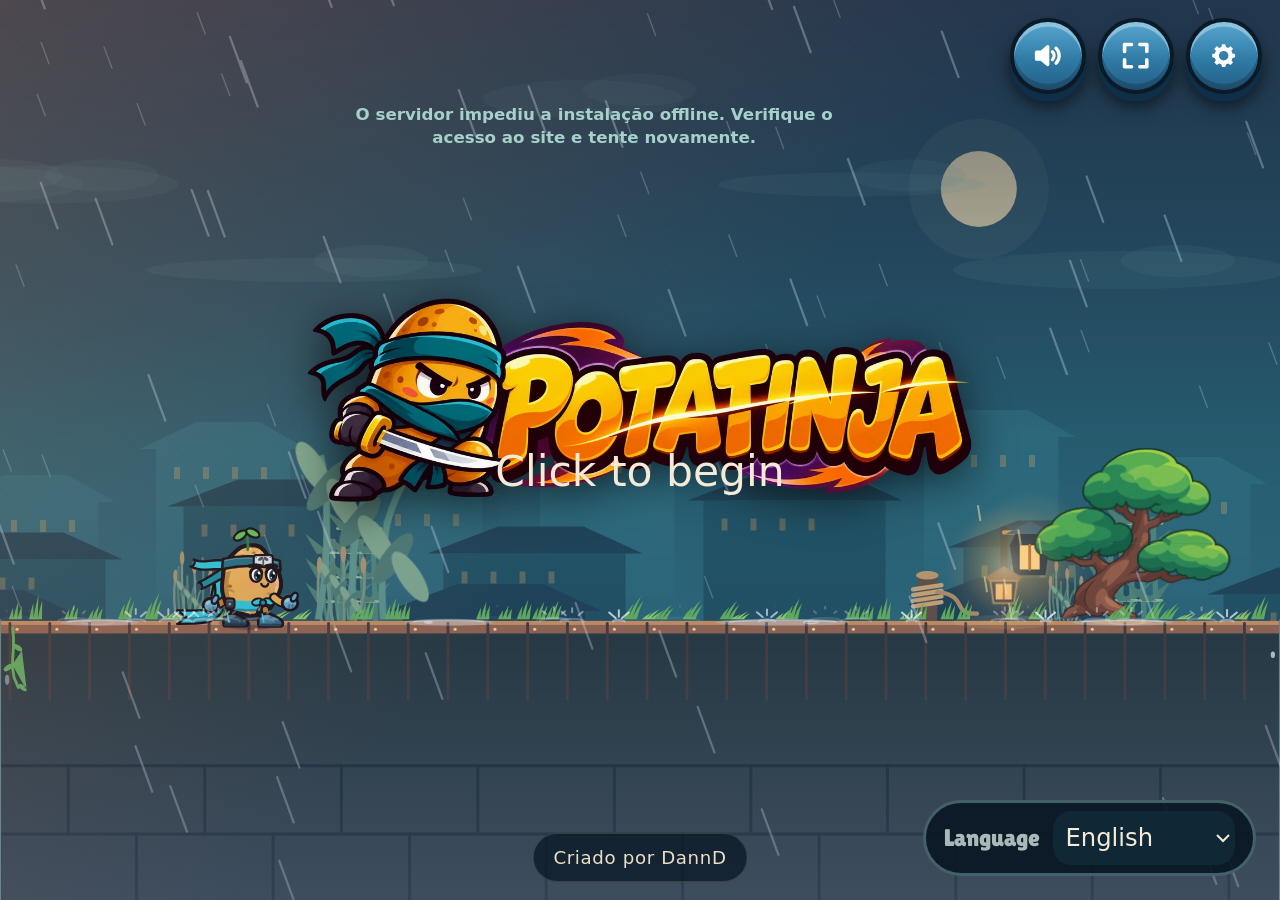
<file: index.html>
<!doctype html>
<html lang="pt-BR">
  <head>
    <meta charset="UTF-8" />
    <meta name="viewport" content="width=device-width, initial-scale=1, maximum-scale=1, user-scalable=no, viewport-fit=cover" />
    <meta name="theme-color" content="#091724" />
    <meta name="description" content="Potatinja: segure para parar o tempo, puxe e solte para virar uma lâmina." />
    <title>Potatinja</title>
    <link rel="icon" type="image/png" sizes="48x48" href="./icons/favicon-48.png" />
    <script>try{var q=parseFloat(localStorage.getItem("potatinja.q"));if(!(q>=.6&&q<=1)){q=((navigator.hardwareConcurrency||8)<=4||(navigator.deviceMemory||4)<=2)?.8:1}window.__pnDprK=q}catch(e){}</script>
    <script type="module" crossorigin src="./assets/index-D_ij_vVz.js"></script>
    <link rel="stylesheet" crossorigin href="./assets/index-D2Z8cgK1.css">
  <link rel="stylesheet" href="./assets/duck-theme.css">
<link rel="stylesheet" href="./assets/duck-reskin.css">
<link rel="manifest" href="./manifest.webmanifest">
<link rel="apple-touch-icon" href="./icons/apple-touch-icon.png">
<meta name="apple-mobile-web-app-capable" content="yes">
<meta name="apple-mobile-web-app-status-bar-style" content="black-translucent">
<meta name="apple-mobile-web-app-title" content="Potatinja">
<link rel="stylesheet" href="./assets/pwa.css">
<script>try{window.potatinjaShop={owns:function(id){try{var o=(JSON.parse(localStorage.getItem('potatinja.shop.v1'))||{}).owned||{};return !!o[id]}catch(e){return false}}}}catch(e){}</script>
<link rel="stylesheet" href="./assets/potatinja-ui.css?v=12">
</head>
  <body>
    <div id="app">
      <canvas id="game"></canvas>
      <div id="ui"></div>
    </div>

  <script type="module" src="./assets/pwa-client.js"></script>
<script type="module" src="./assets/potatinja-ui.js"></script>
<script type="module" src="./assets/potatinja-intro.js"></script>
<script type="module" src="./assets/potatinja-rank.js"></script>
<script src="./assets/potatinja-shapes.js"></script>
  <script type="module" src="./assets/potatinja-shop.js"></script>
  <script type="module" src="./assets/potatinja-kit.js"></script>
  <script type="module" src="./assets/potatinja-ascend.js"></script>
<script type="module" src="./assets/potatinja-perf.js"></script>

</body>
</html>
</file>
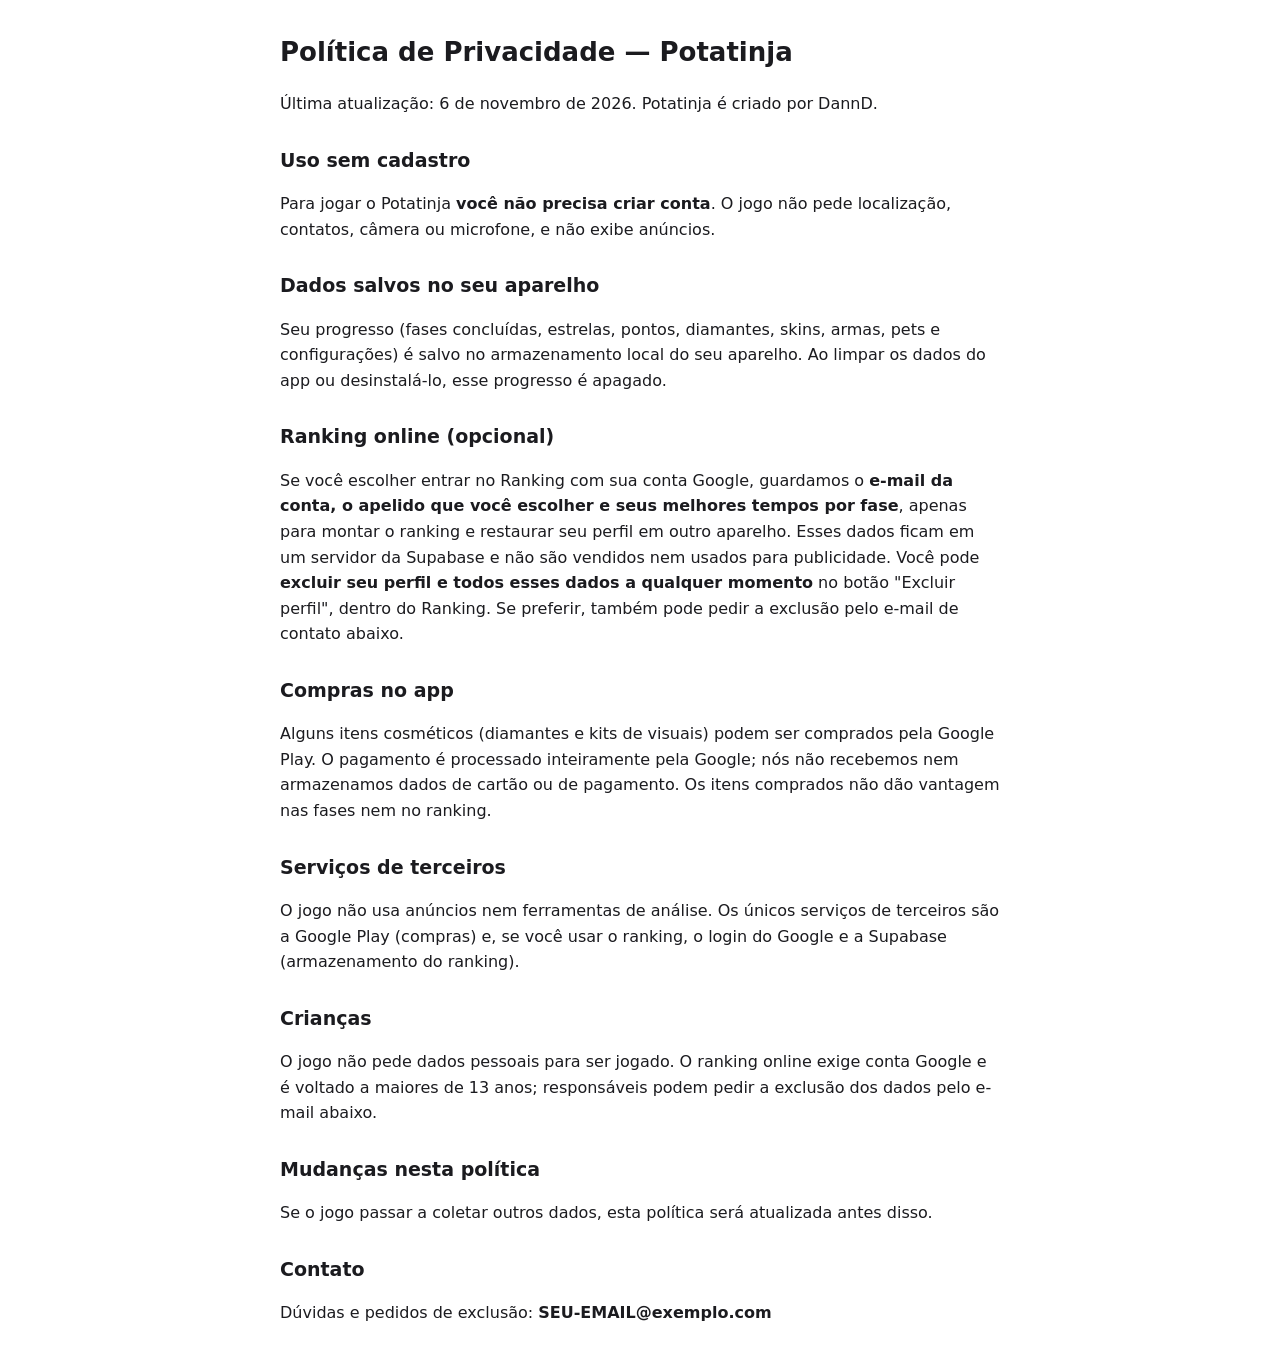
<file: politica-de-privacidade.html>
<!doctype html><html lang="pt-BR"><head><meta charset="utf-8"><meta name="viewport" content="width=device-width,initial-scale=1"><title>Política de Privacidade — Potatinja</title>
<style>body{font:16px/1.6 system-ui,sans-serif;max-width:720px;margin:32px auto;padding:0 16px;color:#1b1b1f}h1{font-size:26px}h2{font-size:19px;margin-top:28px}</style></head><body>
<h1>Política de Privacidade — Potatinja</h1>
<p>Última atualização: 6 de novembro de 2026. Potatinja é criado por DannD.</p>
<h2>Uso sem cadastro</h2>
<p>Para jogar o Potatinja <strong>você não precisa criar conta</strong>. O jogo não pede localização, contatos, câmera ou microfone, e não exibe anúncios.</p>
<h2>Dados salvos no seu aparelho</h2>
<p>Seu progresso (fases concluídas, estrelas, pontos, diamantes, skins, armas, pets e configurações) é salvo no armazenamento local do seu aparelho. Ao limpar os dados do app ou desinstalá-lo, esse progresso é apagado.</p>
<h2>Ranking online (opcional)</h2>
<p>Se você escolher entrar no Ranking com sua conta Google, guardamos o <strong>e-mail da conta, o apelido que você escolher e seus melhores tempos por fase</strong>, apenas para montar o ranking e restaurar seu perfil em outro aparelho. Esses dados ficam em um servidor da Supabase e não são vendidos nem usados para publicidade. Você pode <strong>excluir seu perfil e todos esses dados a qualquer momento</strong> no botão "Excluir perfil", dentro do Ranking. Se preferir, também pode pedir a exclusão pelo e-mail de contato abaixo.</p>
<h2>Compras no app</h2>
<p>Alguns itens cosméticos (diamantes e kits de visuais) podem ser comprados pela Google Play. O pagamento é processado inteiramente pela Google; nós não recebemos nem armazenamos dados de cartão ou de pagamento. Os itens comprados não dão vantagem nas fases nem no ranking.</p>
<h2>Serviços de terceiros</h2>
<p>O jogo não usa anúncios nem ferramentas de análise. Os únicos serviços de terceiros são a Google Play (compras) e, se você usar o ranking, o login do Google e a Supabase (armazenamento do ranking).</p>
<h2>Crianças</h2>
<p>O jogo não pede dados pessoais para ser jogado. O ranking online exige conta Google e é voltado a maiores de 13 anos; responsáveis podem pedir a exclusão dos dados pelo e-mail abaixo.</p>
<h2>Mudanças nesta política</h2>
<p>Se o jogo passar a coletar outros dados, esta política será atualizada antes disso.</p>
<h2>Contato</h2>
<p>Dúvidas e pedidos de exclusão: <strong>SEU-EMAIL@exemplo.com</strong></p>
</body></html>
</file>
<file: assets/index-D2Z8cgK1.css>
@font-face{font-family:Fredoka;font-style:normal;font-display:swap;font-weight:500;src:url(./fredoka-latin-500-normal-DjswcPAG.woff2)format("woff2"),url(./fredoka-latin-500-normal-CLFjz-5F.woff)format("woff")}@font-face{font-family:Fredoka;font-style:normal;font-display:swap;font-weight:600;src:url(./fredoka-latin-600-normal-5ja5qWal.woff2)format("woff2"),url(./fredoka-latin-600-normal-CYd7pOmh.woff)format("woff")}@font-face{font-family:Fredoka;font-style:normal;font-display:swap;font-weight:700;src:url(./fredoka-latin-700-normal-C3QZl44p.woff2)format("woff2"),url(./fredoka-latin-700-normal-Bum4MpzC.woff)format("woff")}@font-face{font-family:Lilita One;font-style:normal;font-display:swap;font-weight:400;src:url(./lilita-one-latin-400-normal-87r-Z-Re.woff2)format("woff2"),url(./lilita-one-latin-400-normal-DXkechA3.woff)format("woff")}@font-face{font-family:Dela Gothic One;font-style:normal;font-display:swap;font-weight:400;src:url(./dela-gothic-one-latin-400-normal-AgyGD05y.woff2)format("woff2"),url(./dela-gothic-one-latin-400-normal-qxqiosUh.woff)format("woff")}:root{--ui:"Fredoka", system-ui, sans-serif;--display:"Dela Gothic One", "Fredoka", system-ui, sans-serif;--lightningcss-light:initial;--lightningcss-dark: ;color-scheme:light}*{box-sizing:border-box;-webkit-tap-highlight-color:transparent}html,body{overscroll-behavior:none;height:100%;font-family:var(--ui);color:var(--ink);-webkit-user-select:none;user-select:none;-webkit-touch-callout:none;background:#bfe6e0;margin:0;overflow:hidden}#app{position:fixed;top:0;bottom:0;left:0;right:0;overflow:hidden;container-type:size}#game{touch-action:none;width:100%;height:100%;display:block;position:absolute;top:0;bottom:0;left:0;right:0}#ui{pointer-events:none;padding:max(12px, env(safe-area-inset-top)) max(14px, env(safe-area-inset-right)) max(10px, env(safe-area-inset-bottom)) max(16px, env(safe-area-inset-left));position:absolute;top:0;bottom:0;left:0;right:0}#ui button,#ui input,#ui section{pointer-events:auto}[hidden]{display:none!important}.hud{justify-content:space-between;align-items:flex-start;display:flex}.hud-l{align-items:center;line-height:1;display:flex}.foes{align-items:center;gap:6px;display:flex}.sep{background:var(--ink);opacity:.32;width:3px;height:22px;box-shadow:0 0 0 2px var(--paper-hi);border-radius:2px}.stars{gap:2px;display:flex}.stars svg{paint-order:stroke fill;transition:fill .2s}.score{align-items:center;gap:5px;min-width:3ch;display:flex}.score svg{width:19px;height:19px}.hud-l{transition:opacity .16s}.hud-l.ghost{opacity:.2}.pulse{animation:.32s ease-out pulse}@keyframes pulse{40%{transform:scale(1.28)}}.chip{cursor:pointer;place-items:center;padding:0;display:grid}.chip svg{width:20px;height:20px}.toast,.badge{left:50%;top:max(14px, env(safe-area-inset-top));white-space:nowrap;paint-order:stroke fill;align-items:center;gap:8px;animation:.25s ease-out drop;display:flex;position:absolute;transform:translate(-50%)}.badge{top:auto;bottom:max(10px, env(safe-area-inset-bottom));opacity:.85;font-size:13px}.toast svg{width:22px;height:22px}.toast .flip svg{transform:scaleX(-1)}@keyframes drop{0%{opacity:0;translate:0 -8px}}.title{cursor:pointer;flex-direction:column;justify-content:flex-start;align-items:center;gap:clamp(4px,2cqh,14px);padding-top:clamp(14px,9cqh,90px);display:flex;position:absolute;top:0;bottom:0;left:0;right:0}.logo{font-family:var(--display);letter-spacing:.01em;align-items:center;gap:.22em;margin:0;font-size:clamp(34px,15cqh,92px);font-weight:400;line-height:.95;display:flex}.logo .cut{color:#0000;position:relative}.logo .cut:before,.logo .cut:after{content:attr(data-w);paint-order:stroke fill;position:absolute;top:0;left:0}.logo .cut i{border-radius:.03em;position:absolute}.logo span:last-child{color:var(--paper-hi);padding:.08em .2em .12em;transform:rotate(-3deg)}.premise{text-align:center;paint-order:stroke fill;margin:0}.tap{margin:0;font-size:clamp(17px,5.6cqh,28px);font-weight:700;position:absolute;bottom:clamp(48px,16cqh,120px)}@keyframes breathe{50%{opacity:.45}}.langs button,.seg button{font:600 14px var(--ui);background:var(--paper-hi);min-width:46px;min-height:44px;color:var(--ink);border:2px solid var(--ink);cursor:pointer;border-radius:12px 14px 11px 13px;padding:0 12px}.langs button.on,.seg button.on{background:var(--ink);color:var(--paper-hi)}.sheet{place-items:center;padding:10px;display:grid;position:absolute;top:0;bottom:0;left:0;right:0}.card{outline-offset:-9px;max-width:min(680px,96cqw);max-height:96cqh;padding:clamp(12px,4cqh,24px) clamp(14px,3cqw,28px)}.pause .card{grid-template-columns:minmax(150px,auto) minmax(230px,1fr);align-items:center;display:grid}.pause .side{flex-direction:column;gap:10px;display:flex}.card h2{margin:0 0 4px}.btn{cursor:pointer;white-space:nowrap;min-height:48px;padding:0 20px}.pause #bResume{padding:0 28px;font-size:21px}.row{justify-content:space-between;align-items:center;gap:12px;min-height:50px;font-size:16px;font-weight:600;display:flex}.row input[type=range]{-webkit-appearance:none;appearance:none;cursor:pointer;background:0 0;width:min(190px,36cqw);height:44px}.row input[type=range]::-webkit-slider-runnable-track{border-radius:7px}.row input[type=range]::-moz-range-track{border-radius:7px;height:8px}.row input[type=range]::-webkit-slider-thumb{-webkit-appearance:none;border-radius:50%}.row input[type=range]::-moz-range-thumb{border-radius:50%;width:24px;height:24px}.row input[type=checkbox]{-webkit-appearance:none;appearance:none;cursor:pointer;border-radius:18px;flex:none;margin:0;transition:background .15s;position:relative}.row input[type=checkbox]:after{content:"";border-radius:50%;transition:transform .15s,background .15s;position:absolute}.seg{display:flex}.result .card{flex-direction:column;align-items:center;min-width:min(420px,92cqw);display:flex}.bigstars{gap:6px;display:flex}.bigstars svg{stroke-width:1.2px}.bigstars svg:nth-child(2){animation-delay:.18s;transform:translateY(-10%)scale(1.12)}.bigstars svg:nth-child(3){animation-delay:.36s}@keyframes pop{0%{opacity:0;scale:.2}}.onward{opacity:.8;margin:0;font-size:15px;font-weight:500}.stats{text-align:center;gap:4px clamp(12px,4cqw,30px);margin:0;display:grid}.stats dt{opacity:.7;font-weight:600}.stats dd{margin:0;font-size:clamp(17px,6cqh,24px)}.rotate{z-index:1000;padding:max(26px, env(safe-area-inset-top)) 24px max(26px, env(safe-area-inset-bottom));background:var(--paper);pointer-events:auto;touch-action:none;-webkit-user-select:none;user-select:none;text-align:center;flex-direction:column;justify-content:center;align-items:center;gap:14px;font-size:22px;font-weight:700;display:flex;position:fixed;top:0;bottom:0;left:0;right:0}.rotate p{margin:0}.rotate svg{width:62px;height:62px;animation:2.2s ease-in-out infinite turn}@keyframes turn{0%,25%{rotate:0deg}60%,to{rotate:-90deg}}.audiofix{color:var(--paper-hi);font:700 20px var(--ui);cursor:pointer;background:#1c1c2266;border:0;position:absolute;top:0;bottom:0;left:0;right:0}@container (height<=360px){.row{min-height:44px}.pause #bResume{min-height:52px}.card h2{font-size:22px}}@container (width<=560px){.pause .card{grid-template-columns:1fr}.pause .side{flex-flow:wrap;grid-row:auto;align-items:center}.stats{grid-template-columns:repeat(2,auto)}}@media (prefers-reduced-motion:reduce){.tap,.rotate svg{animation:none}}.combo{pointer-events:none;display:grid;position:absolute;top:clamp(8px,3cqh,18px);translate:-50%}.combo .x{font:400 clamp(24px, 9cqh, 38px) var(--display);color:#fff}.combo .m{font:700 clamp(13px, 4.4cqh, 18px) var(--ui);paint-order:stroke fill}.combo .bar{border-radius:6px;grid-column:1/-1;overflow:hidden}.combo .bar i{height:100%;display:block}.levels .card,.skins .card{flex-direction:column;gap:clamp(8px,2.6cqh,16px);width:min(720px,96cqw);max-width:none;display:flex}.head{align-items:center;gap:14px;display:flex}.head h2{flex:1;margin:0}.head .btn{font-size:15px}.total{font:700 17px var(--ui);align-items:center;gap:5px;display:inline-flex}.total svg{width:20px;height:20px;fill:var(--gold)}.levels .grid{display:grid}.lv,.sk{font:600 14px var(--ui);color:var(--ink);cursor:pointer;position:relative}.lv{text-align:left;grid-template-columns:auto 1fr auto}.lv b{grid-row:1/span 2}.lv .nm{text-overflow:ellipsis;overflow:hidden}.lv .st{gap:2px;display:flex}.lv .st svg{stroke-width:1.5px}.lv .gr{grid-area:1/3/span 2;font-style:normal}.lv .lock{grid-area:1/3/span 2;width:26px;height:26px;display:none}.lv.shut,.sk.shut{cursor:default}.lv.shut .st,.lv.shut .gr{visibility:hidden}.skins .grid{gap:clamp(7px,2.2cqw,12px);display:grid}.sk{flex-direction:column;align-items:center;gap:2px;padding:6px 4px 8px;display:flex}.sk canvas{aspect-ratio:168/150;width:100%;max-width:132px;height:auto;max-height:34cqh}.sk small{min-height:15px;font-weight:700}.result .top{align-items:center;gap:clamp(12px,4cqw,28px);display:flex}.grade{flex-direction:column;align-items:center;display:flex}.grade small{font-weight:700}.grade b{font:400 clamp(54px, 24cqh, 96px) / .95 var(--display);paint-order:stroke fill}.result .mid{flex-direction:column;display:flex}.best{margin:0;font-weight:700}.acts{justify-content:center;gap:10px;display:flex}.pause .side .btn{min-height:44px}.toast{white-space:normal;text-align:center;top:clamp(58px,20cqh,92px)}:root{--ink:#1b2437;--paper:#eef2f8;--paper-hi:#fff;--blue:#2f86f6;--blue-d:#1a5bd0;--red:#e5484d;--gold:#ffc83a;--green:#62cf33;--green-d:#2f9416;--line:#c3cee0;--lip:#a9b6cd}.hud-l{font-family:var(--ui);color:#fff;gap:7px;font-size:22px;font-weight:700}.foes,.stars,.score{background:#101a308f;border-radius:999px;height:40px;padding:0 13px 0 6px;box-shadow:inset 0 0 0 2px #ffffff24}.stars{align-items:center;padding:0 9px}.score{padding-left:10px;font-size:22px}.sep{display:none}.foes svg{filter:none;width:30px;height:30px}.score svg{filter:none}.stars svg{width:24px;height:24px}.stars svg.on{fill:var(--gold);stroke:#9a6a00;stroke-width:1.4px}.chip{border:none}.combo .x,.combo .m{font-family:var(--ui);-webkit-text-stroke:0;text-shadow:0 2px #00000073,0 0 6px #00000059;font-weight:700}.combo .bar{background:#101a308f;border:none;height:8px;box-shadow:inset 0 0 0 2px #ffffff24}.combo .bar i{background:linear-gradient(#ffe27a, var(--gold));border-radius:6px}.toast,.badge{color:#fff;-webkit-text-stroke:0;font-size:15px;font-weight:600}.toast svg{stroke:#fff}.sheet{background:#0c142894}.card{background:var(--paper);box-shadow:inset 0 0 0 3px #fff, 0 6px 0 var(--lip), 0 16px 32px #0a142d66;border:none;border-radius:22px;outline:none}.card h2{font-family:var(--ui);color:var(--ink);font-size:clamp(20px,7cqh,28px);font-weight:700}.head{background:linear-gradient(#4f9eff,#2a73e8);border-radius:16px;margin:-4px -4px 0;padding:7px 8px 7px 18px;box-shadow:inset 0 2px #ffffff59,0 3px #1a55b8}.head h2{color:#fff}.head .total{color:#fff;background:#0a193c59;border-radius:999px;padding:4px 12px 4px 8px}.total svg{stroke:#9a6a00;stroke-width:1.4px}.btn{font:700 17px var(--ui);color:var(--ink);box-shadow:inset 0 2px 0 #ffffffe6, 0 4px 0 var(--lip), 0 6px 10px #0a142d38;background:linear-gradient(#fff,#dfe6f2);border:none;border-radius:14px}.btn.primary{color:#fff;box-shadow:inset 0 2px 0 #ffffff80, 0 4px 0 var(--green-d), 0 6px 10px #0a142d40;text-shadow:0 2px #00000040;background:linear-gradient(#8be34f,#55c228)}.chip:active,.btn:active{box-shadow:inset 0 2px 0 #ffffff80, 0 1px 0 var(--lip);transform:translateY(3px)}.seg button{color:var(--ink);border:2px solid var(--line);box-shadow:none;background:#fff;border-radius:12px}.seg button.on{color:#fff;background:var(--blue);border-color:var(--blue-d)}.row input[type=range]::-webkit-slider-runnable-track{border:none}.row input[type=range]::-moz-range-track{border:none}.row input[type=range]::-moz-range-thumb{background:var(--blue);border:3px solid #fff}.row input[type=checkbox]{border:none}.row input[type=checkbox]:after{background:#fff;width:26px;height:26px;top:4px;left:4px;box-shadow:0 2px 4px #0a142d4d}.row input[type=checkbox]:checked:after{background:#fff}.lv,.sk{box-shadow:0 4px 0 var(--lip), 0 6px 10px #0a142d24;background:#fff;border:none;border-radius:16px}.lv b{border-radius:13px;place-items:center;display:grid}.lv .st svg{fill:#dbe2ee;stroke:none}.lv .st svg.on{fill:var(--gold);stroke:#9a6a00;stroke-width:1.4px}.lv .gr{font:700 clamp(20px, 7.4cqh, 28px) var(--ui);color:#fff;text-align:center;text-shadow:0 2px #0003;background:linear-gradient(#ffd866,#f5a623);box-shadow:0 2px #c77f0a}.lv .gr:empty{display:none}.lv.shut,.sk.shut{box-shadow:none;opacity:1;background:#dfe5ee}.lv.shut b{box-shadow:none;background:#b9c3d3}.lv.shut .nm,.sk.shut .nm{opacity:.55}.sk.on{outline:3px solid var(--green);outline-offset:-3px;background:#eafbe0}.sk small{color:#7a869b}.grade b{font-family:var(--ui);-webkit-text-stroke:0;color:#fff;text-align:center;width:1.25em;box-shadow:inset 0 3px 0 #fff6, 0 5px 0 var(--blue-d);text-shadow:0 3px #0003;background:linear-gradient(#5aa7ff,#2f7cf0);font-weight:700;line-height:1.25;rotate:none}.grade b[data-g=S]{color:#fff;background:linear-gradient(#ffd866,#f5a623);box-shadow:inset 0 3px #ffffff80,0 5px #c77f0a}.grade b[data-g=A]{color:#fff;box-shadow:inset 0 3px 0 #ffffff80, 0 5px 0 var(--green-d);background:linear-gradient(#8be34f,#55c228)}.grade b[data-g=D]{color:#fff;background:linear-gradient(#b9c3d3,#8d99ad);box-shadow:0 5px #6c788c}.stats{box-shadow:inset 0 0 0 2px var(--line);background:#fff;border-radius:14px;padding:8px 16px}.stats dd{font-family:var(--ui);font-weight:700}.bigstars svg{fill:#dbe2ee;stroke:none}.bigstars svg.on{fill:var(--gold);stroke:#9a6a00;stroke-width:1px}.lv .nm{white-space:normal;font-size:clamp(12px,3.9cqh,14px);line-height:1.1}.bigstars svg.on{filter:drop-shadow(0 3px #0000002e);animation:.34s cubic-bezier(.2,1.5,.4,1) .38s backwards slam}.bigstars svg.on:nth-child(2){animation-delay:.64s}.bigstars svg.on:nth-child(3){animation-delay:.9s}@keyframes slam{0%{opacity:0;rotate:-28deg;scale:3.4}60%{opacity:1;scale:.86}}.grade{animation:none;position:relative}.grade small{animation:.2s 1.3s backwards drop}.grade b{z-index:1;animation:.36s cubic-bezier(.2,1.3,.4,1) 1.36s backwards stamp;position:relative}@keyframes stamp{0%{opacity:0;rotate:-20deg;scale:4.2}55%{opacity:1;rotate:3deg;scale:.88}}.grade:before,.grade:after{content:"";pointer-events:none;border-radius:50%;position:absolute;top:58%;left:50%;translate:-50% -50%}.grade:before{aspect-ratio:1;animation:9s linear 1.5s infinite rays,.3s 1.5s backwards drop}.grade:after{aspect-ratio:1;opacity:0;border:6px solid #fff;width:120%;animation:.5s ease-out 1.42s shock}@keyframes rays{to{rotate:360deg}}@keyframes shock{0%{opacity:.9;scale:.4}to{opacity:0;scale:2.6}}.result .card{animation:.26s cubic-bezier(.2,1.3,.4,1) cardin}@keyframes cardin{0%{opacity:0;scale:.8}}.stats{animation:.3s ease-out 1.75s backwards drop}.result .btn{animation:.3s ease-out 2s backwards drop}@media (prefers-reduced-motion:reduce){.grade:before{animation:none}}.levels .grid{grid-template-columns:repeat(5,1fr);gap:clamp(8px,2.4cqh,12px)}.lv{flex-direction:column;justify-content:center;align-items:center;gap:5px;min-height:clamp(70px,26cqh,104px);padding:6px 4px;display:flex}.lv b{width:auto;height:auto;box-shadow:none;color:var(--ink);font:700 clamp(26px, 9cqh, 36px) var(--ui);background:0 0}.lv .nm{display:none}.lv .st svg{width:20px;height:20px}.lv .gr{border-radius:9px;min-width:28px;height:28px;padding:0 4px;font-size:15px;line-height:28px;position:absolute;top:-6px;right:-6px}.lv.shut b{display:none}.lv.shut .lock{width:28px;height:28px;display:block}.lv.shut .st{display:none}.btn,.seg button,.langs button{--top:#fff;--bot:#dfe6f2;--ring:#a9b6cd;--lip:#a9b6cd;--stroke:transparent;color:#1b2437;background:linear-gradient(#ffffff42 0 48%, transparent 48%), linear-gradient(var(--top), var(--bot));min-height:48px;box-shadow:inset 0 2px 0 #ffffff8c, 0 0 0 2px var(--ring), 0 5px 0 2px var(--lip), 0 10px 12px #0a142d38;text-shadow:none;border:none;border-radius:12px}.btn.primary,.seg button.on,.langs button.on{color:#fff;-webkit-text-stroke:3px var(--stroke);paint-order:stroke fill;text-shadow:0 2px 0 var(--stroke)}.btn.primary{--top:#7ddc3f;--bot:#4fbf22;--ring:#2f8f14;--lip:#2f8f14;--stroke:#1f6b0c}.seg button.on,.langs button.on{--top:#5aa7ff;--bot:#2f7cf0;--ring:#1a5bd0;--lip:#1a5bd0;--stroke:#123f94}.btn:active,.seg button:active,.langs button:active,.lv:active,.sk:active{box-shadow:inset 0 2px 0 #fff6, 0 0 0 2px var(--ring,#a9b6cd), 0 1px 0 2px var(--lip,#a9b6cd);transform:translateY(4px)}.btn.primary:active{box-shadow:inset 0 2px 0 #fff6, 0 0 0 2px var(--ring), 0 1px 0 2px var(--lip)}.lv.shut:active,.sk.shut:active{animation:.24s nope;transform:none}@keyframes nope{25%{translate:-4px}75%{translate:4px}}:focus-visible{outline-offset:2px;outline:3px solid #ffd24a}.head .btn{min-height:44px}.seg{gap:8px}.seg button{min-height:44px;font:700 15px var(--ui);padding:0 14px}.head h2{-webkit-text-stroke:3px #123f94;paint-order:stroke fill;text-shadow:0 2px #123f94}.lv .gr,.grade b{-webkit-text-stroke:3px #8a5200;paint-order:stroke fill;text-shadow:0 2px #8a5200}.lv .gr[data-g=A],.grade b[data-g=A]{-webkit-text-stroke-color:#1f6b0c;text-shadow:0 2px #1f6b0c}.lv .gr[data-g=B],.grade b[data-g=B]{-webkit-text-stroke-color:#123f94;text-shadow:0 2px #123f94}.lv .gr[data-g=C],.lv .gr[data-g=D],.grade b[data-g=C],.grade b[data-g=D]{-webkit-text-stroke-color:#55627a;text-shadow:0 2px #55627a}.lv .gr[data-g=A]{background:linear-gradient(#7ddc3f,#4fbf22);box-shadow:0 2px #2f8f14}.lv .gr[data-g=B],.grade b[data-g=B]{background:linear-gradient(#5aa7ff,#2f7cf0)}.lv .gr[data-g=B]{box-shadow:0 2px #1a5bd0}.lv .gr[data-g=C],.lv .gr[data-g=D],.grade b[data-g=C]{background:linear-gradient(#b9c3d3,#8d99ad)}.lv .gr[data-g=C],.lv .gr[data-g=D]{box-shadow:0 2px #6c788c}.grade b[data-g=C]{box-shadow:0 5px #6c788c}.stars svg.on,.bigstars svg.on,.lv .st svg.on,.total svg{fill:#ffc21a;stroke:#8a5200;stroke-width:2.2px;paint-order:stroke fill;filter:drop-shadow(0 2px #b87400)}.bigstars svg,.lv .st svg{fill:#d5dce8;stroke:#8591a8;stroke-width:1.6px;paint-order:stroke fill}.stars svg{fill:none;stroke:#ffffff8c;stroke-width:2px}.hud-l{-webkit-text-stroke:3px #0f1830;paint-order:stroke fill;text-shadow:none}.foes .n{text-align:center;min-width:2ch}.score .v{min-width:4ch}.chip{color:#fff;background:#101a309e;border-radius:12px;width:44px;height:44px;position:relative;box-shadow:inset 0 0 0 2px #ffffff29}.chip:before{content:"";position:absolute;top:-6px;bottom:-6px;left:-6px;right:-6px}.chip:active{transform:scale(.94);box-shadow:inset 0 0 0 2px #ffffff4d}.combo .x{-webkit-text-stroke:4px #0f1830;paint-order:stroke fill;text-shadow:none}.combo .m{color:#5a3800;-webkit-text-stroke:0;text-shadow:none;background:linear-gradient(#ffd866,#f5a623);border-radius:8px;align-self:center;padding:1px 7px}.combo .bar{min-width:96px}.toast,.badge{text-wrap:balance;background:#101a30b8;border-radius:16px;max-width:min(440px,70cqw);padding:8px 16px}.title{background:linear-gradient(#0c14282e,#0c14286b)}.premise{color:#fff;-webkit-text-stroke:0;text-shadow:none;background:#101a309e;border-radius:16px;padding:6px 16px;font-size:15px;font-weight:600}.tap{min-width:220px;min-height:56px;font:700 20px var(--ui);color:#fff;-webkit-text-stroke:3px #1f6b0c;paint-order:stroke fill;text-shadow:0 2px #1f6b0c;background:linear-gradient(#ffffff42 0 48%,#0000 48%),linear-gradient(#7ddc3f,#4fbf22);border-radius:14px;place-items:center;padding:0 26px;display:inline-grid;box-shadow:inset 0 2px #ffffff8c,0 0 0 2px #2f8f14,0 6px 0 2px #2f8f14,0 12px 16px #0a142d4d}.langs{gap:8px;display:flex;position:absolute}.langs button{min-width:48px;min-height:44px;font:700 14px var(--ui)}.logo span:last-child{background:linear-gradient(#ffffff3d 0 46%,#0000 46%),linear-gradient(#5aa7ff,#2f7cf0);border-radius:.16em;box-shadow:inset 0 .04em #ffffff80,0 .08em #1a5bd0,0 .14em .2em #0a142d59}.row input[type=range]::-webkit-slider-runnable-track{height:12px;box-shadow:inset 0 2px #00000040}.row input[type=range]::-moz-range-track{background:#55627a}.row input[type=range]::-moz-range-progress{background:#5aa7ff;border-radius:7px;height:8px}.row input[type=range]::-webkit-slider-thumb{background:linear-gradient(#fff,#dfe6f2);border:none;width:30px;height:30px;margin-top:-9px;box-shadow:0 0 0 2px #a9b6cd,0 3px 0 2px #a9b6cd}.row input[type=checkbox]{background:#7a869b;width:64px;height:36px}.row input[type=checkbox]:checked{background:#4fbf22;box-shadow:0 0 0 2px #2f8f14}.row input[type=checkbox]:checked:after{transform:translate(28px)}.sk small,.sk.shut .nm{color:#4a566c;opacity:1}.sk.shut canvas{filter:grayscale()opacity(.45)}.grade small{opacity:1;color:#5a667d;font-size:13px}.stats dt{font-size:13px}.langs{align-items:flex-start;height:auto;left:auto;transform:none}.langs button{flex:none;height:44px}.seg button.on,.langs button.on{background:linear-gradient(#ffffff42 0 48%, transparent 48%), linear-gradient(var(--top), var(--bot));border:none}.btn{justify-content:center;align-items:center;gap:8px;display:inline-flex}.btn svg{flex:none;width:22px;height:22px}.btn.ico{width:52px;min-height:52px;padding:0}.btn.ico svg{width:24px;height:24px}.btn.x{--top:#ff6b6b;--bot:#e5484d;--ring:#a82a2f;--lip:#a82a2f;color:#fff;background:linear-gradient(#ffffff42 0 48%, transparent 48%), linear-gradient(var(--top), var(--bot));width:44px;box-shadow:inset 0 2px 0 #ffffff80, 0 0 0 2px var(--ring), 0 4px 0 2px var(--lip);padding:0;font-size:20px}.btn:disabled{--top:#d5dbe6;--bot:#b9c3d3;--ring:#98a4b8;--lip:#98a4b8;color:#6c788c;-webkit-text-stroke:0;text-shadow:none;pointer-events:none}[data-calm] *{transition:none!important;animation:none!important}.btn.primary,.seg button.on,.langs button.on,.head h2,.lv .gr,.grade b,.tap{-webkit-text-stroke-width:clamp(2px, .15em, 4px)}.langs{top:auto;bottom:max(12px, env(safe-area-inset-bottom));right:max(12px, env(safe-area-inset-right))}.tap{opacity:1;animation:1.4s ease-in-out infinite tapbeat}@keyframes tapbeat{50%{scale:1.04}}.logo .cut:before,.logo .cut:after{color:#fff;-webkit-text-stroke:.12em #1b2437;text-shadow:0 .06em #1b2437}.combo,.toast,.chip{transition:opacity .16s}.combo.ghost,.toast.ghost,.chip.ghost{opacity:.2}#ui:has(.sheet:not([hidden])) .hud-l{visibility:hidden}#ui:has(.sheet:not([hidden])) .chip{visibility:hidden}.score .v{text-align:left}.combo{grid-template-columns:auto auto auto;align-items:center;gap:0 8px}.combo .lbl{font:700 12px var(--ui);letter-spacing:.06em;color:#fff;-webkit-text-stroke:2.5px #0f1830;paint-order:stroke fill}.combo .m{height:22px;margin-left:4px;font-size:16px;line-height:20px;box-shadow:0 2px #c77f0a}.toast{text-wrap:wrap;flex-wrap:wrap;justify-content:center;max-width:min(340px,60cqw)}.toast .t1{text-align:center;font:700 17px var(--ui);color:#ffd24a;flex-basis:100%}.toast .tx{font:600 15px var(--ui)}.result .card{isolation:isolate;overflow:visible}.result .bigstars{gap:4px;margin-top:-30px}.bigstars svg{width:clamp(48px,16cqh,64px);height:clamp(48px,16cqh,64px)}.result .head{justify-content:center;align-self:stretch;padding:4px 16px}.result .head h2{flex:none;margin:0;font-size:clamp(16px,5cqh,20px)}.result .mid{align-items:flex-start;gap:4px}.grade b{border-radius:16px;font-size:clamp(40px,15cqh,56px)}.pts{font:700 clamp(26px, 9cqh, 34px) var(--ui);color:var(--ink);align-items:center;gap:6px;display:flex}.pts svg{width:.8em;height:.8em}.best{font:700 13px var(--ui);color:#5a3800;background:linear-gradient(#ffd866,#f5a623);border-radius:8px;padding:2px 8px;box-shadow:0 2px #c77f0a}.stats{z-index:1;grid-template-columns:repeat(3,1fr);position:relative}.acts{flex-wrap:nowrap;align-self:stretch}#bNext{flex:1;font-size:20px}.grade:before{background:repeating-conic-gradient(#ffc83a52 0 9deg, transparent 9deg 22deg);width:170%;-webkit-mask:radial-gradient(circle,#000 25%,#0000 62%);mask:radial-gradient(circle,#000 25%,#0000 62%)}.pause .card{gap:4px clamp(14px,3cqw,30px);padding:12px clamp(14px,3cqw,28px)}.pause .head{grid-column:1/-1;justify-content:space-between;align-items:center;min-height:40px;margin:0 0 4px;padding:4px 4px 4px 16px;display:flex}.pause .head h2{margin:0}.pause .side{grid-row:2/span 6}.pause .row{min-height:44px}.pause #bResume{min-height:56px}.row input[type=range]::-webkit-slider-runnable-track{background:linear-gradient(to right, #5aa7ff var(--v,50%), #55627a var(--v,50%))}.skins .grid{scroll-snap-type:x proximity;scrollbar-width:none;grid-template-columns:none;grid-auto-flow:column;overflow-x:auto}.sk{scroll-snap-align:start;position:relative}.sk .nm{text-wrap:balance;min-height:2.2em}.sk .ok{background:#4fbf22;border-radius:50%;width:26px;height:26px;display:none;position:absolute;top:-6px;right:-6px;box-shadow:0 0 0 2px #fff,0 2px 0 2px #2f8f14}.sk .ok svg{width:16px;height:16px}.sk.on .ok{place-items:center;display:grid}.sk .lock{display:none;position:absolute}.sk.shut .lock{display:block}.sk .need{background:#55627a;border-radius:3px;width:70%;height:6px;display:none;overflow:hidden}.sk.shut .need{display:block}.sk .need i{background:linear-gradient(#ffe27a,#ffb300);height:100%;display:block}.skins .head h2{flex:1}.levels .grid{padding-top:10px}.lv .lock{color:#6c788c}.lv.next{background:linear-gradient(#ffffff42 0 48%,#0000 48%),linear-gradient(#7ddc3f,#4fbf22);animation:1.2s ease-in-out infinite tapbeat;box-shadow:0 0 0 3px #fff,0 0 0 5px #2f8f14,0 5px 0 5px #2f8f14}.lv.next b{color:#fff;-webkit-text-stroke:3px #1f6b0c;paint-order:stroke fill}.lv.next .st svg{fill:#0000002e;stroke:#ffffffb3}.logo .cut:before{clip-path:polygon(-12% -30%,112% -30%,112% 26%,-12% 66%);transform:translate(.07em,-.05em)}.logo .cut:after{clip-path:polygon(-12% 66%,112% 26%,112% 130%,-12% 130%);transform:translate(-.07em,.05em)}.logo .cut i{width:112%;top:46%;left:-6%;transform:rotate(-5.4deg)}@media (max-height:400px){.pause .card{gap:2px clamp(12px,3cqw,24px);padding:8px clamp(12px,3cqw,24px) 10px}.pause .row{min-height:40px}.pause .seg button{min-height:38px}.pause #bResume{min-height:50px}.pause .side .btn{min-height:42px}}.combo{left:max(50%,380px)}.hud .pulse{animation:.38s cubic-bezier(.3,1.6,.5,1) hudpop}@keyframes hudpop{30%{filter:brightness(1.7)drop-shadow(0 0 6px #ffd24a);transform:scale(1.34)rotate(-4deg)}}.stars svg.on.pulse{animation:.5s cubic-bezier(.3,1.6,.5,1) starslam}@keyframes starslam{0%{opacity:0;transform:scale(2.6)rotate(-30deg)}45%{opacity:1;filter:brightness(1.6)drop-shadow(0 0 8px #ffd24a);transform:scale(.82)rotate(6deg)}}.combo .x.pulse{animation:.3s cubic-bezier(.3,1.7,.5,1) combopop}@keyframes combopop{0%{color:#ffd24a;transform:scale(1.75)rotate(-6deg)}}.combo .m.pulse{animation:.45s cubic-bezier(.3,1.6,.5,1) hudpop}.toast{z-index:auto}.toast.over{z-index:60;background:#101a30eb;margin-top:-20px;top:50%}.sheet.result{padding-top:36px}.result .card{gap:8px}.result .head{min-height:32px}#bNext{min-height:52px}.grade:before{display:none}.skins .grid{grid-auto-columns:calc(25% - 7.5px);padding:8px 6px}.skins .grid:has(.sk:nth-child(5)){grid-auto-columns:calc(23.2558% - 6.97674px)}.sk{justify-content:center}.sk .lock{color:#fff;background:#7a869b;border-radius:50%;width:26px;height:26px;padding:4px;top:-6px;left:auto;right:-6px;translate:none;box-shadow:0 0 0 2px #fff,0 2px 0 2px #55627a}.sk small{font:700 13px var(--ui)}.sk small svg{vertical-align:-2px;fill:#ffb300;stroke:#8a5200;stroke-width:1.6px;width:14px;height:14px}.logo .cut i{z-index:1;height:.05em;box-shadow:none;background:linear-gradient(90deg,#0000,#8fd0ff 5%,#1b2437 11% 89%,#8fd0ff 95%,#0000)}.premise{margin-top:6px}.pause .side{align-self:center}.row input[type=checkbox]{box-shadow:0 0 0 2px #5a667d}.pause .seg button,.pause .side .btn{position:relative}.pause .seg button:before,.pause .side .btn:before{content:"";position:absolute;top:-4px;bottom:-4px;left:0;right:0}@media (min-height:401px){.pause #bResume{min-height:64px;font-size:22px}}.combo .lbl{font-size:13px}.lv.next b{-webkit-text-stroke-width:clamp(2px, .15em, 4px)}.btn.x{min-height:44px}#ui:not([data-kbd]) :focus-visible{outline:none}@media (min-height:401px){.pause .row{min-height:46px}}.bigstars svg.on{animation:.28s linear .38s backwards slam2}.bigstars svg:not(.on){animation:.14s ease-out .52s backwards tapdry}.bigstars svg:not(.on):nth-child(2){animation-delay:.78s}.bigstars svg:not(.on):nth-child(3){animation-delay:1.04s}@keyframes slam2{0%{opacity:0;animation-timing-function:cubic-bezier(.6,0,1,.5);rotate:-24deg;scale:4.2}50%{opacity:1;rotate:0deg;scale:1}62%{scale:.84}80%{scale:1.06}}@keyframes tapdry{50%{scale:.9}}.grade b{animation:.28s linear 1.36s backwards stamp2;rotate:-7deg}@keyframes stamp2{0%{opacity:0;animation-timing-function:cubic-bezier(.6,0,1,.5);rotate:-20deg;scale:4.2}50%{opacity:1;rotate:-7deg;scale:1}62%{scale:.84}80%{scale:1.06}}.grade:after{border:8px solid #f5a623;animation:.5s ease-out 1.5s shock}.grade:has(b[data-g=A]):after{border-color:#55c228}.grade:has(b[data-g=B]):after{border-color:#2f7cf0}.grade:has(b[data-g=C]):after{border-color:#8d99ad}.grade:has(b[data-g=D]):after{border-color:#8d99ad}.result .card.bump{animation:.12s ease-out cardbump}.result .card.bump2{animation:.16s ease-out cardbump2}@keyframes cardbump{40%{translate:0 4px}}@keyframes cardbump2{40%{translate:0 7px;rotate:-.6deg}}.pts.pulse{animation:.38s cubic-bezier(.3,1.6,.5,1) hudpop}.best{animation:.3s cubic-bezier(.3,1.5,.5,1) 1.75s backwards bestin}@keyframes bestin{0%{opacity:0;rotate:-4deg;scale:2}}.result.skip *,.result.skip :before,.result.skip :after{animation:none!important}.fxring{z-index:70;pointer-events:none;position:absolute}.fxring.star{border:4px solid #ffd24a;border-radius:50%;width:56px;height:56px;margin:-28px 0 0 -28px;animation:.38s ease-out forwards fxring}@keyframes fxring{0%{opacity:1;scale:.5}to{opacity:0;scale:2}}.fxring.rays{background:repeating-conic-gradient(#ffd24a 0 9deg, transparent 9deg 45deg);border-radius:50%;width:44px;height:44px;margin:-22px 0 0 -22px;animation:.16s ease-out forwards fxrays;-webkit-mask:radial-gradient(circle,#0000 34%,#000 36% 68%,#0000 70%);mask:radial-gradient(circle,#0000 34%,#000 36% 68%,#0000 70%)}@keyframes fxrays{0%{opacity:1;scale:.5}to{opacity:0;scale:1.35}}.fxring.confetti{border-radius:2px;width:8px;height:12px;margin:-6px 0 0 -4px;animation:.9s cubic-bezier(.2,.7,.4,1) forwards confetti}@keyframes confetti{to{translate:var(--dx) calc(var(--dy) + 60px);rotate:var(--r);opacity:0}}.sheet.result{background:radial-gradient(at 50% 46%,#2c468cc7,#080c1eeb 72%);padding-top:54px;overflow:hidden}.result .glow{pointer-events:none;background:repeating-conic-gradient(#ffd66633 0deg 8deg,#0000 8deg 18deg);width:160vmax;height:160vmax;animation:48s linear infinite r5spin;position:absolute;top:46%;left:50%;translate:-50% -50%;-webkit-mask-image:radial-gradient(circle,#000 0,#0000008c 20%,#0000 44%);mask-image:radial-gradient(circle,#000 0,#0000008c 20%,#0000 44%)}@keyframes r5spin{to{rotate:360deg}}.result .card.r5{background:linear-gradient(#fbfcff,#e4eaf7);border-radius:22px;flex-direction:column;align-items:stretch;gap:6px;width:min(540px,100vw - 76px);max-width:none;padding:0 16px 14px;display:flex;position:relative;box-shadow:0 0 0 3px #fff,0 0 0 6px #1b2a55,0 9px 0 6px #121c3d,0 26px 44px #00000080}.result .r5 .bigstars{z-index:2;justify-content:center;align-items:flex-end;gap:2px;height:78px;margin:-48px 0 -8px;display:flex;position:relative}.result .r5 .bigstars svg{fill:#2a3660;stroke:#121c3d;stroke-width:2.2px;filter:drop-shadow(0 3px #080c1e99);width:60px;height:60px;margin:0}.result .r5 .bigstars svg:first-child{translate:4px 4px;rotate:-14deg}.result .r5 .bigstars svg:nth-child(2){width:80px;height:80px;translate:0 -6px}.result .r5 .bigstars svg:nth-child(3){translate:-4px 4px;rotate:14deg}.result .r5 .bigstars svg.on{fill:#ffc21a;stroke:#8a5200;filter:drop-shadow(0 3px #b87400)drop-shadow(0 0 12px #ffc83ccc)}.result .r5 .rib{z-index:1;background:linear-gradient(#63adff,#2f7cf0);border-radius:7px;justify-content:center;align-items:center;min-height:40px;margin:0 -30px;padding:2px 20px;display:flex;position:relative;box-shadow:inset 0 2px #ffffff80,0 0 0 3px #123f94,0 5px 0 3px #0c2d6b}.result .r5 .rib:before,.result .r5 .rib:after{content:"";background:#1a5bd0;width:22px;height:calc(100% + 3px);position:absolute;top:10px}.result .r5 .rib:before{clip-path:polygon(0 0,100% 0,100% 100%,0 100%,42% 50%);left:-24px}.result .r5 .rib:after{clip-path:polygon(0 0,100% 0,58% 50%,100% 100%,0 100%);right:-24px}.result .r5 .rib h2{font:400 clamp(18px, 6cqh, 24px) var(--display);color:#fff;-webkit-text-stroke:4px #123f94;paint-order:stroke fill;letter-spacing:.02em;white-space:nowrap;margin:0}.result .r5 .lvname{text-align:center;font:700 13px var(--ui);letter-spacing:.04em;text-transform:uppercase;color:#6a7791;margin:8px 0 0}.result .r5 .body{grid-template-columns:auto 1fr;align-items:center;gap:16px;display:grid}.result .r5 .grade{background:radial-gradient(circle at 50% 30%,#fff,#dbe4f5 72%);border-radius:50%;place-items:center;width:112px;height:112px;margin:0;display:grid;position:relative;box-shadow:inset 0 0 0 4px #fff,inset 0 0 0 7px #c2cee6,0 4px #aab8d4}.result .r5 .grade small{text-align:center;font:700 10.5px var(--ui);letter-spacing:.08em;text-transform:uppercase;color:#7a869b;margin:0;position:absolute;top:11px;left:0;right:0}.result .r5 .grade b{place-items:center;width:62px;height:62px;margin-top:12px;font-size:42px;line-height:1;display:grid}.result .r5 .col{flex-direction:column;gap:8px;min-width:0;display:flex;position:relative}.result .r5 .pts{font:400 clamp(30px, 11cqh, 42px) / 1 var(--display);color:#1b2437;gap:8px}.result .r5 .pts svg{width:.72em;height:.72em}.result .r5 .best{font:700 12px var(--ui);color:#fff;background:linear-gradient(#ff7a8f,#ef3d5f);border-radius:999px;margin:0;padding:4px 11px;position:absolute;top:2px;right:0;rotate:5deg;box-shadow:inset 0 1px #ffffff80,0 0 0 2px #a81f3d,0 3px 0 2px #7c1730}.result .r5 .tiles{grid-template-columns:repeat(3,1fr);gap:8px;margin:0;display:grid}.result .r5 .tiles div{background:#fff;border-radius:12px;grid-template-columns:24px 1fr;align-items:center;column-gap:7px;padding:7px 9px;display:grid;box-shadow:inset 0 0 0 2px #d5dce8,0 3px #c2cce0}.result .r5 .tiles svg{grid-row:1/3;width:24px;height:24px}.result .r5 .tiles dd{font:400 19px / 1.05 var(--display);color:#1b2437;margin:0}.result .r5 .tiles dt{font:700 10px var(--ui);letter-spacing:.04em;text-transform:uppercase;white-space:nowrap;color:#7a869b}.result .r5 .acts{margin-top:4px}.result .r5 #bNext:after{content:"";border:4px solid;border-width:4px 4px 0 0;border-radius:1px;width:9px;height:9px;margin-left:12px;display:inline-block;translate:0 -1px;rotate:45deg}.result .r5 .tiles div{animation:.26s cubic-bezier(.3,1.5,.5,1) 1.5s backwards r5tile}.result .r5 .tiles div:nth-child(2){animation-delay:1.6s}.result .r5 .tiles div:nth-child(3){animation-delay:1.7s}@keyframes r5tile{0%{opacity:0;scale:.6}}.result .r5 .rib{animation:.3s cubic-bezier(.3,1.4,.5,1) .16s backwards r5rib}@keyframes r5rib{0%{opacity:0;scale:.2 1}}.result .glow{background:repeating-conic-gradient(#ffc83a42 0deg 8deg,#0000 8deg 18deg);-webkit-mask-image:radial-gradient(circle,#000 0,#0009 30%,#0000 62%);mask-image:radial-gradient(circle,#000 0,#0009 30%,#0000 62%)}.result .r5 .grade{--ring:#f5a623;box-shadow:inset 0 0 0 4px #fff, inset 0 0 0 7px #c9d3ea, 0 0 0 3px var(--ring), 0 4px 0 3px #aab8d4}.result .r5 .grade:has(b[data-g=A]){--ring:#55c228}.result .r5 .grade:has(b[data-g=B]){--ring:#2f7cf0}.result .r5 .grade:has(b[data-g=C]){--ring:#8d99ad}.result .r5 .grade:has(b[data-g=D]){--ring:#8d99ad}@media (max-height:380px){.sheet.result{padding-top:58px}.result .r5 .bigstars svg:nth-child(2){width:72px;height:72px}.result .r5 .bigstars{height:70px;margin-top:-42px}.result .r5 .grade{width:104px;height:104px}}.result .card.r5{width:min(540px,100cqw - 76px)}.result .glow{will-change:rotate;background:repeating-conic-gradient(#78aaff38 0 8deg, transparent 8deg 18deg);width:90vmax;height:90vmax;top:72px;scale:1.8;-webkit-mask-image:radial-gradient(circle,#000 0,#0009 26%,#0000 56%);mask-image:radial-gradient(circle,#000 0,#0009 26%,#0000 56%)}.result .r5 .grade{width:96px;height:96px}.result .r5 .grade b{width:54px;height:54px;font-size:36px}.result .r5 .grade small{font:700 12px var(--ui);letter-spacing:.06em;color:#55627a;top:9px}.result .r5 .lvname{color:#55627a;margin-top:4px}.result .r5 .tiles dt{font:700 12px var(--ui);color:#55627a}.result .r5 .pts{font:700 clamp(28px, 10cqh, 36px) / 1 var(--ui)}.result .r5 .tiles dd{font:700 22px / 1.05 var(--ui)}#rScore{min-width:4ch;display:inline-block}.result .r5 .best{font:700 13px var(--ui);color:#5a3800;background:linear-gradient(#ffd866,#f5a623);margin:0 0 0 10px;position:static;rotate:-4deg;box-shadow:inset 0 1px #ffffff80,0 0 0 2px #c77f0a,0 3px 0 2px #8a5200}@media (max-height:380px){.result .r5 .grade{width:96px;height:96px}}.result .r5 .bigstars svg:not(.on){fill:#3a4a7a;stroke:#5a6aa0}.result:has(#rGrade[data-g=C]) .glow{opacity:.5}.result:has(#rGrade[data-g=D]) .glow{opacity:.5}.result .r5 #bNext:after{filter:drop-shadow(0 2px #1f6b0c)}.combo.gone{animation:.32s cubic-bezier(.5,0,.9,.4) forwards combogone}@keyframes combogone{to{translate:calc(-50% + var(--gx)) var(--gy);opacity:0;scale:.35}}.title.t2{cursor:default;background:0 0;padding:0}.t2 .lg{left:var(--lx,50%);top:var(--ly,38%);font:400 var(--fs,64px) / .95 var(--display);letter-spacing:.01em;white-space:nowrap;margin:0;animation:.5s cubic-bezier(.3,1.5,.5,1) backwards lgdrop;position:absolute;translate:-50% -50%}@keyframes lgdrop{0%{opacity:0;translate:-50% -170%}}.t2 .half{align-items:center;gap:.22em;transition:translate .16s cubic-bezier(.3,1.9,.5,1),rotate .16s ease-out;display:flex}.t2 .half.b{visibility:hidden;position:absolute;top:0;bottom:0;left:0;right:0}.t2.cut .half.b{visibility:visible}.t2.cut .half.a{translate:calc(var(--nx) * .075em) calc(var(--ny) * .075em);rotate:-1.1deg}.t2.cut .half.b{translate:calc(var(--nx) * -.075em) calc(var(--ny) * -.075em);rotate:1.1deg}.t2 .w1{color:#fff;-webkit-text-stroke:.12em #1b2437;paint-order:stroke fill;text-shadow:0 .06em #1b2437}.t2 .w2{color:#fff;background:linear-gradient(#ffffff3d 0 46%,#0000 46%),linear-gradient(#5aa7ff,#2f7cf0);border-radius:.16em;padding:.08em .2em .12em;rotate:-3deg;box-shadow:inset 0 .04em #ffffff80,0 .08em #1a5bd0,0 .14em .2em #0a142d59}.t2 .slash{width:124%;height:.055em;translate:-50% -50%;rotate:var(--ang,-51.5662deg);opacity:0;background:linear-gradient(90deg,#0000,#8fd0ff 5%,#1b2437 11% 89%,#8fd0ff 95%,#0000);border-radius:.03em;position:absolute;top:50%;left:50%}.t2.cut .slash{opacity:1;animation:.46s ease-out backwards slashin}@keyframes slashin{0%{background:#fff;height:.16em;scale:0 1;box-shadow:0 0 .4em .1em #8fd0ff}30%{background:#fff;height:.16em;scale:1;box-shadow:0 0 .4em .1em #8fd0ff}60%{height:.055em;box-shadow:0 0 #0000}}.t2.cut .lg{animation:.3s ease-out lgflash}@keyframes lgflash{0%{filter:brightness(2.4);scale:1.05}}.t2 .premise{left:var(--lx,50%);top:calc(var(--ly,38%) + var(--fs,64px) * .86);white-space:nowrap;opacity:0;margin:0;transition:opacity .4s .25s;position:absolute;translate:-50%}.t2.ready .premise{opacity:1}.t2 .tmenu{left:var(--lx,50%);top:var(--gy,78%);align-items:flex-end;gap:14px;display:flex;position:absolute;translate:-50% calc(4px - 100%)}.t2 .tmenu .btn{visibility:hidden;white-space:nowrap;min-height:60px}.t2.ready .tmenu .btn{visibility:visible;animation:.36s cubic-bezier(.3,1.6,.5,1) backwards tmpop}.t2.ready .tmenu .btn+.btn{animation-delay:70ms}@keyframes tmpop{0%{translate:0 5px;scale:1.1 .84}}#bPlay{min-width:232px;padding:0 28px;font-size:22px}#bOpts{padding:0 22px;font-size:18px}.t2 .bits{pointer-events:none;position:absolute;top:0;bottom:0;left:0;right:0;overflow:hidden}.t2 .bit{background:var(--face);box-shadow:inset 0 2px 0 #ffffff8c, 0 0 0 2px var(--edge), 0 5px 0 2px var(--edge);will-change:transform;border-radius:7px;position:absolute;top:0;left:0}.pause.opts .side{display:none}[data-calm] .t2 .lg,[data-calm] .t2 .slash,[data-calm] .t2 .tmenu .btn{animation:none}@media (max-height:400px){.t2 .tmenu .btn{min-height:52px}.t2 .premise{padding:4px 14px;font-size:13px}}.t2 .tap{left:var(--lx,50%);top:var(--gy,78%);white-space:nowrap;display:none;bottom:auto;translate:-50% calc(-100% - 6px)}.t2.gate .tap{display:inline-grid}.t2 .tchips{top:max(12px, env(safe-area-inset-top));right:max(12px, env(safe-area-inset-right));gap:8px;display:flex;position:absolute}.t2 .tchips .chip svg{width:22px;height:22px}#bSound .x,#bSound.off .w{display:none}#bSound.off .x{display:inline}#bFull.on{background:#2f7cf0d9}.t2 .sndpop{background:#eef2fa;border-radius:16px;min-width:190px;padding:8px 14px;position:absolute;top:52px;right:0;box-shadow:0 0 0 3px #fff,0 0 0 5px #1b2a55,0 8px 0 5px #121c3d,0 16px 24px #00000059}.t2 .sndpop .row{gap:14px;min-height:44px}#bTSkins,#bOpts{padding:0 20px;font-size:18px}@media (max-width:720px){.t2 .tmenu{gap:10px}#bPlay{min-width:176px;padding:0 16px;font-size:20px}#bTSkins,#bOpts{padding:0 14px;font-size:16px}}@media (max-height:420px){.pause .side{gap:6px}.pause .side .btn:not(#bResume){min-height:40px;font-size:15px}.pause #bResume{min-height:50px}}.foes .n{position:relative}.foes.strike .n:after{content:"";transform-origin:0;background:#ff4a3a;border-radius:2px;height:3px;margin-top:-1.5px;animation:.34s ease-out forwards foe-strike;position:absolute;top:50%;left:-2px;right:-2px;transform:rotate(-14deg)scaleX(0);box-shadow:0 0 0 1.5px #0f1830}@keyframes foe-strike{45%{opacity:1;transform:rotate(-14deg)scaleX(1)}to{opacity:0;transform:rotate(-14deg)scaleX(1)}}.foes.last svg{animation:.9s ease-in-out infinite foe-last}@keyframes foe-last{50%{filter:brightness(1.6)drop-shadow(0 0 4px #ff4a3a);transform:scale(1.12)}}.lv{position:relative;overflow:hidden}.lv .mini{pointer-events:none;height:30%;position:absolute;top:0;left:0;right:0;box-shadow:inset 0 -2px #0f18302e}.lv .mini:after{content:"";position:absolute;top:0;bottom:0;left:0;right:0}.lv .mini[data-w=rain]:after{background:repeating-linear-gradient(105deg,#0000 0 7px,#ffffff73 7px 8.5px)}.lv .mini[data-w=fireflies]:after{background:radial-gradient(circle at 22% 40%,#d6ff8a 0 1.6px,#0000 2.4px),radial-gradient(circle at 58% 66%,#d6ff8a 0 1.4px,#0000 2.2px),radial-gradient(circle at 81% 30%,#d6ff8a 0 1.6px,#0000 2.4px)}.lv .mini[data-w=breeze]:after{background:linear-gradient(#0000 38%,#ffffff8c 38% 44%,#0000 44%) 0 0/60% 100% no-repeat,linear-gradient(#0000 64%,#fff6 64% 69%,#0000 69%) 100% 0/45% 100% no-repeat}.lv.shut .mini{filter:grayscale(.85)brightness(.8)}.lv>:not(.mini){position:relative}.lv .lock{position:absolute}#ui .toast{--plate-hi:#5a4aa8;--plate-lo:#2b2266;--plate-ink:#160f3a;isolation:isolate;color:#fff;background:linear-gradient(180deg, var(--plate-hi), var(--plate-lo));box-shadow:inset 0 2px 0 #ffffff47, inset 0 -3px 0 #0000002e, 0 4px 0 var(--plate-ink), 0 10px 22px #0c062473;-webkit-text-stroke:3px var(--plate-ink);paint-order:stroke fill;border:2px solid #ffd76a;border-radius:14px;gap:2px 8px;padding:7px 16px 8px;animation:.42s cubic-bezier(.2,1.5,.4,1) backwards plate-in;overflow:visible}#ui .toast.over{background:linear-gradient(180deg, var(--plate-hi), var(--plate-lo))}#ui .toast.out{animation:.26s ease-in forwards plate-out}#ui .toast:after{content:"";z-index:-1;pointer-events:none;background:linear-gradient(105deg,#0000 35%,#ffffff57 48%,#0000 60%) 130% 0/260% 100% no-repeat;border-radius:12px;animation:.9s ease-out .3s both plate-shine;position:absolute;top:0;bottom:0;left:0;right:0}#ui .toast:before{content:"";width:11px;height:7px;filter:drop-shadow(0 1.5px 0 var(--plate-ink));background:#ffc3d8;border-radius:70% 30%;animation:2.4s ease-in-out .4s infinite petal-sway;position:absolute;top:-6px;left:-7px;transform:rotate(-28deg);box-shadow:10px 3px 0 -1px #f58db5}#ui .toast .t1{flex-basis:100%;justify-content:center;align-items:center;gap:8px;display:flex}#ui .toast .t1[hidden]{display:none}#ui .toast .nm{font:400 21px / 1.1 var(--display);color:#fff3c4;letter-spacing:.01em;-webkit-text-stroke:4px var(--plate-ink);text-shadow:0 3px 0 var(--plate-ink)}#ui .toast .num{width:32px;height:32px;font:400 17px / 1 var(--display);color:#5a2e00;-webkit-text-stroke:0;box-shadow:inset 0 0 0 2px #8a5200, inset 0 -3px 0 #8a520073, 0 3px 0 var(--plate-ink);background:radial-gradient(circle at 35% 30%,#fff6c0 0 18%,#ffd24a 45%,#e39a12 100%);border-radius:50%;flex:none;place-items:center;margin-left:-6px;font-style:normal;animation:.6s cubic-bezier(.3,1.4,.5,1) 80ms both coin-in;display:grid}#ui .toast .num:empty{display:none}#ui .toast.big .tx{background:#0a062252;border-radius:9px;margin-top:3px;padding:3px 12px 4px;font-size:14px;box-shadow:inset 0 2px #00000038}#ui .toast svg{color:#ffd76a;filter:drop-shadow(0 2px 0 var(--plate-ink))}@keyframes plate-in{0%{opacity:0;transform:translate(-50%)translateY(-14px)scale(.6)rotate(-3deg)}to{opacity:1;transform:translate(-50%)translateY(0)scale(1)rotate(0)}}@keyframes plate-out{to{opacity:0;transform:translate(-50%)translateY(-18px)scale(.92)}}@keyframes plate-shine{to{background-position:-30% 0}}@keyframes coin-in{0%{transform:scale(.2)rotateY(540deg)}to{transform:scale(1)rotateY(0)}}@keyframes petal-sway{50%{transform:rotate(-12deg)translateY(1px)}}#ui .toast.ghost{opacity:.2}.lv .md{gap:2px;display:flex;position:absolute;top:5px;right:6px}.lv.shut .md,.lv:not(.done) .md{display:none}.lv .md i{background:#d5dce8;border-radius:50%;width:12px;height:12px;box-shadow:inset 0 0 0 1.5px #a9b6cd}.lv .md i.on{background:radial-gradient(circle at 35% 30%,#fff6c0 0 20%,#ffd24a 50%,#e39a12);box-shadow:inset 0 0 0 1.5px #8a5200,0 1px #8a5200}.lv .md i[data-m="1"].on{background:radial-gradient(circle at 35% 30%,#dff6ff 0 20%,#7cc4ff 55%,#2f7cf0);box-shadow:inset 0 0 0 1.5px #123f94,0 1px #123f94}.lv .md i[data-m="2"].on{background:radial-gradient(circle at 35% 30%,#e9ffe0 0 20%,#7ddc3f 55%,#2f8f14);box-shadow:inset 0 0 0 1.5px #1f6b0c,0 1px #1f6b0c}.result .tiles>div{position:relative}.result .tiles>div.ok:after,.result .tiles>div.miss:after{content:"";box-sizing:border-box;border-radius:50%;width:18px;height:18px;position:absolute;top:-6px;right:-6px}.result .tiles>div.ok:after{background:linear-gradient(#7ddc3f,#4fbf22);box-shadow:inset 0 0 0 2px #2f8f14,0 2px #1f6b0c}.result .tiles>div.ok:before{content:"";z-index:1;border:2.4px solid #fff;border-width:0 2.4px 2.4px 0;width:4px;height:8px;position:absolute;top:-1px;right:0;transform:rotate(40deg)}.result .tiles>div.miss:after{background:linear-gradient(#dfe6f2,#a9b6cd);box-shadow:inset 0 0 0 2px #8591a8,0 2px #6c7891}.result .tiles>div.miss:before{content:"";z-index:1;background:#fff;border-radius:2px;width:8px;height:2.4px;position:absolute;top:2px;right:-1px}.hud-r{gap:8px;display:flex}.lv.fresh:after{content:attr(data-fresh);font:700 11px / 1 var(--ui);letter-spacing:.05em;color:#fff;-webkit-text-stroke:0;background:linear-gradient(#ff6b6b,#e5484d);border-radius:0 7px 7px 0;padding:2px 7px 3px;animation:1.6s ease-in-out infinite fresh-beat;position:absolute;top:6px;left:-2px;transform:rotate(-6deg);box-shadow:inset 0 0 0 1.5px #a82a2f,0 2px #a82a2f}@keyframes fresh-beat{50%{transform:rotate(-6deg)scale(1.08)}}#ui .toast .foe{width:44px;height:44px;box-shadow:inset 0 0 0 2.5px #8a3a12, 0 3px 0 var(--plate-ink);background:radial-gradient(circle at 40% 35%,#fff4e6,#ffd8b0 60%,#f0a46a);border-radius:50%;flex:none;margin:-10px 0 -8px -10px;animation:.6s cubic-bezier(.3,1.4,.5,1) .15s both coin-in}#ui{--ink:#1a1240;--pop:"Lilita One", "Fredoka", system-ui, sans-serif;--pu-hi:#7a64f2;--pu-lo:#4b39c6;--well:#2b2078;--well-txt:#9d91ea;--lav-hi:#fbf9ff;--lav-lo:#ddd4ff;--gr-hi:#96f04f;--gr-lo:#3fbb1b;--gr-ink:#17580c;--rd-hi:#ff7a7a;--rd-lo:#db2b3b;--rd-ink:#7d0f1c;--gd-hi:#ffe27a;--gd-lo:#f5a623;--gd-ink:#7a4100;--gloss:linear-gradient(#ffffff6b, #ffffff1f 46%, #fff0 52%);--yes:"Sim";--no:"Não"}:root[lang=en] #ui{--yes:"Yes";--no:"No"}:root[lang=es] #ui{--yes:"Sí";--no:"No"}#ui .sheet .card{color:#fff;border:4px solid var(--ink);box-shadow:inset 0 0 0 3px #ffffff1a, inset 0 4px 0 #ffffff4d, inset 0 -7px 0 #14084647, 0 7px 0 var(--ink), 0 20px 44px #08042280;background:linear-gradient(#6c57ea,#4a38c4);border-radius:28px;outline:none;position:relative}#ui .sheet .head{box-shadow:none;background:0 0;border:none;margin-top:-6px;padding:0}#ui .sheet .head h2,#ui .result .rib h2{font:400 clamp(26px, 9cqh, 38px) / 1 var(--pop);color:#fff;letter-spacing:.01em;-webkit-text-stroke:7px #2f1f96;paint-order:stroke fill;text-shadow:0 4px 0 var(--ink)}#ui .pause .head h2{border:4px solid var(--ink);box-shadow:inset 0 3px 0 #ffffff59, 0 5px 0 var(--ink);white-space:nowrap;background:linear-gradient(#8a75ff,#5b45dc);border-radius:18px;margin:0;padding:6px 30px 9px;position:absolute;top:-30px;left:50%;transform:translate(-50%)}#ui .pause .card{padding-top:clamp(30px,10cqh,40px)}#ui .btn{--b-hi:#a893ff;--b-lo:#7560ee;--b-ink:#33229e;font:400 19px / 1 var(--pop);letter-spacing:.01em;color:#fff;-webkit-text-stroke:4px var(--b-ink);paint-order:stroke fill;text-shadow:none;border:3.5px solid var(--ink);background:var(--gloss), linear-gradient(180deg, var(--b-hi), var(--b-lo));box-shadow:inset 0 -5px 0 #00000029, 0 5px 0 var(--ink);border-radius:17px;transition:transform 60ms,box-shadow 60ms,filter .12s;position:relative}#ui .btn svg{color:#fff;filter:drop-shadow(0 2px 0 var(--b-ink))}#ui .btn:hover{filter:brightness(1.06)}#ui .btn:active,#ui .btn.down{box-shadow:inset 0 -3px 0 #00000029, 0 1px 0 var(--ink);transform:translateY(4px)}#ui .btn.primary{--b-hi:var(--gr-hi);--b-lo:var(--gr-lo);--b-ink:var(--gr-ink)}#ui .btn.x,#ui #bClose{--b-hi:var(--rd-hi);--b-lo:var(--rd-lo);--b-ink:var(--rd-ink);-webkit-text-stroke:3px var(--rd-ink);border-radius:50%;width:48px;height:48px;min-height:48px;padding:0;font-size:22px}#ui .pause #bClose{z-index:2;position:absolute;top:-18px;right:-18px}#ui .sheet .row{font:400 18px / 1.1 var(--pop);color:#fff;-webkit-text-stroke:4px var(--ink);paint-order:stroke fill}#ui .sheet .seg{background:var(--well);border:3px solid var(--ink);border-radius:15px;gap:3px;padding:3px;box-shadow:inset 0 3px #0000004d}#ui .sheet .seg button{min-width:52px;min-height:34px;box-shadow:none;font:400 16px / 1 var(--pop);color:var(--well-txt);-webkit-text-stroke:0;cursor:pointer;background:0 0;border:none;border-radius:11px;padding:0 11px}#ui .sheet .seg button.on{color:#fff;-webkit-text-stroke:3.5px var(--gr-ink);paint-order:stroke fill;background:var(--gloss), linear-gradient(180deg, var(--gr-hi), var(--gr-lo));box-shadow:inset 0 0 0 2.5px var(--ink), 0 2px 0 #0000004d}#ui .row input[type=checkbox]{background:var(--well);border:3px solid var(--ink);border-radius:15px;width:112px;height:40px;box-shadow:inset 0 3px #0000004d}#ui .row input[type=checkbox]:before,#ui .row input[type=checkbox]:after{width:calc(50% - 4px);font:400 15px / 1 var(--pop);color:var(--well-txt);-webkit-text-stroke:0;border-radius:10px;place-items:center;transition:background .12s,color .12s;display:grid;position:absolute;top:3px;bottom:3px;transform:none}#ui .row input[type=checkbox]:before{content:var(--no);color:#fff;-webkit-text-stroke:3px #3a2a9e;paint-order:stroke fill;background:var(--gloss), linear-gradient(180deg, #a996ff, #7a66ea);box-shadow:inset 0 0 0 2.5px var(--ink);left:3px}#ui .row input[type=checkbox]:after{content:var(--yes);box-shadow:none;background:0 0;left:auto;right:3px}#ui .row input[type=checkbox]:checked:before{color:var(--well-txt);-webkit-text-stroke:0;box-shadow:none;background:0 0}#ui .row input[type=checkbox]:checked:after{color:#fff;-webkit-text-stroke:3px var(--gr-ink);paint-order:stroke fill;background:var(--gloss), linear-gradient(180deg, var(--gr-hi), var(--gr-lo));box-shadow:inset 0 0 0 2.5px var(--ink);transform:none}#ui .row input[type=range]::-webkit-slider-runnable-track{border:3px solid var(--ink);background:linear-gradient(90deg, var(--gr-lo) 0 var(--v,50%), var(--well) var(--v,50%));border-radius:9px;height:16px;box-shadow:inset 0 3px #00000040}#ui .row input[type=range]::-moz-range-track{border:3px solid var(--ink);background:linear-gradient(90deg, var(--gr-lo) 0 var(--v,50%), var(--well) var(--v,50%));border-radius:9px;height:16px}#ui .row input[type=range]::-webkit-slider-thumb{border:3px solid var(--ink);width:30px;height:30px;box-shadow:0 3px 0 var(--ink);background:radial-gradient(circle at 40% 32%,#fff 0 35%,#e2dbff);border-radius:50%;margin-top:-10px}#ui .row input[type=range]::-moz-range-thumb{border:3px solid var(--ink);background:#fff;width:26px;height:26px}#ui .hud-l{-webkit-text-stroke:0}#ui .hud-l>.foes,#ui .hud-l>.stars,#ui .hud-l>.score{border:3px solid var(--ink);box-shadow:inset 0 2px 0 #ffffff47, 0 3px 0 var(--ink);background:linear-gradient(#5c48d6eb,#38289eeb);border-radius:15px;padding:4px 12px 5px 8px}#ui .hud-l .n,#ui .hud-l .v{font:400 22px / 1 var(--pop);color:#fff;-webkit-text-stroke:4px var(--ink);paint-order:stroke fill}#ui .hud-l .sep{display:none}#ui .hud .chip,#ui .tchips .chip{color:#fff;background:var(--gloss), linear-gradient(180deg, #8a75ff, #5b45dc);border:3px solid var(--ink);width:46px;height:46px;box-shadow:inset 0 -4px 0 #00000029, 0 4px 0 var(--ink);border-radius:15px}#ui .hud .chip svg,#ui .tchips .chip svg{filter:drop-shadow(0 2px #2f1f96)}#ui .hud .chip:active,#ui .tchips .chip:active{box-shadow:inset 0 -2px 0 #00000029, 0 1px 0 var(--ink);transform:translateY(3px)}#ui .hud .chip:before,#ui .tchips .chip:before{display:none}#ui .combo .x{font:400 40px / 1 var(--pop);color:var(--gd-hi);-webkit-text-stroke:6px var(--ink);paint-order:stroke fill;text-shadow:0 4px 0 var(--ink)}#ui .combo .lbl{font:400 15px / 1 var(--pop);color:#fff;-webkit-text-stroke:4px var(--ink);paint-order:stroke fill}#ui .combo .m{font:400 16px / 1 var(--pop);-webkit-text-stroke:3px var(--gd-ink);paint-order:stroke fill;border:3px solid var(--ink);box-shadow:0 3px 0 var(--ink)}#ui .combo .bar{border:3px solid var(--ink);background:var(--well)}#ui .toast{--plate-ink:var(--ink);border:3.5px solid var(--ink);box-shadow:inset 0 0 0 2px #ffd76ad9, inset 0 4px 0 #ffffff4d, 0 5px 0 var(--ink), 0 12px 24px #0c062473}#ui .toast .nm{font-family:var(--pop);font-size:23px}#ui .premise{font:400 16px / 1.2 var(--pop);border:3px solid var(--ink);-webkit-text-stroke:3px var(--ink);paint-order:stroke fill;box-shadow:0 4px 0 var(--ink);background:linear-gradient(#5c48d6e6,#38289ee6);border-radius:16px;padding:7px 18px 8px}#ui .tmenu .btn{font-size:22px}#ui .tap{font-family:var(--pop)}#ui .levels .head,#ui .skins .head{margin-top:0}#ui .lv,#ui .sk{border:3.5px solid var(--ink);background:linear-gradient(180deg, var(--lav-hi), var(--lav-lo));box-shadow:inset 0 -5px 0 #3a2a9e2e, 0 5px 0 var(--ink);color:#3a2a9e;border-radius:18px}#ui .lv b{font:400 32px / 1 var(--pop);color:#fff;-webkit-text-stroke:6px #3a2a9e;paint-order:stroke fill;text-shadow:0 3px 0 var(--ink)}#ui .lv.next{background:var(--gloss), linear-gradient(180deg, var(--gr-hi), var(--gr-lo))}#ui .lv.next b{-webkit-text-stroke-color:var(--gr-ink)}#ui .lv.shut,#ui .sk.shut{color:#d9d2ff;background:linear-gradient(#8473e6,#6553cf)}#ui .lv .gr{font-family:var(--pop);border:2.5px solid var(--ink)}#ui .sk .nm{font:400 15px / 1.1 var(--pop);color:#3a2a9e}#ui .sk.shut .nm{color:#efeaff}#ui .sk.on{background:var(--gloss), linear-gradient(180deg, #d9ffc0, #9be86a);box-shadow:inset 0 0 0 3px var(--gr-lo), 0 5px 0 var(--ink)}#ui .sheet .total{font:400 18px / 1 var(--pop);background:var(--well);border:3px solid var(--ink);-webkit-text-stroke:3px var(--ink);paint-order:stroke fill;border-radius:14px;padding:4px 12px 5px 8px}#ui .result .rib{border:4px solid var(--ink);box-shadow:inset 0 3px 0 #ffffff59, 0 5px 0 var(--ink);background:linear-gradient(#8a75ff,#5b45dc);border-radius:18px}#ui .result .rib:before,#ui .result .rib:after{display:none}#ui .result .rib h2{color:var(--gd-hi);-webkit-text-stroke-color:var(--gd-ink)}#ui .result .lvname{font:400 15px / 1 var(--pop);color:#e6e0ff;-webkit-text-stroke:3px var(--ink);paint-order:stroke fill;letter-spacing:.04em}#ui .result .pts{font-family:var(--pop);color:#fff;-webkit-text-stroke:5px var(--ink);paint-order:stroke fill}#ui .result .tiles>div{background:var(--well);border:3px solid var(--ink);color:#fff;border-radius:14px;box-shadow:inset 0 3px #00000040}#ui .result .tiles dd{font:400 19px / 1 var(--pop);color:#fff;-webkit-text-stroke:3px var(--ink);paint-order:stroke fill}#ui .result .tiles dt{font:400 12px / 1 var(--pop);color:var(--well-txt);letter-spacing:.05em}#ui .result .grade{border:4px solid var(--ink);box-shadow:0 5px 0 var(--ink)}#ui .result .grade small,#ui .result .grade b{font-family:var(--pop)}#ui .pick{display:inline-block;position:relative}#ui .pick:after{content:"";width:9px;height:9px;filter:drop-shadow(0 0 .5px var(--ink)) drop-shadow(1px 1px 0 #33229e);pointer-events:none;border:3.5px solid #fff;border-width:0 3.5px 3.5px 0;margin-top:-7px;position:absolute;top:50%;right:14px;transform:rotate(45deg)}#ui .pick select{-webkit-appearance:none;appearance:none;min-width:150px;height:40px;font:400 17px / 1 var(--pop);color:#fff;-webkit-text-stroke:0;text-shadow:0 2px #33229e;border:3px solid var(--ink);background:var(--gloss), linear-gradient(180deg, #a893ff, #7560ee);box-shadow:0 4px 0 var(--ink);cursor:pointer;border-radius:14px;padding:0 38px 0 14px}#ui .pick select option{color:#1b2437;text-shadow:none;background:#fff}#ui .pick select:focus-visible{outline-offset:2px;outline:3px solid #ffe27a}#ui .pause .head{height:0;margin:0;position:absolute;top:0;left:0;right:0}#ui .pause .card{row-gap:4px;padding-bottom:16px}#ui .levels .card{flex-direction:column;gap:8px;width:min(820px,96cqw);max-width:none;height:min(372px,94cqh);padding:10px 12px 12px;display:flex}#ui .levels .head{align-items:center;gap:8px;margin:0;display:flex}#ui .levels .head h2{text-align:center;flex:1;margin:0;font-size:clamp(22px,7cqh,30px)}#ui .levels .head .btn{min-height:42px;font-size:17px}#ui .levels .head .btn.ico{width:46px;padding:0}#ui .map{border:3.5px solid var(--ink);background:radial-gradient(circle at 82% 26%,#fff3c8 0 5%,#ffe4a099 9%,#ffd29600 22%),linear-gradient(#ffc89a 0%,#f7a7b8 46%,#b79ff0 100%);border-radius:20px;flex:1;min-height:0;position:relative;overflow:hidden;box-shadow:inset 0 4px #0000002e,inset 0 0 0 3px #ffffff2e}#ui .map .land{width:100%;height:100%;position:absolute;top:0;bottom:0;left:0;right:0}#ui .map .road{stroke:var(--ink);stroke-width:15px;stroke-linecap:round;opacity:.85}#ui .map .dots{stroke:#ffefcf;stroke-width:8px;stroke-linecap:round;stroke-dasharray:12 10}#ui .map .grid{padding:0;display:block;position:absolute;top:0;bottom:0;left:0;right:0}#ui .map .petals i{background:#ffd0e0;border-radius:70% 30%;width:10px;height:7px;animation:8s linear infinite map-petal;position:absolute;top:-10%;box-shadow:inset -2px -1px #f58db5}@keyframes map-petal{to{transform:translate(-90px,420px)rotate(540deg)}}#ui .map .lv{border:4px solid var(--ink);width:clamp(48px,15cqh,62px);height:clamp(48px,15cqh,62px);min-height:0;box-shadow:inset 0 -5px 0 #3a2a9e38, 0 5px 0 var(--ink);cursor:pointer;background:linear-gradient(#fff,#d9cfff);border-radius:50%;margin:0;padding:0;transition:transform .12s;display:block;position:absolute;overflow:visible;transform:translate(-50%,-50%)}#ui .map .lv:hover{transform:translate(-50%,-50%)scale(1.07)}#ui .map .lv:active{box-shadow:inset 0 -3px 0 #3a2a9e38, 0 2px 0 var(--ink);transform:translate(-50%,calc(3px - 50%))}#ui .map .lv .mini{border-radius:50%;height:auto;position:absolute;top:4px;bottom:4px;left:4px;right:4px;box-shadow:inset 0 3px #ffffff80,inset 0 -4px #0000001f}#ui .map .lv .mini:after{border-radius:50%}#ui .map .lv b{font:400 clamp(20px, 6.6cqh, 27px) / 1 var(--pop);color:#fff;-webkit-text-stroke:6px var(--ink);paint-order:stroke fill;text-shadow:0 3px 0 var(--ink);place-items:center;display:grid;position:absolute;top:0;bottom:0;left:0;right:0}#ui .map .lv .nm,#ui .map .lv.fresh:after{display:none}#ui .map .lv .st{gap:0;display:none;position:absolute;top:-21px;left:50%;transform:translate(-50%)}#ui .map .lv.done .st{display:flex}#ui .map .lv .st svg{width:19px;height:19px;filter:drop-shadow(0 2px 0 var(--ink));margin:0 -1px}#ui .map .lv .st svg:first-child{transform:translateY(5px)rotate(-14deg)}#ui .map .lv .st svg:nth-child(3){transform:translateY(5px)rotate(14deg)}#ui .map .lv .gr{width:25px;min-width:0;height:25px;font:400 14px / 1 var(--pop);border-radius:50%;place-items:center;padding:0;display:grid;position:absolute;bottom:-7px;right:-9px}#ui .map .lv .gr:empty{display:none}#ui .map .lv .md{top:auto;bottom:-16px;left:50%;right:auto;transform:translate(-50%)}#ui .map .lv .md i{width:9px;height:9px}#ui .map .lv.shut{cursor:default;background:linear-gradient(#9a8ce6,#6f5fd0)}#ui .map .lv.shut .mini{filter:grayscale(.9)brightness(.55);opacity:.6}#ui .map .lv.shut b{display:none}#ui .map .lv .lock{color:#fff;filter:drop-shadow(0 2px 0 var(--ink));place-items:center;display:none;position:absolute;top:0;bottom:0;left:0;right:0}#ui .map .lv.shut .lock{display:grid}#ui .map .lv .lock svg{width:24px;height:24px}#ui .map .lv.next{background:var(--gloss), linear-gradient(180deg, var(--gr-hi), var(--gr-lo));animation:1.3s ease-in-out infinite lv-next}@keyframes lv-next{50%{box-shadow:inset 0 -5px 0 #0000002e, 0 5px 0 var(--ink), 0 0 0 7px #96f04f73}}#ui .map .lv .me{pointer-events:none;width:62px;animation:1.3s ease-in-out infinite lv-hop;position:absolute;bottom:74%;left:50%;transform:translate(-46%)}#ui .map .lv .me canvas{width:100%;height:auto;display:block}@keyframes lv-hop{50%{transform:translate(-46%)translateY(-5px)}}#ui .map .lv .lock{width:auto;height:auto;box-shadow:none;background:0 0;margin:0;top:0;bottom:0;left:0;right:0;transform:none}#ui .map .lv .gr{top:auto;left:auto}#ui:before,#ui:after{content:"";z-index:40;pointer-events:none;background:#0d0826;height:0;transition:height .25s ease-out;position:absolute;left:0;right:0}#ui:before{top:0}#ui:after{bottom:0}#ui.replaying:before,#ui.replaying:after{height:11%}#ui.replaying .badge{display:none}#ui .replaytag{z-index:41;font:400 18px / 1 var(--pop);letter-spacing:.08em;color:#fff;-webkit-text-stroke:4px var(--ink);paint-order:stroke fill;border:3px solid var(--ink);box-shadow:0 4px 0 var(--ink);background:linear-gradient(#8a75ff,#5b45dc);border-radius:12px;padding:5px 12px 6px 26px;display:none;position:absolute;bottom:calc(11% + 10px);right:18px}#ui .replaytag:before{content:"";width:10px;height:10px;box-shadow:0 0 0 2px var(--ink);background:#ff4a3a;border-radius:50%;margin-top:-5px;animation:.8s steps(2,jump-none) infinite rec-blink;position:absolute;top:50%;left:9px}@keyframes rec-blink{50%{opacity:.2}}#ui.replaying .replaytag{display:block}#ui .sheet .card:after{content:"";pointer-events:none;border:2.5px solid #1a124061;border-radius:21px;position:absolute;top:7px;bottom:7px;left:7px;right:7px;box-shadow:inset 0 2px #fff3}#ui .btn{text-shadow:0 3px 0 var(--b-ink);box-shadow:inset 0 0 0 2px #ffffff47, inset 0 -5px 0 #00000029, 0 5px 0 var(--ink)}#ui .btn:active,#ui .btn.down{box-shadow:inset 0 0 0 2px #ffffff47, inset 0 -3px 0 #00000029, 0 1px 0 var(--ink)}#ui #bClose{box-shadow:inset 0 0 0 3px #ffffff59, 0 4px 0 var(--ink)}#ui #bClose svg{filter:none;width:24px;height:24px}#ui .sheet .seg button,#ui .row input[type=checkbox]:before,#ui .row input[type=checkbox]:after{color:#7d70d6}#ui .row input[type=checkbox]:not(:checked):before{color:#fff;-webkit-text-stroke:3px var(--rd-ink);background:var(--gloss), linear-gradient(180deg, var(--rd-hi), var(--rd-lo))}#ui .hud-l>.foes,#ui .hud-l>.stars,#ui .hud-l>.score{box-sizing:border-box;height:46px}#ui .combo{left:auto;right:calc(max(14px, env(safe-area-inset-right)) + 112px);border:3px solid var(--ink);box-shadow:inset 0 2px 0 #ffffff47, 0 3px 0 var(--ink);background:linear-gradient(#5c48d6f0,#38289ef0);border-radius:15px;padding:3px 12px 7px;translate:0}#ui .combo .m{color:#fff;-webkit-text-stroke:4px var(--gd-ink);background:linear-gradient(var(--gd-hi), var(--gd-lo));border-radius:10px;padding:3px 8px}#ui .combo .bar i{background:linear-gradient(var(--gd-hi), var(--gd-lo))}#ui:has(.sheet:not([hidden])) .combo{visibility:hidden}#ui .toast{--plate-hi:#6c57ea;--plate-lo:#4a38c4;box-shadow:inset 0 0 0 3px #ffffff1a, inset 0 4px 0 #ffffff4d, 0 5px 0 var(--ink), 0 12px 24px #0c062473}#ui .toast:before{display:none}#ui .toast .nm{color:#fff;-webkit-text-stroke:6px #2f1f96;text-shadow:0 3px 0 var(--ink)}#ui .toast .tx{font:400 15px / 1.2 var(--pop);color:#fff;-webkit-text-stroke:3.5px var(--ink)}#ui .toast.big .tx{color:#fff;-webkit-text-stroke:3px var(--ink);paint-order:stroke fill;font:400 15px / 1.2 var(--pop);box-shadow:inset 0 0 0 2.5px var(--ink), inset 0 3px 0 #ffffff59;background:linear-gradient(#4a36c4,#35249a);border-radius:12px;padding:5px 14px 6px}#ui .toast.tip{animation:none;transform:translate(-50%)}#ui .toast.tip:after{content:"";bottom:-11px;left:50%;background:var(--plate-lo);border:solid var(--ink);border-width:0 3.5px 3.5px 0;border-radius:0 0 4px;width:16px;height:16px;margin-left:-8px;position:absolute;top:auto;bottom:-10px;left:50%;right:auto;transform:rotate(45deg)}#ui .pause:not(.opts) .row:has(#sLang){display:none}#ui .pause .row{grid-template-columns:1fr 230px;align-items:center;column-gap:12px;min-height:38px;display:grid}#ui .pause .row>:last-child{justify-self:stretch;width:100%}#ui .pause .seg button{flex:1}#ui .pause .row input[type=checkbox],#ui .pause .pick,#ui .pause .pick select{width:100%}#ui .pause .head h2{border-radius:999px;padding:4px 34px 8px}#ui .sheet{background:radial-gradient(at 50% 40%,#28186e8c,#0a0622cc)}#ui .map .lv .st svg:not(.on){opacity:1;filter:drop-shadow(0 2px 0 var(--ink))}#ui .map .lv .st svg:not(.on) path,#ui .map .lv .st svg:not(.on) polygon{fill:#3d3f8f}#ui .map .lv .md{display:none}#ui .result .r5 .best,#ui .result .best{font:400 15px / 1 var(--pop);color:#fff;-webkit-text-stroke:3.5px #7a4100;paint-order:stroke fill}#ui .result .tiles dt{color:#c3baff;font-size:13px}#ui .result .rib:before,#ui .result .rib:after{box-shadow:inset 0 0 0 3px var(--ink);background:#3e2db0;display:block}#ui .result .r5 .grade,#ui .result .grade{background:radial-gradient(circle, #ffe27a8c, var(--well) 70%);box-shadow:inset 0 0 0 3px #ffffff26, 0 5px 0 var(--ink)}#ui .result .grade small{color:#fff;-webkit-text-stroke:3px var(--ink);paint-order:stroke fill}#ui .result .glow{background:repeating-conic-gradient(#ffe27a2e 0 8deg, transparent 8deg 16deg)}#ui .result .tiles>div.miss:after{background:var(--well);box-shadow:inset 0 0 0 2.5px #9d91ea}#ui .result .tiles>div.miss:before{display:none}#ui .skins .head h2{text-align:center;flex:1}#ui .sk{position:relative;overflow:hidden}#ui .sk .nm{color:#fff;-webkit-text-stroke:3.5px var(--ink);paint-order:stroke fill;border-top:3px solid var(--ink);text-align:center;background:linear-gradient(#7a64f2,#4b39c6);padding:7px 0 9px;position:absolute;bottom:0;left:0;right:0}#ui .sk.shut .nm{background:linear-gradient(#6a5ad6,#4535ad)}#ui .sk small{font:400 15px var(--pop);color:#fff;-webkit-text-stroke:3px var(--ink);paint-order:stroke fill}#ui .sk .need{border:2.5px solid var(--ink);background:var(--well);border-radius:7px;height:12px}#ui .sk .lock{background:linear-gradient(var(--gd-hi), var(--gd-lo));border:3px solid var(--ink);color:var(--ink)}#ui .result .tiles>div[data-goal] dd:after{content:attr(data-goal);font:400 11px / 1 var(--pop);color:#9d91ea;-webkit-text-stroke:0;letter-spacing:.02em;margin-top:2px;display:block}#ui .result.world .glow{background:repeating-conic-gradient(#ffe27a52 0 8deg, transparent 8deg 16deg)}#ui .result.world .rib{background:linear-gradient(180deg, var(--gd-hi), var(--gd-lo))}#ui .result.world .rib h2{color:#fff;-webkit-text-stroke-color:var(--gd-ink)}#ui .map .lamp rect:nth-of-type(3){filter:drop-shadow(0 0 6px #ffd27a)}#ui .map .lv.next:after{content:attr(data-play);font:400 14px / 1 var(--pop);letter-spacing:.06em;color:#fff;-webkit-text-stroke:3.5px var(--gd-ink);paint-order:stroke fill;background:linear-gradient(var(--gd-hi), var(--gd-lo));border:3px solid var(--ink);box-shadow:0 3px 0 var(--ink);white-space:nowrap;text-transform:uppercase;border-radius:10px;padding:3px 10px 5px;position:absolute;top:calc(100% + 6px);left:50%;transform:translate(-50%)}#ui .lvpop{z-index:5;pointer-events:auto;background:#0e08288c;border-radius:24px;place-items:center;display:grid;position:absolute;top:0;bottom:0;left:0;right:0}#ui .lvpop[hidden]{display:none}#ui .lvpop .pcard{border:4px solid var(--ink);min-width:250px;box-shadow:inset 0 0 0 3px #ffffff1a, inset 0 4px 0 #ffffff4d, 0 6px 0 var(--ink);background:linear-gradient(#6c57ea,#4a38c4);border-radius:24px;flex-direction:column;align-items:center;gap:6px;padding:30px 22px 18px;animation:.32s cubic-bezier(.2,1.5,.4,1) backwards plate-in;display:flex;position:relative}#ui .lvpop .pt{white-space:nowrap;font:400 26px / 1 var(--pop);color:#fff;-webkit-text-stroke:6px #2f1f96;paint-order:stroke fill;text-shadow:0 3px 0 var(--ink);border:4px solid var(--ink);box-shadow:inset 0 3px 0 #ffffff59, 0 4px 0 var(--ink);background:linear-gradient(#8a75ff,#5b45dc);border-radius:999px;margin:0;padding:4px 26px 7px;position:absolute;top:-24px;left:50%;translate:-50%}#ui .lvpop #bPopX{width:42px;height:42px;min-height:42px;position:absolute;top:-16px;right:-16px}#ui .lvpop .pn{font:400 20px / 1 var(--pop);color:#fff;-webkit-text-stroke:4px var(--ink);paint-order:stroke fill;margin:4px 0 0}#ui .lvpop .pstars{gap:2px;display:flex}#ui .lvpop .pstars svg{width:30px;height:30px;filter:drop-shadow(0 2px 0 var(--ink))}#ui .lvpop .pstars svg:nth-child(2){width:36px;height:36px;translate:0 -5px}#ui .lvpop .pmd{background:var(--well);border:3px solid var(--ink);border-radius:14px;flex-direction:column;gap:4px;margin:2px 0 6px;padding:8px 12px;list-style:none;display:flex;box-shadow:inset 0 3px #00000040}#ui .lvpop .pmd li{font:400 14px / 1 var(--pop);color:#7d70d6;align-items:center;gap:8px;display:flex}#ui .lvpop .pmd i{width:14px;height:14px;box-shadow:inset 0 0 0 2px var(--ink);background:#3d3f8f;border-radius:50%}#ui .lvpop .pmd li.on i{background:radial-gradient(circle at 35% 30%,#fff6c0 0 20%,#ffd24a 50%,#e39a12)}#ui .lvpop #bPopGo{min-width:170px;min-height:50px;font-size:22px}#ui .t2 .lg{font-family:var(--pop);font-size:calc(var(--fs,64px) * 1.12)}#ui .t2 .w1{color:#fff;-webkit-text-stroke:.16em #2f1f96;text-shadow:0 .07em 0 var(--ink)}#ui .t2 .w2{color:#fff;-webkit-text-stroke:.14em var(--gd-ink);paint-order:stroke fill;background:var(--gloss), linear-gradient(180deg, var(--gd-hi), var(--gd-lo));border:.06em solid var(--ink);box-shadow:inset 0 .04em 0 #ffffff80, 0 .08em 0 var(--ink), 0 .16em .24em #0a062259}#ui .t2 .slash{background:linear-gradient(90deg,#0000,#bfe8ff 6%,#5ec3ff 16%,#e8f8ff 50%,#5ec3ff 84%,#bfe8ff 94%,#0000);box-shadow:0 0 .25em .04em #5ec3ffd9}#ui .map .lv.next:after{display:block}#ui .pause .card{grid-template-columns:236px minmax(0,1fr)}#ui .pause .row{grid-template-columns:auto 188px}#ui .pause .row>span:first-child{white-space:nowrap;font-size:16px}#ui .pause .seg button{min-width:0;padding:0 6px;font-size:15px}#ui .pause .side{gap:6px}#ui .pause .side .btn{min-height:40px}#ui .pause #bResume{min-height:46px}#ui .sheet.pause{padding-top:28px}#ui .sk{overflow:visible}#ui .sk .nm{border-radius:0 0 14.5px 14.5px}#ui .sk.shut .need{width:70%;position:absolute;bottom:52px;left:15%}#ui .sk.shut small{text-align:center;position:absolute;bottom:68px;left:0;right:0}#ui .sk.on .nm{background:linear-gradient(var(--gr-hi), var(--gr-lo));-webkit-text-stroke-color:var(--gr-ink)}#ui .sk.on:after{content:attr(data-on);font:400 13px / 1 var(--pop);color:#fff;-webkit-text-stroke:3px var(--gr-ink);paint-order:stroke fill;background:linear-gradient(var(--gr-hi), var(--gr-lo));border:2.5px solid var(--ink);box-shadow:0 2px 0 var(--ink);white-space:nowrap;border-radius:10px;padding:3px 10px 4px;position:absolute;top:-12px;left:50%;translate:-50%}#ui .toast.tip{white-space:nowrap;max-width:none;transform:translate(-50%,-100%)}#ui .toast.tip:after{left:calc(50% + var(--tx,0px))}#ui .lvpop .pcard{animation:.32s cubic-bezier(.2,1.5,.4,1) backwards pop-in}@keyframes pop-in{0%{opacity:0;transform:scale(.6)rotate(-3deg)}}#ui .lvpop .pcard:after{content:"";pointer-events:none;border:2.5px solid #1a124061;border-radius:17px;position:absolute;top:7px;bottom:7px;left:7px;right:7px;box-shadow:inset 0 2px #fff3}#ui .lvpop .pmd{box-shadow:inset 0 0 0 2.5px var(--ink), inset 0 3px 0 #ffffff59;background:linear-gradient(#b1a4ff,#8f7cf5);border:none}#ui .lvpop .pmd li{color:#5b4bb8;font-size:15px}#ui .lvpop .pmd li.on{color:#2b1d7a}#ui .lvpop .pmd svg{opacity:.45;filter:grayscale();width:20px;height:20px}#ui .lvpop .pmd li.on svg{opacity:1;filter:drop-shadow(0 1.5px 0 var(--ink))}#ui .lvpop .pmd i{display:none}#ui .lvpop .pg{position:absolute;top:52px;right:18px}#ui .result .card:after{top:78px}#ui .result .tiles>div[data-goal] dd:after{color:#c3baff;font-size:13px}#ui .result .got{font:400 14px / 1 var(--pop);color:#ffe27a;-webkit-text-stroke:3px var(--ink);paint-order:stroke fill;margin:-2px 0 2px}#ui .result.world .rib:before,#ui .result.world .rib:after{background:#c27a0e}#ui .combo{box-sizing:border-box;height:46px;padding:2px 10px 4px}#ui .combo .bar{height:8px}#ui .hud-l .stars svg:not(.on){filter:drop-shadow(0 2px 0 var(--ink))}#ui .hud-l .stars svg:not(.on) path,#ui .hud-l .stars svg:not(.on) polygon{fill:#3d3f8f;stroke:var(--ink)}#ui .toast.big:before{content:"";width:auto;height:auto;box-shadow:none;filter:none;pointer-events:none;background:0 0;border:2px solid #1a124059;border-radius:10px;animation:none;display:block;position:absolute;top:6px;bottom:6px;left:6px;right:6px;transform:none}#ui .tmenu .btn{justify-content:center;align-items:center;gap:10px;display:inline-flex}#ui .tmenu .btn .ic{color:#fff;width:22px;height:22px;filter:drop-shadow(0 2px 0 var(--b-ink));flex:none}@media (max-height:380px){#ui .t2 .premise{top:calc(var(--ly,38%) + var(--fs,64px) * .8);padding:5px 14px 6px;font-size:14px}}#ui .pause .side{grid-area:1/1/span 8;align-self:center}#ui .pause .row{grid-column:2}#ui .pause .row input[type=range]{height:32px}#ui .pause .card{row-gap:3px;padding-top:26px;padding-bottom:14px}#ui .lvpop .pstars svg{fill:#3d3f8f;stroke:var(--ink);stroke-width:1.6px}#ui .lvpop .pstars svg.on{fill:#ffc21a;stroke:#7a4100}#ui .lvpop .pg{width:38px;height:38px;font:400 22px / 1 var(--pop);color:#fff;-webkit-text-stroke:4px var(--gd-ink);paint-order:stroke fill;background:linear-gradient(var(--gd-hi), var(--gd-lo));border:3px solid var(--ink);box-shadow:0 3px 0 var(--ink);border-radius:12px;place-items:center;font-style:normal;display:grid;rotate:8deg}#ui .lvpop .pg[hidden]{display:none}#ui .lvpop .pg[data-g=A]{background:linear-gradient(var(--gr-hi), var(--gr-lo));-webkit-text-stroke-color:var(--gr-ink)}#ui .lvpop .pg[data-g=B]{-webkit-text-stroke-color:#123f94;background:linear-gradient(#5ec3ff,#2f86f6)}#ui .lvpop .pg[data-g=C],#ui .lvpop .pg[data-g=D]{-webkit-text-stroke-color:#55627a;background:linear-gradient(#d4dbe8,#9fadc6)}#ui .levels:has(.lvpop:not([hidden])) .head h2{visibility:hidden}#ui .lvpop{background:#0e0828b3}#ui .lvpop .pmh{font:400 14px / 1 var(--pop);color:#fff;-webkit-text-stroke:3px var(--ink);paint-order:stroke fill;margin:2px 0 -2px}#ui .lvpop .pmd li,#ui .lvpop .pmd li.on{color:#2b1d7a}#ui .lvpop .pmd li.on:after{content:"";width:18px;height:18px;box-shadow:inset 0 0 0 2px var(--ink);background:linear-gradient(#7ddc3f,#4fbf22);border-radius:50%;flex:none;margin-left:auto}#ui .lvpop .pmd li{min-width:210px}#ui .lvpop .pg{position:absolute;top:18px;left:-14px;right:auto;rotate:-10deg}#ui .result .got{display:none}#ui .result.world .got:not(:empty){color:#fff;justify-content:center;align-items:center;gap:8px;margin:2px 0 6px;font-size:19px;display:flex}#ui .result .got .prize{filter:drop-shadow(0 3px #1a122080);height:58px;margin:-10px 0 -8px}@media (max-height:380px){#ui .result .bigstars{translate:0 8px;scale:.8}#ui .result .acts .btn{min-height:44px}}#ui .pause .side{justify-content:space-between;align-self:stretch;padding:6px 0}#ui .pause .row{min-height:42px}#ui .sk.nudge{animation:.32s ease-in-out sk-nudge}#ui .sk.nudge .need i{animation:.4s ease-in-out 3 sk-bar}@keyframes sk-nudge{20%,60%{translate:-5px}40%,80%{translate:5px}}@keyframes sk-bar{50%{filter:brightness(1.6)}}#ui .sk.on .ok{display:none}#ui .toast.tip.below{transform:translate(-50%)}#ui .toast.tip.below:after{top:-11px;bottom:auto;rotate:180deg}@media (max-height:380px){#ui .t2 .tmenu{gap:8px}#ui .t2 .tmenu .btn{padding:0 12px}}#ui .combo .bar{flex:none;height:8px}#ui .combo .x{font-size:30px}#ui .toast.big .tx{text-wrap:balance;max-width:34ch}#ui .map .lv.boss{width:clamp(58px,18cqh,72px);height:clamp(58px,18cqh,72px);box-shadow:inset 0 -5px 0 #7a410059, 0 5px 0 var(--ink), 0 0 0 4px #ffe27a59;background:linear-gradient(#ffe27a,#e39a12)}#ui .map .lv.boss .mini{top:6px;bottom:6px;left:6px;right:6px;background:radial-gradient(circle at 50% 40%,#6a2433,#2a1022)!important}#ui .map .lv.boss b:before{content:"";clip-path:polygon(0 0,22% 60%,50% 30%,78% 60%,100% 0,100% 100%,0 100%);width:30px;height:18px;filter:drop-shadow(0 2px 0 var(--ink));background:#ffc21a;position:absolute;top:-14px;left:50%;translate:-50%}#ui .skins .car{align-items:center;gap:6px;min-width:0;display:flex;position:relative}#ui .skins .grid{scroll-snap-type:x mandatory;scrollbar-width:none;flex:1;gap:14px;min-width:0;padding:18px 14px 10px;scroll-padding:0 14px;display:flex;overflow-x:auto;-webkit-mask-image:linear-gradient(90deg,#0000 0,#000 16px calc(100% - 16px),#0000);mask-image:linear-gradient(90deg,#0000 0,#000 16px calc(100% - 16px),#0000)}#ui .skins .grid::-webkit-scrollbar{display:none}#ui .skins .sk{scroll-snap-align:start;flex:0 0 clamp(124px,25cqw,150px)}#ui .skins .arr{border-radius:50%;flex:none;width:40px;height:40px;min-height:40px;padding:0}#ui .skins .arr.r svg{transform:scaleX(-1)}#ui .skins .arr.off{opacity:.35;pointer-events:none}#ui .skins .dots{justify-content:center;gap:7px;margin-top:4px;display:flex}#ui .skins .dots i{background:var(--well);width:10px;height:10px;box-shadow:inset 0 0 0 2px var(--ink);border-radius:50%}#ui .skins .dots i.on{background:linear-gradient(var(--gd-hi), var(--gd-lo))}#ui .map .lv.boss .mini{background:var(--face,none) center 60% / 92% no-repeat, radial-gradient(circle at 50% 40%, #6a2433, #2a1022)!important}#ui .map .lv.boss b:before{display:none}#ui .map .lv.boss.shut .mini{filter:brightness(.45)saturate(.6);opacity:1}#ui .map .lv.boss.shut .lock{background:linear-gradient(var(--gd-hi), var(--gd-lo));width:26px;height:26px;box-shadow:inset 0 0 0 2.5px var(--ink), 0 2px 0 var(--ink);border-radius:50%;top:auto;bottom:-6px;left:auto;right:-8px}#ui .map .lv.boss.shut .lock svg{width:15px;height:15px;color:var(--ink);filter:none}#ui .map .lv.boss:not(.next):after{content:attr(data-boss);font:400 13px / 1 var(--pop);letter-spacing:.06em;color:#fff;-webkit-text-stroke:3px var(--rd-ink);paint-order:stroke fill;background:linear-gradient(var(--rd-hi), var(--rd-lo));border:2.5px solid var(--ink);box-shadow:0 2px 0 var(--ink);border-radius:9px;padding:3px 10px 4px;display:block;position:absolute;top:calc(100% + 6px);left:50%;transform:translate(-50%)}#ui .map .over{pointer-events:none;width:100%;height:100%;position:absolute;top:0;bottom:0;left:0;right:0}#ui .toast.boss{border-color:var(--rd-lo);box-shadow:inset 0 0 0 3px #ff7a7a59, inset 0 4px 0 #ffffff4d, 0 5px 0 var(--ink), 0 12px 24px #0c062473}#ui .toast.boss .nm{-webkit-text-stroke-color:var(--rd-ink)}#ui .combo .bar{border-width:2.5px;border-radius:6px;height:12px}#ui .combo .bar i{border-radius:4px;height:100%}#ui .pause .side{justify-content:stretch;gap:10px}#ui .pause .side .btn{flex:1;min-height:0}@media (max-height:380px){#ui .t2 .tmenu{margin-left:-18px}#ui .map .lv .me{width:54px;translate:6px}}#ui .map .lv.boss .me{animation:none;bottom:18%;left:-44%;transform:none}#ui .map .lv.boss.next:after{top:calc(100% + 8px);left:50%;transform:translate(-50%)rotate(0)}#ui .map .lv.boss b{background:linear-gradient(var(--gd-hi), var(--gd-lo));border:2.5px solid var(--ink);-webkit-text-stroke:3px var(--gd-ink);width:26px;height:26px;text-shadow:none;border-radius:50%;font-size:15px;top:auto;bottom:-6px;left:-6px;right:auto}#ui .map .lv.boss.shut b{display:none}#ui .lvpop .pmd li.on:after{box-shadow:inset 0 0 0 2px var(--ink), 0 2px 0 var(--ink);background:url("data:image/svg+xml,%3Csvg xmlns='http://www.w3.org/2000/svg' viewBox='0 0 18 18'%3E%3Cpath d='M4.5 9.5l3 3 6-7' fill='none' stroke='%23fff' stroke-width='2.6' stroke-linecap='round' stroke-linejoin='round'/%3E%3C/svg%3E") 50%/100% no-repeat,linear-gradient(#7ddc3f,#4fbf22)}#ui .skins .grid{padding-inline-start:30px;padding-inline-end:30px;scroll-padding:0 30px;-webkit-mask-image:linear-gradient(90deg,#0000 0,#000 36px calc(100% - 36px),#0000);mask-image:linear-gradient(90deg,#0000 0,#000 36px calc(100% - 36px),#0000)}#ui .skins .total.own .ic{color:#fff;width:20px;height:20px;filter:drop-shadow(0 2px 0 var(--ink))}#ui .skins .head{gap:8px}#ui .pause #bResume{flex:1.4}#ui .map .lv.next:after{animation:none;top:calc(100% + 8px);left:50%;transform:translate(-50%)rotate(0)}#ui .map .lv.boss .me{width:50px;bottom:-8%;left:auto;right:112%;translate:0}#ui .map .over{z-index:1}#ui .map .lv.boss{z-index:2}#ui .map .lv.boss .me{width:46px;bottom:128%;left:50%;right:auto;transform:translate(-46%)}#ui .map .lv.boss.next:after{padding:2px 8px 4px;font-size:12px;transform:translate(calc(10px - 50%))}#ui .skins .grid.at-end{-webkit-mask-image:linear-gradient(90deg,#0000 0,#000 36px);mask-image:linear-gradient(90deg,#0000 0,#000 36px)}#ui .skins .grid.at-start{-webkit-mask-image:linear-gradient(90deg,#000 calc(100% - 36px),#0000);mask-image:linear-gradient(90deg,#000 calc(100% - 36px),#0000)}#ui .skins .grid.at-start.at-end{-webkit-mask-image:none;mask-image:none}@media (max-height:380px){#ui .skins .grid{gap:10px;padding-inline-start:28px;padding-inline-end:28px;scroll-padding-inline:28px}#ui .skins .grid:not(.at-start):not(.at-end){-webkit-mask-image:linear-gradient(90deg,#0000 0,#000 28px calc(100% - 28px),#0000);mask-image:linear-gradient(90deg,#0000 0,#000 28px calc(100% - 28px),#0000)}#ui .skins .grid.at-end{-webkit-mask-image:linear-gradient(90deg,#0000 0,#000 28px);mask-image:linear-gradient(90deg,#0000 0,#000 28px)}#ui .skins .grid.at-start{-webkit-mask-image:linear-gradient(90deg,#000 calc(100% - 28px),#0000);mask-image:linear-gradient(90deg,#000 calc(100% - 28px),#0000)}#ui .skins .sk{scroll-snap-align:center;flex-basis:calc(33.3333% - 25.3333px)}#ui .sk .nm{white-space:nowrap;text-overflow:ellipsis;padding-inline-start:6px;padding-inline-end:6px;font-size:13px;overflow:hidden}#ui .sk small{white-space:nowrap;font-size:13px}#ui .map .lv.boss b{bottom:-2px;left:-2px}}#ui .map:not([data-w="0"]) [data-w="0"],#ui .map:not([data-w="1"]) [data-w="1"],#ui .map:not([data-w="2"]) [data-w="2"],#ui .map:not([data-w="3"]) [data-w="3"],#ui .map:not([data-w="4"]) [data-w="4"],#ui .map:not([data-w="0"]) .over{display:none}#ui .map[data-w="1"]{background:radial-gradient(circle at 82% 22%,#fff 0 4%,#e6f4ffb3 8%,#dcf0ff00 20%),linear-gradient(#8ec2ea 0%,#c7e4f8 50%,#eaf5ff 100%)}#ui .map[data-w="1"] .land>path:first-of-type{fill:#fff}#ui .map[data-w="1"] .land>path:nth-of-type(2){fill:#cfe6f8}#ui .map[data-w="1"] .land>path:nth-of-type(3){fill:#a7cdee}#ui .map[data-w="1"] .petals i{width:7px;height:7px;box-shadow:none;background:#fff;border-radius:50%}#ui .map[data-w="4"]{background:radial-gradient(circle at 64% 40%,#ffb0608c 0 6%,#ff8c4600 24%),linear-gradient(#2a1424 0%,#5a1e2a 45%,#a83a2a 80%,#e07a3a 100%)}#ui .map[data-w="4"] .land>path:first-of-type{fill:#5a3428}#ui .map[data-w="4"] .land>path:nth-of-type(2){fill:#4a2a22}#ui .map[data-w="4"] .land>path:nth-of-type(3){fill:#3a201c}#ui .map[data-w="4"] .petals i:nth-child(2n){display:none}#ui .map[data-w="4"] .petals i{background:#ffb060;border-radius:50%;width:4px;height:4px;animation-name:map-ember;top:auto;bottom:-6%;box-shadow:0 0 5px #ff8a3a;animation-duration:12s!important}#ui .map[data-w="3"]{background:radial-gradient(circle at 80% 22%,#fff6d8 0 5%,#ffe2a099 9%,#ffe2a000 22%),linear-gradient(#3f86dc 0%,#86c2f2 45%,#d9eefc 80%,#fff1d0 100%)}#ui .map[data-w="3"] .land>path:first-of-type{fill:#fff}#ui .map[data-w="3"] .land>path:nth-of-type(2){fill:#e6ecfc}#ui .map[data-w="3"] .land>path:nth-of-type(3){fill:#c9d4f2}#ui .map[data-w="3"] .petals i{width:6px;height:6px;box-shadow:none;background:#fff;border-radius:50%}#ui .map[data-w="2"]{background:radial-gradient(circle at 22% 46%,#ffd58a 0 5%,#ff7a3a8c 9%,#ff6a1a00 22%),linear-gradient(#3a1a3a 0%,#8a3048 45%,#e0703e 80%,#ffb05a 100%)}#ui .map[data-w="2"] .land>path:first-of-type{fill:#6e3e52}#ui .map[data-w="2"] .land>path:nth-of-type(2){fill:#4e2a3e}#ui .map[data-w="2"] .land>path:nth-of-type(3){fill:#2f1a28}#ui .map[data-w="2"] .land>path{stroke:#2a1424;stroke-width:3px;vector-effect:non-scaling-stroke}#ui .map[data-w="2"] .petals i{background:#ffb04a;border-radius:50%;width:5px;height:5px;animation-name:map-ember;top:auto;bottom:-6%;box-shadow:0 0 6px #ff7a24}@keyframes map-ember{to{opacity:0;transform:translate(40px,-380px)}}#ui .levels .head .wa{border-radius:50%;width:40px;height:40px;min-height:40px;padding:0}#ui .levels .head .wa.r svg{transform:scaleX(-1)}#ui .levels .head .wa.off{opacity:.35;pointer-events:none}#ui .sr{clip-path:inset(50%);width:1px;height:1px;position:absolute;overflow:hidden}#ui .map .lv.nudge{animation:.32s ease-in-out lv-nudge}#ui .map .lv.nudge .lock svg{animation:.25s ease-in-out 2 lock-blink}@keyframes lv-nudge{20%,60%{translate:-5px}40%,80%{translate:5px}}@keyframes lock-blink{50%{color:#ffe27a;filter:drop-shadow(0 0 6px #ffe27a)}}#ui .map .lv.next.call{animation:.6s cubic-bezier(.3,1.6,.5,1) lv-call}#ui .map .lv.next.call:after{box-shadow:0 3px 0 var(--ink), 0 0 0 8px #96f04f80}@keyframes lv-call{40%{box-shadow:inset 0 -5px 0 #0000002e, 0 5px 0 var(--ink), 0 0 0 10px #96f04f80;translate:0 -10px}}#ui .map:not([data-w="0"]) .over{display:block}#ui .throw{right:max(18px, env(safe-area-inset-right));bottom:max(22px, env(safe-area-inset-bottom));opacity:.9;background:var(--gloss), radial-gradient(circle at 50% 40%, #8a75ff, #4b36c9);border:4px solid var(--ink);width:63px;height:63px;box-shadow:inset 0 0 0 2px #ffffff47, inset 0 -5px 0 #0000002e, 0 5px 0 var(--ink);touch-action:none;border-radius:50%;place-items:center;display:grid;position:absolute}@media (pointer:coarse){#ui .throw kbd{display:none}}#ui .throw svg{filter:drop-shadow(0 3px #2f1f96);width:40px;height:40px}#ui .throw:active{box-shadow:inset 0 -2px 0 #0000002e, 0 1px 0 var(--ink);transform:translateY(4px)}#ui .throw .n{min-width:30px;height:30px;font:400 19px / 1 var(--pop);color:#fff;-webkit-text-stroke:4px var(--ink);paint-order:stroke fill;border:3px solid var(--ink);background:linear-gradient(#ffd23a,#f29a12);border-radius:15px;place-items:center;padding:0 6px;display:grid;position:absolute;top:-8px;right:-8px}#ui .throw kbd{font:400 13px / 1 var(--pop);color:#fff;border:2px solid var(--ink);background:#2a1d6e;border-radius:7px;padding:2px 7px 3px;position:absolute;bottom:-10px;left:50%;translate:-50%}#ui .throw.empty{background:var(--gloss), radial-gradient(circle at 50% 40%, #8a8698, #5a566a)}#ui .throw.empty .n{background:linear-gradient(180deg, var(--rd-hi), var(--rd-lo));border-color:var(--rd-ink)}#ui .throw.empty-tap{animation:.32s ease-in-out throwEmpty}@keyframes throwEmpty{20%,60%{translate:-5px}40%,80%{translate:5px}}#ui .throw.empty svg{opacity:.5;filter:grayscale()}#ui .throw.shot{animation:.4s ease-out throwShot}@keyframes throwShot{0%{box-shadow:inset 0 0 0 2px #ffffff47, inset 0 -5px 0 #0000002e, 0 5px 0 var(--ink), 0 0 0 0 #ffffff80;transform:scale(1)}35%{transform:scale(.9)}to{box-shadow:inset 0 0 0 2px #ffffff47, inset 0 -5px 0 #0000002e, 0 5px 0 var(--ink), 0 0 0 10px #fff0;transform:scale(1)}}@media (max-height:420px){#ui .toast.big{max-width:min(600px,84cqw)}#ui .toast.big .tx{white-space:nowrap;max-width:none;font-size:14px}}#ui .toast .foe{margin-top:-10px;translate:0 -12px}#ui .throw.empty kbd{background:#5a5468}@media (pointer:fine){:root{--cur:url("data:image/svg+xml;utf8,<svg xmlns='http://www.w3.org/2000/svg' width='32' height='32' viewBox='0 0 32 32'><g ><path d='M4 3 L4 25 L10 19.5 L14 28.5 L18.5 26.5 L14.5 17.8 L22.5 17.8 Z' fill='none' stroke='%23ffffff' stroke-width='5' stroke-linejoin='round'/><path d='M4 3 L4 25 L10 19.5 L14 28.5 L18.5 26.5 L14.5 17.8 L22.5 17.8 Z' fill='%238a75ff' stroke='%231a1240' stroke-width='2.4' stroke-linejoin='round'/><path d='M6.2 7 L6.2 20.5' stroke='%23ffffff' stroke-opacity='0.75' stroke-width='1.6' stroke-linecap='round'/><path d='M10.5 20.5 L13.6 27.2' stroke='%234b36c9' stroke-width='1.4' stroke-linecap='round'/></g></svg>") 4 3, default;--cur-hand:url("data:image/svg+xml;utf8,<svg xmlns='http://www.w3.org/2000/svg' width='32' height='32' viewBox='0 0 32 32'><g ><path d='M4 3 L4 25 L10 19.5 L14 28.5 L18.5 26.5 L14.5 17.8 L22.5 17.8 Z' fill='none' stroke='%23ffffff' stroke-width='5' stroke-linejoin='round'/><path d='M4 3 L4 25 L10 19.5 L14 28.5 L18.5 26.5 L14.5 17.8 L22.5 17.8 Z' fill='%23ffd23a' stroke='%231a1240' stroke-width='2.4' stroke-linejoin='round'/><path d='M6.2 7 L6.2 20.5' stroke='%23ffffff' stroke-opacity='0.75' stroke-width='1.6' stroke-linecap='round'/><path d='M10.5 20.5 L13.6 27.2' stroke='%23c98a12' stroke-width='1.4' stroke-linecap='round'/></g></svg>") 4 3, pointer;--cur-down:url("data:image/svg+xml;utf8,<svg xmlns='http://www.w3.org/2000/svg' width='32' height='32' viewBox='0 0 32 32'><g transform='translate(4 3) scale(0.86) translate(-4 -3)'><path d='M4 3 L4 25 L10 19.5 L14 28.5 L18.5 26.5 L14.5 17.8 L22.5 17.8 Z' fill='none' stroke='%23ffffff' stroke-width='5' stroke-linejoin='round'/><path d='M4 3 L4 25 L10 19.5 L14 28.5 L18.5 26.5 L14.5 17.8 L22.5 17.8 Z' fill='%236a54f0' stroke='%231a1240' stroke-width='2.4' stroke-linejoin='round'/><path d='M6.2 7 L6.2 20.5' stroke='%23ffffff' stroke-opacity='0.75' stroke-width='1.6' stroke-linecap='round'/><path d='M10.5 20.5 L13.6 27.2' stroke='%233a26a8' stroke-width='1.4' stroke-linecap='round'/></g></svg>") 4 3, default}html,body,canvas,#ui,#ui *{cursor:var(--cur)!important}canvas:active{cursor:var(--cur-down)!important}#ui button:not([disabled]):not(.off),#ui a,#ui select,#ui label,#ui summary,#ui input[type=checkbox],#ui input[type=range],#ui .lv,#ui .sk{cursor:var(--cur-hand)!important}}#ui .map .lv.boss .mini:after{display:none}@media (pointer:fine){canvas.idle{cursor:none!important}}#ui .sheet.result-r6{-webkit-backdrop-filter:blur(7px);background:#11183738;padding:124px 0 20px;overflow:visible}#ui .result .card.r6{color:#fff;width:890px;min-width:890px;max-width:none;height:780px;max-height:none;translate:-50% -50%;transform:scale(var(--result-scale,.7));transform-origin:50%;font-family:var(--pop);text-align:center;background:linear-gradient(132deg,#0000 20%,#7970ff12 20% 33%,#0000 33% 70%,#7770ff0d 70%),linear-gradient(160deg,#5541e4,#3d32bb 55%,#3029a1);border:6px solid #201249;border-radius:55px;outline:none;grid-template-rows:108px 174px 70px 190px 98px 40px;align-items:stretch;gap:8px;padding:24px 40px;display:grid;position:absolute;top:calc(50% + 52px);left:50%;box-shadow:inset 0 0 0 6px #947cff,inset 0 -10px #2d218e,0 12px #17113a,0 25px 40px #17113a66}#ui .result .card.r6.bump,#ui .result .card.r6.bump2{animation:.16s ease-out result-card-hit}@keyframes result-card-hit{50%{filter:brightness(1.06)}}#ui .result .card.r6:before,#ui .result .card.r6:after{display:none}#ui .r6 .result-ninja{pointer-events:none;z-index:2;width:370px;height:auto;position:absolute;bottom:calc(100% - 24px);left:-72px}#ui .r6 .result-header{min-width:0;transform:translateY(-12px)}#ui .r6 .rib{box-shadow:none;background:0 0;border:0;margin:0;padding:0}#ui .r6 .rib:before,#ui .r6 .rib:after{display:none}#ui .result .r6 .rib h2{font:400 84px/1.06 var(--pop);letter-spacing:-.015em;text-transform:uppercase;color:#ffd64b;-webkit-text-stroke:9px #572208;paint-order:stroke fill;text-shadow:0 7px #b25a12,0 11px #301246;white-space:nowrap;margin:0}#ui .result .r6 .rib h2 span{transform-origin:50% 100%;display:inline-block}#ui .r6 .lvname{font:400 29px/1.2 var(--pop);color:#d7caff;text-transform:none;letter-spacing:0;text-shadow:0 3px #26175f;margin:5px 0 0}#ui .r6 .got{color:#fff0a7;margin:0;font-size:20px}#ui .r6 .got:empty{display:none}#ui .r6 .result-collection{flex-direction:column;align-items:center;min-height:0;display:flex;position:relative}#ui .r6 .result-sparkles{object-fit:contain;filter:drop-shadow(0 0 8px #ffdf6070);pointer-events:none;width:52px;height:65px;position:absolute;top:12px}#ui .r6 .result-sparkles.left{left:calc(50% - 290px)}#ui .r6 .result-sparkles.right{right:calc(50% - 290px);transform:scaleX(-1)}#ui .r6 .bigstars{justify-content:center;align-items:center;gap:18px;height:120px;margin:0;display:flex;position:static}#ui .r6 .result-star{width:140px;height:120px;display:block;position:relative}#ui .r6 .result-star svg,#ui .r6 .result-star img{object-fit:contain;width:100%;height:100%;margin:0;animation:none;position:absolute;top:0;bottom:0;left:0;right:0;translate:none;rotate:0deg}#ui .r6 .result-star svg{fill:#4134a7;stroke:#8170ef;stroke-width:1.9px;filter:drop-shadow(2px 0 #20134d)drop-shadow(-2px 0 #20134d)drop-shadow(0 -2px #20134d)drop-shadow(0 4px #20134d)}#ui .r6 .result-star img,#ui .r6 .result-star.on svg{display:none}#ui .r6 .result-star.on img{animation:.32s backwards result-star-in;display:block}#ui .r6 .result-star:nth-child(2) img{animation-delay:.15s}#ui .r6 .result-star:nth-child(3) img{animation-delay:.3s}@keyframes result-star-in{0%{opacity:0;scale:.4}65%{scale:1.12}to{opacity:1;scale:1}}#ui .r6 .result-star.on.pre img{opacity:0;animation:none}#ui .r6 .result-star.on.pre.hit img{animation:.52s cubic-bezier(.3,.8,.4,1) both result-star-slam}@keyframes result-star-slam{0%{opacity:0;rotate:-28deg;scale:3.4}16%{opacity:1}36%{rotate:7deg;scale:.78}52%{rotate:-4deg;scale:1.2}68%{rotate:2deg;scale:.94}84%{rotate:0deg;scale:1.05}to{opacity:1;rotate:0deg;scale:1}}#ui .r6 .result-star:after,#ui .r6 .result-star:before{content:"";pointer-events:none;opacity:0;position:absolute}#ui .r6 .result-star:after{z-index:3;mix-blend-mode:screen;background:radial-gradient(circle,#fff 0,#fffbe6f0 14%,#ffd96a99 32%,#ffb12a33 50%,#0000 68%);top:-70%;bottom:-70%;left:-70%;right:-70%}#ui .r6 .result-star.on.hit:after{animation:.5s ease-out .18s both result-star-flash}@keyframes result-star-flash{0%{opacity:0;scale:.2}22%{opacity:1;scale:.9}to{opacity:0;scale:1.5}}#ui .r6 .result-star:before{z-index:2;-webkit-mask:var(--star-img) center / contain no-repeat;-webkit-mask:var(--star-img) center / contain no-repeat;mask:var(--star-img) center / contain no-repeat;background:linear-gradient(105deg,#0000 38%,#fffc 50%,#0000 62%) 160% 0/320% 100% no-repeat;top:0;bottom:0;left:0;right:0}#ui .r6 .result-star.on.hit:before{animation:.7s ease-in-out .62s both result-star-shine}@keyframes result-star-shine{0%{opacity:1;background-position:160% 0}to{opacity:1;background-position:-60% 0}}#ui .result .card.r6.bump{animation:.28s ease-out result-card-thud}#ui .result .card.r6.bump2{animation:.36s ease-out result-card-thud2}@keyframes result-card-thud{0%{translate:-50% -50%}18%{translate:calc(4px - 50%) calc(7px - 50%)}40%{translate:calc(-50% - 3px) calc(-50% - 2px)}65%{translate:calc(2px - 50%) calc(1px - 50%)}to{translate:-50% -50%}}@keyframes result-card-thud2{0%{filter:brightness(1.12);translate:-50% -50%}16%{translate:calc(-50% - 7px) calc(11px - 50%)}38%{translate:calc(6px - 50%) calc(-50% - 4px)}62%{translate:calc(-50% - 3px) calc(2px - 50%)}to{filter:none;translate:-50% -50%}}#ui .r6 .result-collection p{color:#cdbfff;font:400 20px/1 var(--pop);text-transform:uppercase;text-shadow:0 2px #2b1c75;margin:0}#ui .r6 #rCount{font:400 34px/1 var(--pop);text-shadow:0 3px #25175f}#ui .r6 .result-summary{background:#291d78b3;border-radius:35px;justify-content:space-between;align-items:center;padding:0 66px 0 92px;display:flex;box-shadow:inset 0 1px #8c75e855}#ui .r6 .pts{color:#fff;font:400 52px/1 var(--pop);align-items:center;gap:12px;animation:none;display:flex;position:relative}#ui .r6 .pts svg{width:44px;height:44px}#ui .r6 .pts small,#ui .r6 .grade small{color:#b9a7ff;font:400 22px/1 var(--pop);text-transform:uppercase;letter-spacing:0;position:static}#ui .r6 .best{color:#ffe384;font:400 14px/1 var(--pop);white-space:nowrap;position:absolute;top:-16px;left:58px}#ui .r6 .grade{width:auto;height:32px;min-height:0;box-shadow:none;background:0 0;border:0;border-left:2px solid #8b73df;flex-direction:row;align-items:center;gap:22px;margin:0;padding:0 0 0 86px;display:flex;position:relative}#ui .r6 .grade:before,#ui .r6 .grade:after{display:none}#ui .r6 .grade b{width:80px;height:80px;font:400 62px/1 var(--pop);color:#fff;text-shadow:0 4px #2064ba;background:linear-gradient(135deg,#80d5ff,#278bed 70%);border:4px solid #1761b8;border-radius:50%;place-items:center;margin:0;animation:none;display:grid;rotate:-8deg;box-shadow:inset 0 4px #a5e9ff,0 5px #18296f}#ui .r6 .result-metrics{grid-template-rows:repeat(3,minmax(0,1fr));align-self:stretch;gap:4px;min-height:0;margin:0;display:grid}#ui .r6 .result-metric{text-align:left;background:#251a70c9;border-radius:27px;grid-template-columns:80px 180px 140px 150px 1fr;align-items:center;padding:5px 16px 5px 12px;display:grid;box-shadow:inset 0 1px #8d76ec44}#ui .r6 .result-metric>svg{width:46px;height:46px;scale:1.3}#ui .r6 .result-metric dt{font:400 22px/1 var(--pop);color:#cbbcff;text-transform:uppercase}#ui .r6 .result-metric dd{font:400 38px/1 var(--pop);color:#fff;margin:0}#ui .r6 .result-goal{color:#b9a7f8;font:400 22px/1 var(--pop)}#ui .r6 .result-status{color:#ffbf66;font:400 19px/1.1 var(--pop);text-transform:uppercase;white-space:nowrap;justify-content:flex-end;align-items:center;gap:10px;display:flex}#ui .r6 .result-status svg{background:#4dc815;border-radius:50%;width:28px;height:28px;padding:4px;box-shadow:0 3px #177b10}#ui .r6 .ok .result-status{color:#a4f276}#ui .r6 .acts{grid-template-columns:3fr 5fr;align-items:stretch;gap:22px;margin:8px 0 0;display:grid}#ui .result .r6 .acts .btn{width:auto;height:88px;min-height:0;font:400 35px/1 var(--pop);text-transform:uppercase;border-radius:28px;justify-content:center;align-items:center;gap:22px;padding:0 24px;display:flex}#ui .r6 #bNext svg{stroke:currentColor;stroke-width:5px;flex-shrink:0;order:2;width:42px;height:42px}#ui .r6 #bAgain svg{width:43px;height:43px}#ui .r6 #bNext:after{display:none}#ui .r6 #bNext{--b-hi:#75ff3b;--b-lo:#1bc908;--b-ink:#195514;--gloss:linear-gradient(#ffffff12, #fff0 52%);border-color:#172d29;box-shadow:inset 0 4px #c3ff8e,inset 0 0 0 4px #90ff5c,inset 0 -8px #19a608,0 7px #152444}#ui .r6 #bAgain{--b-hi:#a38aff;--b-lo:#6240ed;--b-ink:#2d186e;--gloss:linear-gradient(#ffffff18, #fff0 52%);box-shadow:inset 0 4px #dccbff,inset 0 0 0 4px #987bff,inset 0 -8px #4931c5,0 7px #20124c}#ui .r6 .result-map{color:#c3b4ff;font:400 23px/1.2 var(--pop);text-transform:uppercase;text-underline-offset:6px;cursor:pointer;background:0 0;border:0;place-self:center;padding:4px 10px;text-decoration:underline}#ui .r6 button:focus-visible{outline-offset:5px;outline:4px solid #fff3a7}#ui .r6 .result-map:hover{color:#fff}#ui .r6 .result-map{animation:.25s ease-out 2.35s backwards result-map-in}@keyframes result-map-in{0%{opacity:0;visibility:hidden;translate:0 8px}to{opacity:1;visibility:visible;translate:0}}#ui .r6 .result-star img,#ui .r6 .result-ninja{pointer-events:none}@media (prefers-reduced-motion:reduce){#ui .r6 .result-star.on img,#ui .r6 .result-map,#ui .r6 .result-star:before,#ui .r6 .result-star:after{animation:none}#ui .r6 .result-star.on.pre img{opacity:1}}@media (max-height:540px) and (orientation:landscape){#ui .sheet.result-r6{padding:44px 0 4px}#ui .result .card.r6{border-radius:32px;grid-template:"header header"52px"collection metrics"80px"summary metrics"50px"actions actions"70px"map map"24px/260px 1fr;gap:6px 24px;height:342px;padding:12px 28px;top:calc(50% + 20px)}#ui .r6 .result-header{grid-area:header;transform:translateY(-5px)}#ui .r6 .result-ninja{width:160px;bottom:calc(100% - 16px);left:12px}#ui .result .r6 .rib h2{-webkit-text-stroke-width:5px;text-shadow:0 3px #b25a12,0 5px #301246;font-size:38px}#ui .r6 .lvname{margin:0;font-size:16px}#ui .r6 .got{font-size:13px}#ui .r6 .result-collection{grid-area:collection}#ui .r6 .bigstars{gap:10px;height:54px}#ui .r6 .result-star{width:57px;height:54px}#ui .r6 .result-sparkles{width:22px;height:30px;top:3px}#ui .r6 .result-sparkles.left{left:4px}#ui .r6 .result-sparkles.right{right:4px}#ui .r6 .result-collection p{font-size:12px}#ui .r6 #rCount{font-size:18px}#ui .r6 .result-summary{grid-area:summary;gap:8px;padding:0 10px}#ui .r6 .pts{gap:5px;font-size:26px}#ui .r6 .pts svg{width:25px;height:25px}#ui .r6 .pts small,#ui .r6 .grade small{font-size:10px}#ui .r6 .grade{border:0;gap:6px;padding:0}#ui .r6 .grade b{border-width:2px;width:38px;height:38px;font-size:30px}#ui .r6 .result-metrics{grid-area:metrics;gap:4px}#ui .r6 .result-metric{border-radius:16px;grid-template-columns:32px 86px 66px 92px 1fr;padding:4px 10px}#ui .r6 .result-metric>svg{width:29px;height:29px;scale:1}#ui .r6 .result-metric dt,#ui .r6 .result-goal{font-size:17px}#ui .r6 .result-metric dd{font-size:25px}#ui .r6 .result-status{gap:5px;font-size:14px}#ui .r6 .result-status svg{width:20px;height:20px;padding:2px}#ui .r6 .acts{grid-area:actions;grid-template-columns:260px 1fr;gap:24px;margin:0}#ui .result .r6 .acts .btn{border-radius:18px;gap:16px;height:64px;font-size:25px}#ui .r6 #bAgain svg,#ui .r6 #bNext svg{width:28px;height:28px}#ui .r6 .result-map{grid-area:map;padding:2px 10px;font-size:16px}}@media (max-width:600px) and (orientation:portrait){#ui .result .card.r6{border-radius:38px;grid-template-rows:105px 174px 65px 210px 76px 35px;gap:7px;width:520px;min-width:520px;height:756px;padding:22px 24px}#ui .r6 .result-ninja{width:250px;bottom:calc(100% - 16px);left:-25px}#ui .r6 .result-sparkles{width:34px;height:46px}#ui .r6 .result-sparkles.left{left:-4px}#ui .r6 .result-sparkles.right{right:-4px}#ui .r6 .bigstars{gap:8px}#ui .r6 .result-star{width:126px}#ui .result .r6 .rib h2{-webkit-text-stroke-width:6px;font-size:45px}#ui .r6 .lvname{font-size:23px}#ui .r6 .result-summary{padding:0 16px}#ui .r6 .pts{gap:6px;font-size:40px}#ui .r6 .pts svg{width:30px;height:30px}#ui .r6 .pts small,#ui .r6 .grade small{font-size:17px}#ui .r6 .grade{border:0;gap:10px;padding:0}#ui .r6 .grade b{width:58px;height:58px;font-size:45px}#ui .r6 .result-metric{grid-template-columns:36px 85px 70px 102px 1fr;padding:5px 10px}#ui .r6 .result-metric>svg{width:31px;height:31px;scale:1}#ui .r6 .result-metric dt,#ui .r6 .result-goal{font-size:20px}#ui .r6 .result-metric dd{font-size:28px}#ui .r6 .result-status{white-space:normal;text-align:right;gap:5px;font-size:18px}#ui .r6 .result-status svg{flex-shrink:0;width:23px;height:23px}#ui .r6 .acts{grid-template-columns:2fr 3fr;gap:14px;margin:2px 0 0}#ui .result .r6 .acts .btn{border-radius:20px;gap:10px;height:70px;padding:0 12px;font-size:25px}#ui .r6 #bAgain svg,#ui .r6 #bNext svg{width:28px;height:28px}#ui .r6 .result-map{font-size:21px}#ui .result .r6 #bNext.boss{gap:5px;font-size:22px}}#ui .r6:has(.got:not(:empty)) .result-collection{translate:0 16px}@media (max-height:540px) and (orientation:landscape){#ui .r6:has(.got:not(:empty)) .result-collection{translate:0 6px}}#ui .t2 .lg{width:min(calc(var(--fs,64px) * 8.8), calc(100vw - 48px));height:auto;font-size:var(--fs,64px);line-height:0}#ui .t2 .half{display:block}#ui .t2 .half img{pointer-events:none;width:100%;height:auto;display:block}#ui .t2 .title-shuriken{opacity:0;width:.65em;height:.65em;transition:opacity .3s;position:absolute;top:-.25em;right:-.5em}#ui .t2.ready .title-shuriken{opacity:1}#ui .t2 .title-shuriken svg{filter:drop-shadow(0 3px #17134366);width:100%;height:100%;animation:12s linear infinite title-shuriken-turn}@keyframes title-shuriken-turn{to{transform:rotate(360deg)}}#ui .t2 .slash{width:110%;height:.025em;top:50%;box-shadow:0 0 .1em #8fd0ff}#ui .t2.ready .slash{opacity:.15;box-shadow:none;transition:opacity .4s}#ui .t2.cut .half.a{translate:calc(var(--nx) * .045em) calc(var(--ny) * .045em)}#ui .t2.cut .half.b{translate:calc(var(--nx) * -.045em) calc(var(--ny) * -.045em)}#ui .t2.ready .half.a{translate:calc(var(--nx) * .018em) calc(var(--ny) * .018em);rotate:-.25deg}#ui .t2.ready .half.b{translate:calc(var(--nx) * -.018em) calc(var(--ny) * -.018em);rotate:.25deg}#ui .t2 .premise{display:none}#ui .t2 .tmenu{width:min(calc(var(--fs,64px) * 4.2), calc(100vw - 60px));left:var(--lx,50%);top:calc(var(--gy,78%) - 16px);margin:0;display:block}#ui .t2 .tmenu .btn{width:100%;min-width:0;min-height:64px;font:400 26px/1 var(--pop);text-transform:uppercase;--b-hi:#a48bff;--b-lo:#633fe6;--b-ink:#322077;--gloss:linear-gradient(#ffffff18, #fff0 52%);border-radius:22px;gap:6px;padding:0 8px;box-shadow:inset 0 3px #d5bfff,inset 0 -6px #4b2ac2,0 6px #21154e}#ui .t2 .tmenu #bPlay{--b-hi:#79ff3d;--b-lo:#20ca08;--b-ink:#195514;box-shadow:inset 0 3px #c3ff8e,inset 0 -6px #19a608,0 6px #152444}#ui .t2 .tmenu .btn svg{flex-shrink:0;width:26px;height:26px}#ui .t2.ready .tmenu .btn{animation:.42s cubic-bezier(.2,1.5,.45,1) both title-button-pop}#ui .t2 .title-secondary{top:max(12px, env(safe-area-inset-top));left:max(12px, env(safe-area-inset-left));gap:10px;display:flex;position:absolute}#ui .t2 .title-secondary .btn{visibility:hidden;min-width:0;min-height:46px;font:400 16px/1 var(--pop);text-transform:uppercase;border-radius:17px;align-items:center;gap:7px;padding:0 12px;display:flex}#ui .t2 .title-secondary .btn svg{flex-shrink:0;width:20px;height:20px}#ui .t2.ready .title-secondary .btn{visibility:visible;animation:.42s cubic-bezier(.2,1.5,.45,1) .14s both title-button-pop}#ui .t2.ready .title-secondary .btn+.btn{animation-delay:.28s}@keyframes title-button-pop{0%{opacity:0;transform:translateY(25px)scale(.65)}65%{opacity:1;transform:translateY(-5px)scale(1.06)}to{opacity:1;transform:none}}#ui .t2 .tchips .chip{width:46px;min-width:0;height:46px;padding:10px}#ui .t2 .title-language{right:max(16px, env(safe-area-inset-right));bottom:max(16px, env(safe-area-inset-bottom));color:#fff;font:400 16px/1 var(--pop);background:#26195de6;border:2px solid #cbbdff;border-radius:17px;align-items:center;gap:9px;padding:5px 12px;display:flex;position:absolute}#ui .t2 .title-language select{color:#fff;max-width:145px;min-height:36px;font:inherit;cursor:pointer;background:0 0;border:0;padding:0 4px}#ui .t2 .title-language option{color:#fff;background:#26195d}#ui .t2 .title-language select:focus-visible{outline-offset:4px;outline:3px solid #fff4a0}#ui .t2 button:focus-visible{outline-offset:4px;outline:3px solid #fff4a0}#ui .t2.gate .tap{top:calc(var(--gy,78%) - clamp(32px, 7vh, 70px));font:400 clamp(20px, 3.5vh, 28px)/1.2 var(--pop);color:#fff;box-shadow:none;text-shadow:0 2px 4px #142444b3;-webkit-text-stroke:0;background:0 0;border:0;border-radius:0;padding:12px 18px}#ui[data-calm] .t2 .title-shuriken svg,#ui[data-calm] .t2.ready .tmenu .btn,#ui[data-calm] .t2.ready .title-secondary .btn{animation:none}@media (max-height:540px){#ui .t2 .tmenu{top:calc(var(--gy,78%) - 8px)}#ui .t2 .tmenu .btn{border-radius:17px;gap:8px;min-height:50px;font-size:22px}#ui .t2 .tmenu .btn svg{width:22px;height:22px}#ui .t2 .title-secondary{gap:8px}#ui .t2 .title-secondary .btn{gap:6px;min-height:44px;padding:0 10px;font-size:14px}#ui .t2 .title-secondary .btn svg{width:18px;height:18px}#ui .t2 .title-language{font-size:14px;bottom:8px}}@media (orientation:portrait){#ui .t2 .tmenu{width:min(260px,100vw - 48px);left:50%;top:calc(var(--gy,60%) + 32px);translate:-50%}#ui .t2 .tmenu .btn{min-height:56px;font-size:19px}#ui .t2 .title-language{font-size:14px}}@media (prefers-reduced-motion:reduce){#ui .t2 .title-shuriken svg,#ui .t2.ready .tmenu .btn,#ui .t2.ready .title-secondary .btn{animation:none}}#ui .t2 .tchips{z-index:50}#ui .t2 .sndpop{color:#fff;background:linear-gradient(#6750dd,#4430a8);border:3px solid #23154f;width:260px;min-width:0;padding:12px 16px;box-shadow:inset 0 3px #b39cff,0 7px #18103d,0 14px 24px #17103366}#ui .t2 .sndpop .row{grid-template-columns:1fr 110px;gap:12px;min-height:48px;margin:0;display:grid}#ui .t2 .sndpop .row>span{font:400 18px/1.1 var(--pop);color:#fff}#ui .t2 .sndpop .row input{width:110px;margin:0}#ui .sheet.levels,#ui .sheet.skins,#ui .sheet.pause{-webkit-backdrop-filter:blur(5px);backdrop-filter:blur(5px);padding:0}#ui .sheet.pause,#ui .sheet.levels{-webkit-backdrop-filter:blur(3px)saturate(.85);background:#0508128c}#ui .sheet.levels .card,#ui .sheet.skins .card,#ui .sheet.pause .card{translate:none;transform:translate(-50%, -50%) scale(var(--menu-scale,.7));transform-origin:50%;min-width:0;max-width:none;max-height:none;font-family:var(--pop);color:#fff;text-align:center;background:linear-gradient(135deg,#6250ef,#4430bf 70%,#3728a8);border:6px solid #20124e;border-radius:42px;outline:none;margin:0;position:absolute;top:50%;left:50%;box-shadow:inset 0 0 0 6px #9982ff,inset 0 -8px #4d35cf,0 13px #18113c,0 24px 35px #120e3280}#ui .sheet.levels .card:before,#ui .sheet.levels .card:after,#ui .sheet.skins .card:before,#ui .sheet.skins .card:after,#ui .sheet.pause .card:before,#ui .sheet.pause .card:after{display:none}#ui .sheet.levels .btn.primary,#ui .sheet.skins .btn.primary,#ui .sheet.pause .btn.primary{--b-hi:#83ff43;--b-lo:#1bc908;--b-ink:#1c5518;--gloss:linear-gradient(#ffffff12, #fff0 52%);text-transform:uppercase;border:5px solid #182442;box-shadow:inset 0 5px #c6ff9b,inset 0 0 0 5px #87f755,inset 0 -8px #17a10a,0 7px #17123f}#ui .sheet.levels button:focus-visible{outline-offset:5px;outline:4px solid #fff1a4}#ui .sheet.skins button:focus-visible{outline-offset:5px;outline:4px solid #fff1a4}#ui .sheet.pause button:focus-visible{outline-offset:5px;outline:4px solid #fff1a4}#ui .sheet.pause input:focus-visible{outline-offset:5px;outline:4px solid #fff1a4}#ui .sheet.pause select:focus-visible{outline-offset:5px;outline:4px solid #fff1a4}#ui .sheet.levels .card{grid-template-rows:90px 1fr 155px;gap:8px;width:1600px;height:800px;padding:18px;display:grid}#ui .levels .head{height:90px;box-shadow:none;background:0 0;border:0;margin:0;padding:0;display:block;position:relative}#ui .levels .head h2{font:400 52px/1.05 var(--pop);color:#fff;text-shadow:0 4px #211455;-webkit-text-stroke:5px #221552;paint-order:stroke fill;white-space:nowrap;margin:0;position:absolute;top:0;left:50%;translate:-50%}#ui .levels .head h2 span{text-transform:uppercase;display:block}#ui .levels .head h2 small{-webkit-text-stroke-width:3px;text-transform:none;margin-top:3px;font-size:30px;display:block}#ui .sheet.levels:has(.lvpop:not([hidden])) .head h2{visibility:visible}#ui .levels .head #bLvHome{width:86px;height:82px;position:absolute;top:0;left:8px}#ui .levels .head .world-arrow{width:82px;min-width:0;max-width:none;height:82px;margin:0;position:absolute;top:0}#ui .levels .head .world-arrow.l{left:calc(50% - 310px);right:auto}#ui .levels .head .world-arrow.r{left:calc(50% + 225px);right:auto}#ui .levels .head .world-arrow svg,#ui .levels #bLvHome svg{width:46px;height:46px}#ui .levels .head .world-arrow svg{transform:none}#ui .levels .head .total{background:#261a6a;border:3px solid #20124e;border-radius:35px;gap:14px;margin:0;padding:8px 30px;font-size:46px;position:absolute;top:8px;right:12px}#ui .levels .head .total svg{width:48px;height:48px}#ui .levels .map{background:#7169ce;border:4px solid #2a1a72;border-radius:24px;width:100%;height:100%;min-height:0;margin:0;padding:0;position:relative;overflow:hidden}#ui .levels .map:before,#ui .levels .map:after{display:none}#ui .levels .map-art{object-fit:cover;object-position:50% 50%;pointer-events:none;width:100%;height:100%;position:absolute;top:0;bottom:0;left:0;right:0}#ui .levels .map .lv{transform:translate(-50%,-50%);rotate:0;color:#fff;cursor:pointer;background:linear-gradient(145deg,#aa96f5,#6550c5);border:6px solid #21134f;border-radius:50%;place-items:center;width:110px;min-width:0;height:110px;margin:0;padding:0;display:grid;position:absolute;overflow:visible;box-shadow:inset 0 0 0 6px #b1a0fa,inset 0 -9px #4a359c,0 8px #1c154b}#ui .levels .map .lv:before,#ui .levels .map .lv:after{display:none}#ui .levels .map .lv{grid-template:1fr/1fr}#ui .levels .map .lv b{text-align:center;grid-area:1/1;place-self:center}#ui .levels .map .lv[hidden]{display:none!important}#ui .levels .map .lv b{visibility:visible;width:auto;height:auto;box-shadow:none;color:#fff;font:400 60px/1 var(--pop);-webkit-text-stroke:5px #1e174b;paint-order:stroke fill;text-shadow:0 4px #1c154b;background:0 0;border:0;margin:0;padding:0;display:block;position:static;top:auto;bottom:auto;left:auto;right:auto;transform:none}#ui .levels .map .lv .mini,#ui .levels .map .lv .nm,#ui .levels .map .lv .md,#ui .levels .map .lv .gr{display:none}#ui .levels .map .lv.done{background:linear-gradient(150deg,#8ad6ff,#eff7cf);box-shadow:inset 0 0 0 6px #efffff,inset 0 -9px #64a9d2,0 8px #1c154b}#ui .levels .map .lv.next,#ui .levels .map .lv.selected{background:linear-gradient(140deg,#b2e5ff,#f2ffe0);border-color:#20431c;box-shadow:inset 0 0 0 6px #afff62,inset 0 -9px #55b932,0 0 0 5px #deff69,0 8px 0 4px #1c154b}#ui .levels .map .lv.shut{opacity:1;filter:none;color:#d6c8ff}#ui .levels .map .lv .st{gap:0;width:118px;height:39px;margin:0;display:none;position:absolute;top:-43px;left:50%;translate:-50%}#ui .levels .map .lv.done .st{display:flex}#ui .levels .map .lv .st svg{fill:#51448f;stroke:#291944;stroke-width:2px;width:39px;height:39px;margin:0}#ui .levels .map .lv .st svg.on{fill:#ffda3d;filter:drop-shadow(0 3px #9f4f11)}#ui .levels .map .lv .lock{width:42px;height:45px;box-shadow:none;color:#eeeaff;background:0 0;border:0;margin:0;padding:0;display:none;position:absolute;top:auto;bottom:-8px;left:50%;right:auto;translate:-50%}#ui .levels .map .lv.shut .lock{display:block;top:auto;bottom:-8px;left:50%;right:auto;transform:translate(-50%)}#ui .levels .map .lv .lock svg{width:100%;height:100%}#ui .levels .map .lv.boss{background:var(--face) center/contain no-repeat #171123;border-color:#ffdb54;width:124px;height:124px;box-shadow:0 0 0 5px #21134f,inset 0 0 0 4px #ae7d28}#ui .levels .map .lv.boss b{visibility:hidden}#ui .levels .map .lv.boss:after{content:attr(data-boss);color:#fff;font:400 27px/1 var(--pop);background:#df4549;border:4px solid #251640;border-radius:15px;padding:5px 20px;display:block;position:absolute;top:calc(100% + 10px);bottom:auto;left:50%;translate:-50%}#ui .levels .map .lv.boss .lock{background:#ffce37;border:3px solid #291944;border-radius:50%;width:40px;height:40px;padding:5px;bottom:0;left:auto;right:-14px;translate:none}#ui .levels .map .lv.boss.shut .lock{bottom:0;left:auto;right:-14px;translate:none}#ui .levels .map .lv .me{width:118px;height:105px;margin:0;position:absolute;top:auto;bottom:calc(100% - 13px);left:50%;right:auto;transform:translate(-50%)}#ui .levels .map .lv .me:after{display:none}#ui .levels .map .lv .me canvas{width:100%;height:100%}#ui .levels .lvpop{-webkit-backdrop-filter:none;backdrop-filter:none;z-index:auto;background:0 0;margin:0;padding:0;display:block;position:static;top:auto;bottom:auto;left:auto;right:auto}#ui .levels .lvpop[hidden]{visibility:hidden}#ui .levels .lvpop .pcard{text-align:left;background:#281d7b;border:0;border-radius:30px;grid-template-columns:1.4fr .8fr 1.1fr;align-items:center;gap:32px;width:100%;max-width:none;height:100%;margin:0;padding:14px 26px;display:grid;position:static;transform:none;box-shadow:inset 0 2px #9685f655}#ui .levels .lvpop .pcard:before,#ui .levels .lvpop .pcard:after{display:none}#ui .levels .stage-description{min-width:0}#ui .levels .lvpop .stage-number{width:auto;height:auto;box-shadow:none;font:400 31px/1 var(--pop);color:#baaaff;text-transform:uppercase;background:0 0;border:0;margin:0 0 8px;padding:0;position:static;top:auto;left:auto;transform:translate(0)}#ui .levels .lvpop .pn{font:400 48px/1.05 var(--pop);color:#ffd64b;-webkit-text-stroke:4px #6b330d;paint-order:stroke fill;text-shadow:0 4px #251343;margin:0}#ui .levels .stage-target{border-left:2px solid #8b73df;padding-left:32px}#ui .levels .stage-target>div:first-child{font:400 31px/1 var(--pop);white-space:nowrap;align-items:center;gap:12px;display:flex}#ui .levels .stage-target svg{flex-shrink:0;width:48px;height:48px}#ui .levels .lvpop .pstars{justify-content:flex-start;height:50px;margin:6px 0 0;display:flex}#ui .levels .lvpop .pstars svg{fill:#43339d;stroke:#181344;width:54px;height:54px}#ui .levels .lvpop .pstars svg.on{fill:#ffcf37}#ui .levels #bPopGo{width:100%;height:110px;min-height:0;font:400 43px/1 var(--pop);border-radius:27px;justify-content:center;align-items:center;gap:20px;margin:0;display:flex}#ui .levels #bPopGo svg{stroke:#fff;stroke-width:4px;width:58px;height:58px}#ui .sheet.skins .card{grid-template-rows:90px 1fr;gap:18px;width:1500px;height:760px;padding:28px 30px;display:grid}#ui .skins .head{height:90px;box-shadow:none;background:0 0;border:0;margin:0;padding:0;display:block;position:relative}#ui .skins .head h2{font:400 72px/1 var(--pop);color:#ffd648;-webkit-text-stroke:6px #6b330d;paint-order:stroke fill;text-shadow:0 6px #261345;text-transform:uppercase;margin:0;position:absolute;top:0;left:50%;translate:-50%}#ui .skins #bSkinsBack{width:84px;height:80px;position:absolute;top:0;left:0}#ui .skins #bSkinsBack svg{width:44px;height:44px}#ui .skins .head .total{background:#281c75;border-radius:24px;margin:0;padding:7px 17px;font-size:37px;position:absolute;top:12px;right:305px}#ui .skins .head .total svg{width:40px;height:40px}#ui .skins .head .own{padding:12px 16px;font-size:26px;right:0}#ui .skins .head .own svg{width:28px;height:28px}#ui .skins .skin-content{grid-template-columns:390px 1fr;gap:28px;min-height:0;display:grid}#ui .skins .skin-preview{background:#32229b70;border-radius:28px;grid-template-rows:1fr 64px 38px 94px;gap:4px;min-height:0;padding:0 15px 10px;display:grid}#ui .skins .skin-display{min-height:0;position:relative}#ui .skins .skin-display canvas{z-index:2;width:100%;height:100%;position:absolute;top:0;bottom:0;left:0;right:0}#ui .skins .skin-pedestal{width:100%;height:auto;position:absolute;bottom:14px;left:0}#ui .skins .skin-glints{width:58px;position:absolute;top:52px;left:0}#ui .skins .skin-glints.right{left:auto;right:0;transform:scaleX(-1)}#ui .skins #skinPreviewName{font:400 42px/1.05 var(--pop);color:#fff;-webkit-text-stroke:3px #241655;paint-order:stroke fill;align-self:center;margin:0}#ui .skins #skinPreviewStatus{font:400 26px/1 var(--pop);color:#c7baff;margin:0}#ui .skins #bEquip{width:100%;min-width:0;height:88px;font:400 43px/1 var(--pop);border-radius:25px;justify-content:center;align-items:center;gap:14px;margin:0;padding:0 15px;display:flex}#ui .skins #bEquip svg{width:48px;height:48px}#ui .skins #bEquip:disabled{opacity:.8;cursor:default}#ui .skins #bEquip:disabled:has(span){filter:none}#ui .skins .skin-library{grid-template-rows:1fr 54px;gap:14px;min-width:0;min-height:0;display:grid}#ui .skins .grid{scroll-snap-type:none;grid-template-rows:repeat(2,minmax(0,1fr));grid-template-columns:repeat(5,minmax(0,1fr));grid-auto-flow:row;gap:18px;width:100%;height:100%;min-height:0;margin:0;padding:0;display:grid;overflow:visible;-webkit-mask-image:none;mask-image:none}#ui .skins .grid:before,#ui .skins .grid:after{display:none}#ui .skins .sk{cursor:pointer;background:linear-gradient(#f1edff,#d4c9ff 74%,#7760da 74%);border:5px solid #211450;border-radius:24px;grid-template-rows:1fr 52px;place-items:end center;width:100%;min-width:0;max-width:none;height:100%;min-height:0;margin:0;padding:0;display:grid;position:relative;overflow:visible;box-shadow:0 7px #20144e}#ui .skins .sk:before,#ui .skins .sk:after{display:none}#ui .skins .sk canvas{align-self:end;width:100%;max-width:none;height:auto;max-height:100%;margin:0;padding:0;position:static}#ui .skins .sk .nm{color:#fff;width:100%;height:100%;font:400 24px/1.05 var(--pop);-webkit-text-stroke:2px #281b5c;paint-order:stroke fill;text-shadow:0 2px #281b5c;white-space:normal;border:0;place-items:center;margin:0;padding:0 4px;display:grid;position:static;top:auto;bottom:auto;left:auto;right:auto}#ui .skins .sk.shut{opacity:1;filter:none;background:linear-gradient(#8e7be2,#a396dc 74%,#6651c2 74%)}#ui .skins .sk.shut canvas{opacity:.7;filter:saturate(.65)}#ui .skins .sk.selected{background:linear-gradient(#eeffdf,#c7f2a8 74%,#69b932 74%);border-color:#fff06e;outline:5px solid #a0ef2f;box-shadow:0 0 18px #fff17e99,0 7px #354b22}#ui .skins .sk.on:before{content:attr(data-on);z-index:3;color:#fff;width:max-content;font:400 20px/1 var(--pop);background:#5fb831;border:3px solid #243b1a;border-radius:16px;margin:0;padding:5px 12px;display:block;position:absolute;top:-16px;left:50%;translate:-50%}#ui .skins .sk .ok{display:none}#ui .skins .sk .lock{width:34px;height:38px;box-shadow:none;color:#eeeaff;background:0 0;border:0;margin:0;padding:0;position:absolute;top:-4px;bottom:auto;left:auto;right:4px}#ui .skins .sk .lock svg{width:100%;height:100%}#ui .skins .sk .need{display:none}#ui .skins .sk small{color:#fff;width:max-content;max-width:100%;height:31px;font:400 24px/1 var(--pop);white-space:nowrap;background:#36267f;border-radius:16px;align-items:center;gap:3px;margin:0;padding:1px 8px;display:flex;position:absolute;top:auto;bottom:47px;left:50%;translate:-50%}#ui .skins .sk small:empty{display:none}#ui .skins .sk small svg{width:25px;height:25px}#ui .skins .skin-hint{color:#beb0ff;font:400 24px/1.1 var(--pop);border-top:1px solid #a490f666;margin:0;padding-top:16px}#ui .sheet.pause .card{width:1280px;height:760px;padding:60px 46px 112px;display:block;overflow:visible}#ui .pause .head{height:0;box-shadow:none;background:0 0;border:0;margin:0;padding:0;display:block;position:static}#ui .pause .head h2{color:#ffd64a;-webkit-text-stroke:6px #69300f;paint-order:stroke fill;text-shadow:0 5px #291547;font:400 65px/1 var(--pop);text-transform:uppercase;white-space:nowrap;background:linear-gradient(#9a81ff,#6242da);border:5px solid #25154f;border-radius:42px;margin:0;padding:8px 30px 14px;position:absolute;top:-45px;left:50%;transform:translate(-50%);box-shadow:inset 0 4px #c0a8ff,0 7px #201449}#ui .pause #bClose{border-radius:50%;width:76px;height:76px;position:absolute;top:-28px;right:14px}#ui .pause #bClose svg{width:43px;height:43px}#ui .pause .settings-grid{text-align:left;grid-template-columns:1.13fr 1fr;gap:38px;height:100%;min-height:0;display:grid}#ui .pause .settings-column{min-width:0}#ui .pause .settings-column+.settings-column{border-left:2px solid #a08af0;padding-left:38px}#ui .pause .settings-group h3{color:#e4daff;font:400 42px/1 var(--pop);-webkit-text-stroke:4px #32206d;paint-order:stroke fill;text-shadow:0 4px #2b1c65;text-transform:uppercase;align-items:center;gap:15px;margin:0 0 14px;display:flex}#ui .pause .settings-group h3 svg,#ui .pause .settings-group h3 img{object-fit:contain;filter:drop-shadow(0 3px #25134e);flex-shrink:0;width:50px;height:50px}#ui .pause .settings-group+.settings-group{border-top:2px solid #9d86ef88;margin-top:22px;padding-top:20px}#ui .pause .row{color:#fff;width:100%;min-height:86px;font:400 29px/1.1 var(--pop);grid-template-columns:196px 1fr;align-items:center;gap:12px;margin:0;padding:0;display:grid}#ui .pause .row>:first-child{white-space:normal;width:auto;min-width:0}#ui .pause .row>span:first-child{font:400 29px/1.1 var(--pop);-webkit-text-stroke:2px #26174e;paint-order:stroke fill}#ui .pause .row>:last-child{width:auto;min-width:0}#ui .pause .row.volume{grid-template-columns:150px 1fr 76px;gap:12px}#ui .pause .volume output{text-align:right;color:#ded3ff;font:400 29px/1 var(--pop)}#ui .pause .row input[type=range]{background:0 0;border:0;width:100%;min-width:0;height:70px;padding:0}#ui .pause .row input[type=range]::-webkit-slider-runnable-track{background:linear-gradient(90deg, #80ff35 0 var(--v), #332080 var(--v) 100%);border:3px solid #271859;border-radius:18px;height:30px;box-shadow:inset 0 3px #25175a66}#ui .pause .row input[type=range]::-webkit-slider-thumb{background:linear-gradient(#fff,#cbbdff);border:3px solid #2a1b5b;border-radius:50%;width:49px;height:49px;margin-top:-12px;box-shadow:0 4px #21164b}#ui .pause .row input[type=range]::-moz-range-track{background:linear-gradient(90deg, #80ff35 0 var(--v), #332080 var(--v) 100%);border:3px solid #271859;border-radius:18px;height:26px}#ui .pause .row input[type=range]::-moz-range-thumb{background:#e9e0ff;border:3px solid #2a1b5b;border-radius:50%;width:44px;height:44px}#ui .pause .seg{background:#33217f;border:3px solid #29185f;border-radius:23px;gap:0;width:100%;min-width:0;height:68px;padding:4px;display:flex;box-shadow:inset 0 3px #211752}#ui .pause .seg button{width:auto;min-width:0;height:100%;box-shadow:none;color:#b2a1ed;font:400 27px/1 var(--pop);white-space:nowrap;background:0 0;border:0;border-radius:15px;flex:1;padding:0 8px}#ui .pause .seg button.on{color:#fff;text-shadow:0 2px #2e631c;background:linear-gradient(#a1ff57,#45c51c);box-shadow:inset 0 3px #d2ffa3,0 3px #1f7212}#ui .pause .row.toggle-row{grid-template-columns:1fr 134px;gap:14px;min-height:130px}#ui .pause .toggle-row b{font:inherit;display:block}#ui .pause .toggle-row small{color:#b6a7ed;font:400 23px/1.2 var(--pop);margin-top:10px;display:block}#ui .pause .row input[type=checkbox]{-webkit-appearance:none;appearance:none;cursor:pointer;background:#5540b4;border:3px solid #261655;border-radius:36px;width:134px;height:64px;margin:0;padding:0;display:block;position:relative;box-shadow:inset 0 4px #332279}#ui .pause .row input[type=checkbox]:before{content:"";background:linear-gradient(#fff,#d4c6ff);border:2px solid #7060b4;border-radius:50%;width:47px;height:47px;margin:0;padding:0;transition:left .15s;display:block;position:absolute;top:5px;bottom:auto;left:5px;right:auto;transform:translate(0,0);box-shadow:0 3px #281754}#ui .pause .row input[type=checkbox]:checked{background:linear-gradient(#a2ff61,#47cc20)}#ui .pause .row input[type=checkbox]:checked:before{left:75px;transform:translate(0,0)}#ui .pause .row input[type=checkbox]:after{display:none}#ui .pause .pick{width:100%;display:block}#ui .pause .pick select{color:#fff;width:100%;max-width:none;min-height:74px;font:400 37px/1 var(--pop);background:linear-gradient(#bba6ff,#8062e8);border:3px solid #2d1a69;border-radius:20px;padding:10px 52px 10px 22px;box-shadow:inset 0 3px #d4c3ff,0 6px #21154e}#ui .pause .settings-footer{text-align:center;display:none;position:absolute;bottom:14px;left:0;right:0}#ui .pause.opts .settings-footer{display:block}#ui .pause #bSettingsDone{width:480px;height:96px;font:400 48px/1 var(--pop);border-radius:28px;justify-content:center;align-items:center;gap:24px;margin:0 auto;padding:0 30px;display:flex}#ui .pause #bSettingsDone svg{width:50px;height:50px}#ui .pause .settings-footer p{color:#b4a6ec;font:400 21px/1 var(--pop);margin:10px 0 0}#ui .pause .pause-actions{gap:18px;width:auto;height:80px;margin:0;display:flex;position:absolute;bottom:20px;left:35px;right:35px}#ui .pause .pause-actions .btn{min-width:0;font:400 26px/1 var(--pop);flex:1;justify-content:center;align-items:center;gap:8px;padding:0 10px;display:flex}#ui .pause .pause-actions .btn svg{width:28px;height:28px}#ui .pause.opts .pause-actions{display:none}@media (max-height:540px) and (orientation:landscape){#ui .levels .map .lv{width:120px;height:120px}#ui .sheet.skins .card{grid-template-rows:58px 1fr;gap:12px;width:1000px;height:490px;padding:18px 22px}#ui .skins .head,#ui .skins #bSkinsBack{height:54px}#ui .skins #bSkinsBack{width:58px}#ui .skins #bSkinsBack svg{width:32px;height:32px}#ui .skins .head h2{font-size:48px}#ui .skins .head .total{font-size:28px;top:4px;right:230px}#ui .skins .head .total svg{width:30px;height:30px}#ui .skins .head .own{font-size:20px;right:0}#ui .skins .head .own svg{width:24px;height:24px}#ui .skins .skin-content{grid-template-columns:260px 1fr;gap:18px}#ui .skins .skin-preview{grid-template-rows:1fr 42px 28px 76px;padding:0 10px 4px}#ui .skins #skinPreviewName{font-size:30px}#ui .skins #skinPreviewStatus{font-size:22px}#ui .skins #bEquip{height:72px;font-size:34px}#ui .skins #bEquip svg{width:36px;height:36px}#ui .skins .skin-glints{width:38px;top:25px}#ui .skins .skin-library{grid-template-rows:1fr 40px;gap:10px}#ui .skins .grid{gap:13px}#ui .skins .sk{border-width:4px;border-radius:17px;grid-template-rows:1fr 45px}#ui .skins .sk .nm{font-size:23px}#ui .skins .sk small{height:25px;padding:0 5px;font-size:20px;bottom:40px}#ui .skins .sk small svg{width:20px;height:20px}#ui .skins .sk .lock{width:26px;height:30px}#ui .skins .skin-hint{padding-top:8px;font-size:21px}#ui .sheet.pause .card{width:1100px;height:540px;padding:48px 30px 78px}#ui .pause .head h2{border-radius:30px;padding:5px 22px 10px;font-size:46px;top:-30px}#ui .pause #bClose{width:60px;height:60px;top:-20px}#ui .pause #bClose svg{width:34px;height:34px}#ui .pause .settings-grid{grid-template-columns:1.15fr 1fr;gap:28px}#ui .pause .settings-column+.settings-column{padding-left:26px}#ui .pause .settings-group h3{gap:10px;margin-bottom:2px;font-size:32px}#ui .pause .settings-group h3 svg,#ui .pause .settings-group h3 img{width:36px;height:36px}#ui .pause .settings-group+.settings-group{margin-top:8px;padding-top:8px}#ui .pause .row{grid-template-columns:160px 1fr;gap:8px;min-height:76px;font-size:26px}#ui .pause .row>span:first-child{font-size:26px}#ui .pause .row.volume{grid-template-columns:112px 1fr 64px}#ui .pause .volume output{font-size:26px}#ui .pause .row input[type=range]{height:78px}#ui .pause .seg{height:72px}#ui .pause .seg button{padding:0 5px;font-size:24px}#ui .pause .row.toggle-row{grid-template-columns:1fr 120px;min-height:119px}#ui .pause .toggle-row small{margin-top:6px;font-size:21px}#ui .pause .row input[type=checkbox]{width:120px;height:70px}#ui .pause .row input[type=checkbox]:before{width:54px;height:54px;top:5px}#ui .pause .row input[type=checkbox]:checked:before{left:55px}#ui .pause .pick select{min-height:70px;font-size:30px}#ui .pause #bSettingsDone{width:340px;height:64px;font-size:34px}#ui .pause #bSettingsDone svg{width:36px;height:36px}#ui .pause .settings-footer{bottom:8px}#ui .pause .settings-footer p{margin-top:5px;font-size:18px}#ui .pause .pause-actions{gap:10px;height:64px;bottom:12px;left:22px;right:22px}#ui .pause .pause-actions .btn{font-size:23px}}#ui .levels .map .lv .st{transform:translate(-50%)}#ui .levels .map .lv.boss.shut .lock{transform:none}#ui .levels .head .world-arrow{border-radius:50%;flex:none;place-items:center;padding:0;display:grid}#ui .levels .map .lv .st{margin-left:-59px;transform:none}#ui .levels .map .lv.shut .lock{margin-left:-21px;transform:none}#ui .levels .map .lv.boss.shut .lock{margin-left:0}#ui .levels .map .lv .st,#ui .levels .map .lv.shut .lock{translate:0!important}#ui .levels .head .btn.ico.world-arrow{width:82px;height:82px}#ui .sheet.levels .card,#ui .sheet.skins .card,#ui .sheet.pause .card{box-shadow:inset 0 0 0 6px #ad95ff,inset 0 10px #c9b6ff88,inset 0 -14px #6650dd,0 13px #18113c,0 24px 35px #120e3280}#ui .skins .head h2{font-size:88px;top:-7px}#ui .pause.opts .settings-grid{height:calc(100% - 14px)}@media (max-height:540px) and (orientation:landscape){#ui .skins .head h2{font-size:58px;top:-4px}#ui .pause.opts .settings-grid{height:100%}#ui .pause.opts .settings-footer{bottom:8px}#ui .pause .row{min-height:62px}#ui .pause .row.toggle-row{min-height:100px}#ui .pause .row input[type=range]{height:62px}#ui .pause .seg{height:60px}#ui .pause .pick select{min-height:60px}}#ui .pause.opts .settings-footer{bottom:14px}#ui .pause.opts #bSettingsDone{height:86px}@media (max-height:540px) and (orientation:landscape){#ui .pause.opts .settings-footer{bottom:8px}#ui .pause.opts #bSettingsDone{height:64px}#ui .pause .row.toggle-row{min-height:84px}}#ui .pause .pause-actions{grid-template-columns:1.1fr 1.65fr 1fr 1.3fr;align-items:stretch;display:grid}#ui .pause .pause-actions .btn{white-space:normal;width:100%;height:100%;min-height:0;margin:0;line-height:1.1}#ui .levels #bPopGo:disabled{filter:saturate(.2);opacity:.65;cursor:default}#ui .levels .map .lv.shut.selected{background:linear-gradient(145deg,#aa96f5,#6550c5);border-color:#21134f;box-shadow:inset 0 0 0 6px #b1a0fa,inset 0 -9px #4a359c,0 8px #1c154b}#ui .levels .lock img,#ui .skins .lock img{object-fit:contain;filter:drop-shadow(0 2px #24174766);width:100%;height:100%;display:block}#ui .levels .map .lv.boss.shut .lock{box-shadow:none;background:0 0;border:0;padding:0}#ui .skins .sk .lock{width:40px;height:44px;top:6px;right:7px}@media (max-height:540px) and (orientation:landscape){#ui .skins .sk .lock{width:30px;height:34px;top:4px;right:4px}}#ui .sheet.skins{z-index:60;-webkit-backdrop-filter:blur(11px)saturate(1.15);background:#0e0a2857}#ui .r6 .result-wardrobe{z-index:5;color:#fff;cursor:pointer;background:linear-gradient(#a38aff,#6240ed);border:5px solid #20124c;border-radius:50%;place-items:center;width:84px;height:84px;padding:0;display:grid;position:absolute;top:-34px;right:-22px;box-shadow:inset 0 4px #dccbff,inset 0 -6px #4931c5,0 6px #20124c}#ui .r6 .result-wardrobe .ic{filter:drop-shadow(0 2px #2d186e);width:52px;height:52px}#ui .r6 .result-wardrobe:hover{filter:brightness(1.08)}#ui .r6 .result-wardrobe:active{translate:0 3px}#ui .r6 .result-wardrobe .new{font:400 22px/1 var(--pop);color:#fff;-webkit-text-stroke:4px #5a0f1c;paint-order:stroke fill;background:linear-gradient(#ff7a7a,#db2b3b);border:3px solid #5a0f1c;border-radius:14px;padding:4px 10px 5px;font-style:normal;display:none;position:absolute;bottom:-14px;right:-18px;box-shadow:0 3px #5a0f1c}#ui .r6 .result-wardrobe.has-new{animation:1.1s ease-in-out infinite wardrobe-pop}#ui .r6 .result-wardrobe.has-new .new{animation:.55s cubic-bezier(.2,1.6,.4,1) backwards wardrobe-new;display:block}@keyframes wardrobe-pop{0%,to{scale:1;box-shadow:inset 0 4px #dccbff,inset 0 -6px #4931c5,0 6px #20124c,0 0 #ffe27a00}50%{scale:1.1;box-shadow:inset 0 4px #dccbff,inset 0 -6px #4931c5,0 6px #20124c,0 0 30px 6px #ffe27acc}}@keyframes wardrobe-new{0%{opacity:0;rotate:-20deg;scale:.2}}@media (max-height:540px) and (orientation:landscape){#ui .r6 .result-wardrobe{border-width:3px;width:48px;height:48px;top:-18px;right:-10px;box-shadow:inset 0 3px #dccbff,inset 0 -4px #4931c5,0 4px #20124c}#ui .r6 .result-wardrobe .ic{width:24px;height:24px}#ui .r6 .result-wardrobe .new{-webkit-text-stroke-width:2.5px;border-width:2px;padding:2px 6px 3px;font-size:12px;bottom:-10px;right:-12px}}@media (max-width:600px) and (orientation:portrait){#ui .r6 .result-wardrobe{width:60px;height:60px;top:-26px;right:-8px}#ui .r6 .result-wardrobe .ic{width:30px;height:30px}}@media (prefers-reduced-motion:reduce){#ui .r6 .result-wardrobe.has-new,#ui .r6 .result-wardrobe.has-new .new{animation:none}}#ui .pause .pause-actions{grid-template-columns:1.05fr 1.5fr 1fr 1.05fr 1.2fr;gap:12px}#ui .pause .pause-actions .btn{font-size:22px}#ui .r6 .result-wardrobe{white-space:nowrap;width:auto;height:68px;font:400 28px/1 var(--pop);text-transform:uppercase;letter-spacing:.01em;color:#fff;background:linear-gradient(#ffd96a,#f5a623);border-color:#6a3a06;border-radius:36px;justify-content:center;align-items:center;gap:10px;padding:0 26px 0 18px;display:flex;top:-42px;right:-14px;box-shadow:inset 0 4px #fff0a8,inset 0 -6px #d4860e,0 6px #6a3a06}#ui .r6 .result-wardrobe span{-webkit-text-stroke:5px #6a3a06;paint-order:stroke fill;text-shadow:0 3px #6a3a06}#ui .r6 .result-wardrobe .ic{color:#fff;filter:drop-shadow(0 2px #6a3a06);width:40px;height:40px}#ui .r6 .result-wardrobe .new{top:-16px;bottom:auto;right:18px}#ui .r6 .result-wardrobe:not(.has-new){animation:2.6s ease-in-out infinite wardrobe-hint}@keyframes wardrobe-hint{0%,80%,to{translate:0}86%{translate:0 -5px}92%{translate:0}96%{translate:0 -2px}}@media (max-height:540px) and (orientation:landscape){#ui .r6 .result-wardrobe{border-width:3px;border-radius:22px;gap:6px;height:40px;padding:0 14px 0 10px;font-size:15px;top:-24px;right:-8px}#ui .r6 .result-wardrobe .ic{width:22px;height:22px}#ui .r6 .result-wardrobe span{-webkit-text-stroke-width:3px}}@media (max-width:600px) and (orientation:portrait){#ui .r6 .result-wardrobe{border-radius:28px;height:54px;padding:0 18px 0 12px;font-size:21px;top:-34px;right:-6px}#ui .r6 .result-wardrobe .ic{width:30px;height:30px}}@media (prefers-reduced-motion:reduce){#ui .r6 .result-wardrobe:not(.has-new){animation:none}}#ui .r6 .result-wardrobe .new{top:-24px;right:4px}@media (max-height:540px) and (orientation:landscape){#ui .r6 .result-wardrobe .new{top:-15px;right:2px}}#ui .levels .lvpop .stage-description{grid-template-columns:minmax(0,max-content) auto;justify-content:start;align-items:center;column-gap:12px;display:grid}#ui .levels .lvpop .stage-description .stage-number{grid-column:1/-1}#ui .levels .lvpop .stage-description .pn{grid-column:1;min-width:0}#ui .levels .lvpop .stage-description .pg{grid-area:2/2;width:46px;height:46px;font-size:26px;position:static;top:auto;left:auto;right:auto;rotate:-6deg}#ui .skins .head .pills{align-items:center;gap:12px;display:flex;position:absolute;top:12px;right:0}#ui .skins .head .pills .total{margin:0;position:static;top:auto;right:auto}@media (max-height:540px) and (orientation:landscape){#ui .skins .head .pills{gap:8px;top:4px}}#ui .skins .skin-content[hidden],#ui .skins .weapon-content[hidden]{display:none}#ui .skins .wtabs{z-index:2;gap:10px;display:flex;position:absolute;top:6px;left:108px}#ui .skins .wtabs button{color:#cfc4ff;height:66px;font:400 30px/1 var(--pop);cursor:pointer;background:#3a2a92;border:4px solid #211450;border-radius:22px;padding:0 26px;box-shadow:0 5px #1b1140}#ui .skins .wtabs button.on{color:#fff;-webkit-text-stroke:2px #2d186e;paint-order:stroke fill;background:linear-gradient(#a38aff,#6240ed);box-shadow:inset 0 3px #dccbff,0 5px #1b1140}#ui .skins .head .wallet{display:none}#ui .skins.tab-weapons .head .wallet{align-items:center;gap:8px;padding:8px 18px;font-size:36px;display:flex;right:0}#ui .skins.tab-weapons .head .own{display:none}#ui .skins .head .wallet svg{width:38px;height:38px}#ui .skins .weapon-content{grid-template-columns:390px 1fr;gap:28px;min-height:0;display:grid}#ui .skins #weaponName{font:400 36px/.95 var(--pop);text-align:center;color:#fff;-webkit-text-stroke:3px #241655;paint-order:stroke fill;align-self:center;margin:0}#ui .skins #weaponStatus{font:400 26px/1 var(--pop);color:#c7baff;margin:0}#ui .skins #bBuy{width:100%;min-width:0;height:88px;font:400 30px/1 var(--pop);white-space:nowrap;border-radius:25px;justify-content:center;align-items:center;gap:8px;margin:0;padding:0 8px;display:flex}#ui .skins #bBuy svg{flex:none;width:38px;height:38px}#ui .skins #bBuy:not(.coin) svg{display:none}#ui .skins #bBuy:disabled{opacity:.85;cursor:default}#ui .skins #bBuy.coin:disabled{filter:grayscale(.8)brightness(.8)}#ui .skins .wp-list{grid-template-columns:repeat(3,minmax(0,1fr));align-content:stretch;gap:18px;min-height:0;display:grid}#ui .skins .wp{--g:#9fb2cf;--e:#fff;cursor:pointer;background:linear-gradient(#f1edff,#d4c9ff 70%,#7760da 70%);border:5px solid #211450;border-radius:24px;grid-template-rows:1fr 56px 44px;place-items:center;min-width:0;height:100%;padding:0 6px 14px;display:grid;position:relative}#ui .skins .wp[data-id=flame]{--g:#ff7a1a;--e:#ffe08a}#ui .skins .wp[data-id=frost]{--g:#5fd0ff;--e:#eafcff}#ui .skins .wp[data-id=bolt]{--g:#ffe94a;--e:#fff}#ui .skins .wp[data-id=venom]{--g:#7dff3a;--e:#e8ffb8}#ui .skins .wp[data-id=apoc]{--g:#b43cff;--e:#f3d6ff}#ui .skins .wp-list{grid-template-rows:minmax(0,1fr);grid-template-columns:repeat(6,minmax(0,1fr));gap:12px}#ui .skins .wp{background:radial-gradient(120% 70% at 50% 40%, color-mix(in srgb, var(--g) 38%, #2b1a78), #1d1260 70%);grid-template-rows:1fr 62px 40px;grid-template-columns:minmax(0,1fr);padding:0 3px 12px}#ui .skins .wp canvas{object-fit:contain;pointer-events:none;width:100%;height:100%;min-height:0;position:static}#ui .skins .wp .nm{overflow-wrap:anywhere;min-width:0;padding:0 2px;font-size:19px;line-height:1.02}#ui .skins .wp small{box-sizing:border-box;gap:3px;min-width:0;max-width:100%;padding:2px 7px;font-size:17px;overflow:hidden}#ui .skins .wp small.lockmsg{white-space:normal;text-align:center;border-radius:14px;justify-content:center;height:40px;padding:2px 6px;font-size:14px;line-height:1}#ui .skins .wp small.lockmsg svg{width:16px;height:16px}#ui .skins .wp small svg{flex:none;width:19px;height:19px}#ui .skins #weaponPreview{object-fit:contain}#ui .skins .wp.shut{background:radial-gradient(120% 70% at 50% 40%, color-mix(in srgb, var(--g) 22%, #2b1a78), #1d1260 70%)}#ui .skins .wp.locked canvas{filter:saturate(.35)brightness(.7)}#ui .skins .weapon-content .skin-pedestal{opacity:.45}#ui .skins .wp .blade-old{background:linear-gradient(90deg, var(--e) 0 38%, var(--g) 38%);width:26px;height:78%;box-shadow:0 0 22px var(--g), 0 0 0 4px #211450;border-radius:4px 4px 13px 13px/4px 4px 22px 22px;rotate:38deg}#ui .skins .wp .nm{color:#fff;width:100%;font:400 28px/1.05 var(--pop);-webkit-text-stroke:2px #281b5c;paint-order:stroke fill;text-shadow:0 2px #281b5c;text-align:center;place-items:center;display:grid}#ui .skins .wp small{color:#fff;font:400 28px/1.2 var(--pop);white-space:nowrap;background:#36267f;border-radius:18px;align-items:center;gap:6px;padding:2px 14px;display:flex}#ui .skins .wp small svg{width:28px;height:28px}#ui .skins .wp .need{background:#2a1c6b66;border-radius:4px;height:7px;position:absolute;bottom:5px;left:14px;right:14px;overflow:hidden}#ui .skins .wp .need i{background:linear-gradient(90deg,#ffd648,#ff9d2e);height:100%;display:block}#ui .skins .wp.on .need,#ui .skins .wp:not(.shut) .need{display:none}#ui .skins .wp.selected{border-color:#fff06e;outline:5px solid #a0ef2f;box-shadow:0 0 18px #fff17e99,0 7px #354b22}#ui .skins .wp.on:before{content:"✓";color:#fff;width:44px;height:38px;font:400 24px/1 var(--pop);background:#5fb831;border:3px solid #243b1a;border-radius:16px;place-items:center;display:grid;position:absolute;top:8px;left:50%;translate:-50%}#ui .skins.first .wp:not(.shut):not(.on),#ui .skins.first #bBuy:not(:disabled){animation:1s ease-in-out infinite wp-first}@keyframes wp-first{0%,to{filter:brightness()}50%{filter:brightness(1.22)drop-shadow(0 0 16px #ffe27a)}}@media (prefers-reduced-motion:reduce){#ui .skins.first .wp,#ui .skins.first #bBuy{animation:none}}@media (max-height:540px) and (orientation:landscape){#ui .skins .wtabs{gap:6px;top:2px;left:76px}#ui .skins .wtabs button{border-width:3px;border-radius:15px;height:44px;padding:0 14px;font-size:21px}#ui .skins.tab-weapons .head .wallet{padding:4px 12px;font-size:24px}#ui .skins .head .wallet svg{width:26px;height:26px}#ui .skins .weapon-content{grid-template-columns:260px 1fr;gap:18px}#ui .skins #weaponName{font-size:23px;line-height:.9}#ui .skins #weaponStatus{font-size:22px}#ui .skins #bBuy{height:72px;font-size:28px}#ui .skins .wp-list{gap:12px}#ui .skins .wp{border-width:3px;border-radius:14px;grid-template-rows:1fr 42px 30px}#ui .skins .wp .nm{font-size:14px}#ui .skins .wp small{padding:1px 6px;font-size:14px}}#ui .skins .wtabs button{color:#ffe9c2;-webkit-text-stroke:2px #4a2406;paint-order:stroke fill;background:linear-gradient(#d9852e,#a2500f);border-color:#4a2406;box-shadow:inset 0 3px #f2b062,0 5px #3a1c04}#ui .skins .wtabs button:hover{filter:brightness(1.1)}#ui .skins .wtabs button.on{color:#fff;-webkit-text-stroke:2px #7a3a08;background:linear-gradient(#ffe27a,#ff9d1f);translate:0 -2px;box-shadow:inset 0 3px #fff3b0,0 5px #7a3a08,0 0 22px #ffb53acc}#ui .throw .pwi,#ui .throw.pw .shuri{display:none}#ui .throw.pw .pwi{place-items:center;display:grid}#ui .throw.pw .pwi svg{filter:drop-shadow(0 2px #00000073);width:38px;height:38px}#ui .throw.pw .n{display:none}#ui .throw.pw{--pw:#ffe94a;background:var(--gloss), radial-gradient(circle at 50% 40%, #5a46c8, #2c1d82)}#ui .throw.pw[data-k=fire]{--pw:#ff8a1a}#ui .throw.pw[data-k=ice]{--pw:#6fd8ff}#ui .throw.pw[data-k=bolt]{--pw:#ffe94a}#ui .throw.pw[data-k=venom]{--pw:#7dff3a}#ui .throw.pw[data-k=void]{--pw:#b43cff}#ui .throw.pw:before{content:"";pointer-events:none;background:conic-gradient(from -90deg, var(--pw) calc(var(--p,0) * 360deg), #140c3c8c 0);border-radius:50%;position:absolute;top:-9px;bottom:-9px;left:-9px;right:-9px;-webkit-mask:radial-gradient(farthest-side,#0000 calc(100% - 7px),#000 calc(100% - 6px));mask:radial-gradient(farthest-side,#0000 calc(100% - 7px),#000 calc(100% - 6px))}#ui .throw.pw.ready{opacity:1;box-shadow:inset 0 0 0 2px #ffffff73, 0 5px 0 var(--ink), 0 0 26px 6px var(--pw);animation:.8s ease-in-out infinite pw-ready}#ui .throw.pw.ready .pwi svg{animation:.8s ease-in-out infinite pw-ico}@keyframes pw-ready{0%,to{scale:1}50%{scale:1.1}}@keyframes pw-ico{0%,to{rotate:-6deg}50%{rotate:6deg}}#ui .throw.got{animation:.5s ease-out throwShot}@media (prefers-reduced-motion:reduce){#ui .throw.pw.ready,#ui .throw.pw.ready .pwi svg{animation:none}}html.trailer #ui .hud,html.trailer #ui .throw,html.trailer #ui .toast,html.trailer #ui .chip,html.trailer #ui .badge,html.trailer #ui .tut,html.trailer #ui [class*=hint]{display:none!important}html.trailer,html.trailer *{cursor:none!important}#ui .r6 .result-ad{z-index:5;color:#fff;cursor:pointer;width:128px;font-family:var(--pop);background:linear-gradient(#ffe27a,#ff9d1f);border:5px solid #6a3a06;border-radius:26px;justify-items:center;gap:2px;padding:8px 6px 10px;animation:2.6s ease-in-out infinite ad-float;display:grid;position:absolute;top:92px;left:-146px;box-shadow:inset 0 4px #fff3b0,inset 0 -6px #d4860e,0 6px #6a3a06}#ui .r6 .result-ad[hidden]{display:none}#ui .r6 .result-ad .adtag{font:400 17px/1 var(--pop);-webkit-text-stroke:3px #6a3a06;paint-order:stroke fill;align-items:center;gap:4px;font-style:normal;display:flex}#ui .r6 .result-ad .adtag svg{width:24px;height:24px}#ui .r6 .result-ad .x2{font:400 52px/.95 var(--pop);-webkit-text-stroke:7px #6a3a06;paint-order:stroke fill;text-shadow:0 4px #6a3a06}#ui .r6 .result-ad .lb{font:400 15px/1.05 var(--pop);text-transform:uppercase;-webkit-text-stroke:3px #6a3a06;paint-order:stroke fill}#ui .r6 .result-ad .bn{font:400 17px/1 var(--pop);background:#3a1a04a8;border-radius:12px;align-items:center;gap:4px;margin-top:3px;padding:2px 9px 3px;display:flex}#ui .r6 .result-ad .bn em{font-style:normal}#ui .r6 .result-ad .bn svg{width:18px;height:18px}#ui .r6 .result-ad:hover{filter:brightness(1.08)}#ui .r6 .result-ad:active{translate:0 3px}#ui .r6 .result-ad.done{pointer-events:none;background:linear-gradient(#b6f27a,#4fb82a);border-color:#1f4a0a;animation:none;box-shadow:inset 0 4px #e2ffbd,inset 0 -6px #2f8a14,0 6px #1f4a0a}#ui .r6 .result-ad.done .adtag,#ui .r6 .result-ad.done .x2{display:none}#ui .r6 .result-ad.done .lb,#ui .r6 .result-ad.done .adtag,#ui .r6 .result-ad.done .x2{-webkit-text-stroke-color:#1f4a0a}#ui .r6 .result-ad.done .lb{padding:14px 2px 6px;font-size:19px}@keyframes ad-float{0%,to{translate:0;rotate:-2deg}50%{translate:0 -9px;rotate:2deg}}@media (prefers-reduced-motion:reduce){#ui .r6 .result-ad{animation:none}}#ui .ad-gem,.ad-gem{z-index:120;pointer-events:none;filter:drop-shadow(0 0 7px #ffd24a);width:30px;height:30px;position:fixed}.ad-gem svg{width:100%;height:100%;display:block}@media (max-height:540px) and (orientation:landscape){#ui .r6 .result-ad{border-width:3px;border-radius:14px;width:66px;padding:4px 3px 5px;top:48px;left:-76px}#ui .r6 .result-ad .adtag{-webkit-text-stroke-width:1.6px;font-size:9px}#ui .r6 .result-ad .adtag svg{width:13px;height:13px}#ui .r6 .result-ad .x2{-webkit-text-stroke-width:4px;font-size:26px}#ui .r6 .result-ad .lb{-webkit-text-stroke-width:1.6px;font-size:8px}#ui .r6 .result-ad .bn{padding:1px 5px 2px;font-size:9px}#ui .r6 .result-ad .bn svg{width:10px;height:10px}#ui .r6 .result-ad.done .lb{padding:7px 1px 3px;font-size:10px}}#ui .revive-offer{z-index:30;color:#fff;font:400 30px/1 var(--pop);-webkit-text-stroke:4px #7a3a08;paint-order:stroke fill;cursor:pointer;background:linear-gradient(#ffe27a,#ff9d1f);border:4px solid #5a2a06;border-radius:26px;align-items:center;gap:10px;padding:10px 26px 12px;animation:.4s cubic-bezier(.2,1.6,.4,1) revive-pop;display:flex;position:absolute;bottom:22%;left:50%;overflow:hidden;translate:-50%;box-shadow:inset 0 3px #fff3b0,0 5px #7a3a08,0 0 28px #ffb53a99}#ui .revive-offer[hidden]{display:none}#ui .revive-offer .ico svg{width:34px;height:34px;display:block}#ui .revive-offer .bar{transform-origin:0;background:#7a3a08;width:100%;height:6px;position:absolute;bottom:0;left:0}@keyframes revive-pop{0%{opacity:0;scale:.5}}@keyframes revive-bar{to{transform:scaleX(0)}}#ui .revive-offer:active{translate:-50% 3px}@media (max-height:540px) and (orientation:landscape){#ui .revive-offer{-webkit-text-stroke-width:3px;border-width:3px;padding:6px 18px 8px;font-size:20px;bottom:16%}#ui .revive-offer .ico svg{width:22px;height:22px}}#ui .r6 .result-wardrobe{top:-64px}@media (max-height:540px) and (orientation:landscape){#ui .r6 .result-wardrobe{top:-40px}}@media (max-width:600px) and (orientation:portrait){#ui .r6 .result-wardrobe{top:-52px}}.guide{z-index:12;pointer-events:none;font-family:Fredoka,sans-serif;position:absolute;top:0;bottom:0;left:0;right:0}.guide[hidden]{display:none}.guide-card{box-sizing:border-box;text-align:center;color:#fff;transform-origin:50% 0;background:linear-gradient(#7d66ff,#4a35c8);border:4px solid #1b1140;border-radius:26px;width:min(430px,100% - 32px);padding:11px 22px 14px;position:absolute;top:max(84px,12%);left:50%;translate:-50%;box-shadow:inset 0 3px #d6c9ff88,0 6px #1b1140,0 14px 28px #0a062a66}.guide-card.pop{animation:.5s cubic-bezier(.2,1.6,.4,1) guide-pop}@keyframes guide-pop{0%{opacity:0;translate:-50% -18px;scale:.6}to{opacity:1;translate:-50%;scale:1}}.guide-card small{color:#ffd648;letter-spacing:.06em;margin-bottom:3px;font-size:13px;font-weight:700;display:block}.guide-card strong{color:#fff;-webkit-text-stroke:5px #1b1140;paint-order:stroke fill;text-shadow:0 3px #1b1140;font:400 29px/1.05 Lilita One,Fredoka,sans-serif;display:block}.guide-card p{color:#e9e1ff;margin:6px 0 0;font-size:15px;line-height:1.25}.guide-skip{pointer-events:auto;color:#fffa;cursor:pointer;background:0 0;border:0;border-bottom:1px solid #fff5;padding:2px;font:600 13px Fredoka,sans-serif;position:absolute;bottom:12px;left:16px}.guide-skip:hover{color:#fff}.guide-hand{filter:drop-shadow(0 3px 2px #17112e88);width:48px;height:58px;transition:scale .12s ease-out;position:absolute;transform:translate(-17px,-5px)}.guide-hand.down{scale:.86}.guide-hand.poke{animation:1.15s ease-in-out infinite guide-tap}@keyframes guide-tap{0%,to{scale:1}35%{scale:.8}60%{scale:1}}.guide-target{border:3px solid #fff1a1;border-radius:50%;width:36px;height:36px;animation:1.3s infinite guide-pulse;position:absolute;transform:translate(-50%,-50%);box-shadow:0 0 0 7px #ffda572b}@keyframes guide-pulse{50%{box-shadow:0 0 0 16px #ffda5700}}.guide-band{transform-origin:0 0;filter:drop-shadow(0 2px #1b1140);border-top:5px dotted #ffe27a;border-radius:3px;height:0;display:none;position:absolute}@media (max-height:500px){.guide-card{border-radius:18px;width:min(380px,100% - 150px);padding:8px 14px 10px;top:auto;bottom:18px}.guide-card strong{-webkit-text-stroke-width:4px;font-size:21px}.guide-card p{margin-top:3px;font-size:13px}.guide-card small{font-size:11px}.guide-hand{width:42px;height:50px}}@media (prefers-reduced-motion:reduce){.guide-target,.guide-hand.poke,.guide-card.pop{animation:none}}
</file>
<file: assets/duck-theme.css>
.duck-logo{display:flex!important;flex-direction:column;align-items:center;justify-content:center;gap:0;width:min(70vw,540px)!important;height:auto!important;overflow:visible!important;transform:none!important;font-family:Fredoka,sans-serif!important;font-style:italic;line-height:.9!important;filter:drop-shadow(0 8px 0 #10182b);margin:20px auto!important}.duck-logo span,.duck-logo strong{position:static!important;display:block!important;font-size:clamp(48px,9vw,112px);font-weight:700;color:#fff6df;text-shadow:3px 3px 0 #11223c,-3px -3px 0 #11223c,3px -3px 0 #11223c,-3px 3px 0 #11223c}.duck-logo strong{color:#37d6e4;letter-spacing:.06em}.duck-logo small{font-size:12px;color:#fff6df;letter-spacing:.3em;line-height:2.4;font-style:normal}.duck-logo:before,.duck-logo:after{display:none!important}
.duck-logo .half,.duck-logo .slash,.duck-logo .title-shuriken{display:none!important}
</file>
<file: assets/duck-reskin.css>
/* Visual reskin only: inherited geometry, scaling, controls and campaign stay intact. */
:root{--ui:'Segoe UI',system-ui,sans-serif;--display:'Segoe UI',system-ui,sans-serif;--pop:'Segoe UI',system-ui,sans-serif;--ink:#091724;--paper:#112a38;--paper-hi:#f4ead8;--blue:#59e0cf;--blue-d:#278c83;--red:#ef664f;--gold:#d8bb7c;--green:#59e0cf;--green-d:#278c83;--line:#42616a;--lip:#091724;--well:#091724;--gloss:linear-gradient(transparent,transparent);color-scheme:dark}
html,body{font-family:var(--ui)!important;background:#091724;color:#f4ead8}
#ui,#ui button,#ui input,#ui select,.guide{font-family:var(--ui)!important}
#ui :is(button,h2,h3,p,small,strong,b,span,label,dt,dd,kbd),.guide-card strong{ -webkit-text-stroke:0!important;text-shadow:none!important}
#ui :is(.card,.pcard,.head,.stats,.total,.btn,.chip,.lv,.sk,.wp,.seg button,.langs button,.title-language,.wtabs button,.throw,.toast,.badge,.guide-card,.result-wardrobe,.result-ad,.revive-offer){box-shadow:none!important;border-radius:3px!important}
#ui :is(.sheet,.sheet.result-r6){background:rgba(4,14,23,.73)!important;backdrop-filter:blur(6px)}
#ui :is(.sheet.levels .card,.sheet.skins .card,.sheet.pause .card,.result .card.r6,.card){background:#102735!important;border-color:#42616a!important;color:#f4ead8!important;outline:none!important}
#ui .head{background:transparent!important;border-radius:0!important;box-shadow:none!important}
#ui .head h2,#ui .pause .head h2{color:#f4ead8!important;letter-spacing:.025em;font-weight:800!important;background:#102735!important;border-color:#42616a!important;box-shadow:none!important;border-radius:3px!important}
#ui :is(.btn,.chip,.seg button,.langs button,.skins .wtabs button,.skins .arr,.levels .wa){color:#f4ead8!important;background:#193b49!important;border-color:#42616a!important;font-weight:700!important;filter:none!important}
#ui :is(.btn.primary,.seg button.on,.langs button.on,.skins .wtabs button.on){color:#091724!important;background:#59e0cf!important;border-color:#59e0cf!important;translate:0!important}
#ui button:not(:disabled):hover{filter:brightness(1.12)!important}
#ui button:focus-visible,#ui select:focus-visible,#ui input:focus-visible{outline:3px solid #d8bb7c!important;outline-offset:4px!important}
#ui :is(.btn,.chip,.seg button,.langs button,.lv,.sk,.wp):active{box-shadow:none!important;filter:brightness(.92)!important}
#ui .duck-logo{font-family:var(--ui)!important;filter:none!important;font-style:normal!important;letter-spacing:-.065em!important}
#ui .duck-logo :is(span,strong){font-family:var(--ui)!important;font-weight:900!important;text-shadow:none!important;-webkit-text-stroke:0!important;letter-spacing:-.055em!important;color:#f4ead8!important;background:transparent!important;rotate:0deg!important;transform:none!important}
#ui .duck-logo strong{color:#59e0cf!important}
#ui .duck-logo small{font-family:Consolas,monospace!important;font-weight:400!important;letter-spacing:.2em!important;color:#d8bb7c!important}
#ui .duck-logo :is(.half,.slash,.title-shuriken){display:none!important}
#ui .t2 .premise,#ui .tap{color:#f4ead8!important;font-family:var(--ui)!important;text-shadow:none!important;-webkit-text-stroke:0!important}
#ui .t2 .title-language{background:#091724e8!important;border-color:#42616a!important;color:#a8b9b8!important}
#ui .title-language select,#ui .title-language option,#ui .pick select{background:#102735!important;color:#f4ead8!important;border-color:#42616a!important}
#ui :is(.hud-l>.foes,.hud-l>.stars,.hud-l>.score){background:#091724e8!important;border-color:#42616a!important;border-radius:3px!important;box-shadow:none!important}
#ui .hud-l :is(.n,.v){font-family:var(--ui)!important;font-weight:800!important;color:#f4ead8!important}
#ui :is(.hud .chip svg,.tchips .chip svg,.foes svg,.score svg,.throw svg){filter:none!important}
#ui .hud-l .stars svg:not(.on) :is(path,polygon){fill:#23404b!important;stroke:#78918f!important}
#ui :is(.stars svg.on,.bigstars svg.on,.lv .st svg.on,.total svg,.pstars svg.on){fill:#d8bb7c!important;stroke:#846c3e!important;filter:none!important}
#ui :is(.total,.head .total,.skins .head .wallet,.skins .head .own){background:#091724!important;color:#d8bb7c!important;border-radius:3px!important;box-shadow:none!important}
#ui :is(.toast,.badge){background:#091724ee!important;color:#f4ead8!important;border:1px solid #42616a!important;font-family:var(--ui)!important}
#ui .combo .x{font-family:var(--ui)!important;font-weight:900!important;color:#f4ead8!important;-webkit-text-stroke:0!important;text-shadow:0 2px 8px #091724!important}
#ui .combo .m{background:#59e0cf!important;color:#091724!important;border-radius:2px!important}
#ui .combo .bar{background:#091724cc!important;box-shadow:none!important;border-radius:0!important}
#ui .combo .bar i{background:#59e0cf!important;border-radius:0!important}
#ui :is(.lv,.sk,.skins .wp){background:#173440!important;border-color:#42616a!important;color:#f4ead8!important;box-shadow:none!important;border-radius:3px!important}
#ui :is(.lv b,.lv .nm,.sk .nm,.skins .wp .nm,.skins #skinName,.skins #weaponName){font-family:var(--ui)!important;color:#f4ead8!important;-webkit-text-stroke:0!important;text-shadow:none!important;font-weight:800!important}
#ui :is(.lv.shut,.sk.shut,.skins .wp.shut){background:#10222f!important;border-color:#2d4652!important}
#ui .lv.shut b{background:transparent!important}
#ui :is(.sk.on,.skins .wp.selected){background:#1b4649!important;border-color:#59e0cf!important;outline-color:#59e0cf!important;box-shadow:none!important}
#ui :is(.lv .gr,.grade b,.lvpop .pg){background:#d8bb7c!important;color:#091724!important;box-shadow:none!important;-webkit-text-stroke:0!important;text-shadow:none!important;border-color:#d8bb7c!important;border-radius:3px!important;font-family:var(--ui)!important;font-weight:800!important;rotate:0deg!important}
#ui :is(.lv .gr[data-g=A],.grade b[data-g=A],.lvpop .pg[data-g=A]){background:#59e0cf!important;color:#091724!important}
#ui :is(.lv .gr[data-g=C],.lv .gr[data-g=D],.grade b[data-g=C],.grade b[data-g=D],.lvpop .pg[data-g=C],.lvpop .pg[data-g=D]){background:#8ca5aa!important;color:#091724!important}
#ui .levels .lvpop{background:transparent!important}
#ui .levels .lvpop .pcard{background:#091e2c!important;border-radius:3px!important;box-shadow:none!important;color:#f4ead8!important}
#ui .levels .lvpop :is(.pn,.stage-number,.pmh){font-family:var(--ui)!important;color:#f4ead8!important;-webkit-text-stroke:0!important;text-shadow:none!important}
#ui .levels .lvpop .stage-number{color:#59e0cf!important;font-weight:700!important;letter-spacing:.07em}
#ui .lvpop .pmd li,#ui .lvpop .pmd li.on{background:#183440!important;color:#d3dfda!important;border-radius:2px!important;box-shadow:none!important}
#ui .lvpop .pmd li.on:after{background-color:#59e0cf!important;border-radius:2px!important;box-shadow:none!important}
#ui :is(.skins .dots i,.skins .dots i.on){background:#42616a!important;box-shadow:none!important;border-radius:1px!important}
#ui .skins .dots i.on{background:#59e0cf!important}
#ui :is(.skins #skinStatus,.skins #weaponStatus,.skins .sk small){color:#a8b9b8!important;font-family:var(--ui)!important}
#ui .skins .wp small{font-family:var(--ui)!important;color:#d8bb7c!important;background:#091724!important;border-radius:2px!important;font-weight:700!important}
#ui .skins .wp.on:before{background:#59e0cf!important;color:#091724!important;border-color:#59e0cf!important;border-radius:2px!important;font-family:var(--ui)!important}
#ui .skins .wp .need{background:#091724!important;border-radius:0!important}
#ui .skins .wp .need i{background:#59e0cf!important}
#ui .row{color:#f4ead8!important}
#ui .row input[type=checkbox]{background:#294652!important;border-color:#42616a!important;border-radius:3px!important;box-shadow:none!important}
#ui .row input[type=checkbox]:checked{background:#278c83!important}
#ui .row input[type=checkbox]:after{background:#f4ead8!important;box-shadow:none!important;border-radius:2px!important}
#ui .row input[type=range]::-webkit-slider-runnable-track{background:#294652!important;box-shadow:none!important;border-radius:0!important}
#ui .row input[type=range]::-webkit-slider-thumb{background:#59e0cf!important;border-color:#102735!important;box-shadow:none!important;border-radius:2px!important}
#ui .row input[type=range]::-moz-range-track{background:#294652!important;border-radius:0!important}
#ui .row input[type=range]::-moz-range-thumb{background:#59e0cf!important;border-color:#102735!important;border-radius:2px!important;box-shadow:none!important}
#ui :is(.result .r6 .rib h2,.r6 .lvname,.r6 .got,.r6 .grade small,.r6 .result-map,.r6 .stats dt,.r6 .stats dd){font-family:var(--ui)!important;color:#f4ead8!important;-webkit-text-stroke:0!important;text-shadow:none!important}
#ui .result .r6 .rib h2{color:#59e0cf!important;font-weight:900!important;letter-spacing:-.035em!important}
#ui :is(.stats,.r6 .stats,.r6 .result-summary,.r6 .result-map){background:#091e2c!important;border-color:#42616a!important;box-shadow:none!important;border-radius:3px!important}
#ui .grade:before,#ui .grade:after{opacity:0!important}
#ui :is(.r6 .result-wardrobe,.r6 .result-ad,.revive-offer){color:#091724!important;background:#d8bb7c!important;border-color:#846c3e!important;box-shadow:none!important;border-radius:3px!important;font-family:var(--ui)!important;font-weight:800!important;animation:none!important}
#ui :is(.r6 .result-wardrobe span,.r6 .result-wardrobe .ic,.r6 .result-ad .adtag,.r6 .result-ad .x2,.r6 .result-ad .lb,.revive-offer){color:#091724!important;-webkit-text-stroke:0!important;text-shadow:none!important;filter:none!important}
#ui :is(.r6 .result-wardrobe .new,.r6 .result-ad .bn){background:#102735!important;color:#f4ead8!important;border-color:#42616a!important;border-radius:2px!important;-webkit-text-stroke:0!important;box-shadow:none!important}
#ui .throw,#ui .throw.pw{background:#193b49!important;border-color:#59e0cf!important;box-shadow:none!important;border-radius:5px!important}
#ui .throw.empty{background:#20323d!important;border-color:#607982!important}
#ui .throw :is(.n,kbd){background:#091724!important;color:#f4ead8!important;border-color:#42616a!important;border-radius:2px!important;-webkit-text-stroke:0!important}
#ui .throw.pw.ready{box-shadow:0 0 15px #59e0cf55!important}
.guide-card{background:#102735f5!important;border-color:#42616a!important;border-radius:3px!important;box-shadow:none!important}
.guide-card small{font-family:Consolas,monospace!important;color:#59e0cf!important;letter-spacing:.1em}
.guide-card strong{font-family:var(--ui)!important;font-weight:800!important;color:#f4ead8!important;-webkit-text-stroke:0!important;text-shadow:none!important}
.guide-card p{color:#c2d0cc!important}.guide-skip{font-family:var(--ui)!important}.guide-band{border-color:#59e0cf!important}.guide-target{border-color:#59e0cf!important}
@media(prefers-reduced-motion:reduce){#ui *, .guide *{animation:none!important;transition:none!important}}

/* HUD v2: visual only, same counters and button handlers. */
#ui .creator-credit{position:absolute!important;bottom:max(12px,env(safe-area-inset-bottom))!important;left:50%!important;transform:translateX(-50%)!important;margin:0!important;padding:7px 13px!important;white-space:nowrap!important;color:#eadfc9!important;font:500 12px/1.4 'Segoe UI',system-ui,sans-serif!important;letter-spacing:.035em!important;background:#091724bf!important;border:1px solid #c8b58535!important;border-radius:20px!important;pointer-events:none!important;z-index:5}
#ui .hud{padding-top:max(12px,env(safe-area-inset-top))!important;padding-left:max(12px,env(safe-area-inset-left))!important;padding-right:max(12px,env(safe-area-inset-right))!important;gap:12px!important}
#ui .hud-l{gap:8px!important;align-items:stretch!important}#ui .hud-l>.sep{display:none!important}
#ui .hud-l>:is(.foes,.stars,.score){position:relative!important;min-height:50px!important;padding:20px 12px 8px!important;gap:6px!important;box-sizing:border-box!important;background:linear-gradient(145deg,#142f3ff5,#091724ed)!important;border:1px solid #86b9b44d!important;border-top:2px solid #59e0cf!important;border-radius:10px!important;box-shadow:0 4px 12px #04101e33!important;backdrop-filter:blur(8px)}
#ui .hud-caption{position:absolute!important;left:12px;top:7px;font:700 8px/1 system-ui,sans-serif!important;letter-spacing:.13em!important;color:#a8c6c8!important;pointer-events:none}
#ui .hud-l :is(.n,.v){font-variant-numeric:tabular-nums!important;font-size:21px!important;line-height:1!important;letter-spacing:-.035em!important}
#ui .hud-l .foes>svg{width:20px!important;height:20px!important}#ui .hud-l .score>svg{width:16px!important;height:16px!important;color:#e6bd75!important}#ui .hud-l .stars>svg{width:21px!important;height:21px!important}
#ui .hud-r{gap:8px!important}#ui .hud-r .chip{min-width:48px!important;min-height:50px!important;width:48px!important;height:50px!important;background:#102a3bef!important;border:1px solid #86b9b44d!important;border-radius:10px!important;box-shadow:0 4px 12px #04101e33!important;touch-action:manipulation}#ui .hud-r .chip svg{width:21px!important;height:21px!important;color:#e8f3e9!important}#ui #bPause{border-top:2px solid #e6bd75!important}
#ui .hud-l.ghost{opacity:.42!important}#ui .hud .combo{border-radius:10px!important}#ui .hud .combo .bar{border-radius:8px!important;overflow:hidden}
@media(max-width:600px){#ui .hud{gap:5px!important}#ui .hud-l{gap:5px!important}#ui .hud-l>:is(.foes,.stars,.score){min-height:46px!important;padding:19px 8px 7px!important;gap:4px!important;border-radius:8px!important}#ui .hud-caption{left:8px;top:7px;font-size:7px!important;letter-spacing:.09em!important}#ui .hud-l :is(.n,.v){font-size:18px!important}#ui .hud-l .stars>svg{width:16px!important;height:16px!important}#ui .hud-l .foes>svg{width:17px!important;height:17px!important}#ui .hud-l .score>svg{width:13px!important;height:13px!important}#ui .hud-r{gap:5px!important}#ui .hud-r .chip{min-width:44px!important;width:44px!important;height:46px!important;min-height:46px!important}#ui .t2 .title-language{bottom:max(49px,calc(env(safe-area-inset-bottom) + 45px))!important}#ui .creator-credit{font-size:11px!important;bottom:max(10px,env(safe-area-inset-bottom))!important}}
@media(max-height:430px){#ui .creator-credit{font-size:10px!important;padding:3px 10px!important;bottom:max(5px,env(safe-area-inset-bottom))!important}#ui .hud-l>:is(.foes,.stars,.score){min-height:44px!important;padding-top:18px!important}#ui .hud-r .chip{height:44px!important;min-height:44px!important}}
/* Polimento arcade: volumes, contraste e formas legíveis no tamanho real. */
#ui .levels .card{background:linear-gradient(155deg,#183745,#0b202d)!important;border:4px solid #07141f!important;border-radius:26px!important;box-shadow:inset 0 2px #6caaa355,0 12px 35px #0007!important;padding:22px!important}
#ui .levels .map{background:radial-gradient(ellipse at 50% 55%,#326a71,#163f51 70%,#0c293c)!important;border:3px solid #092334!important;border-radius:22px!important;box-shadow:inset 0 0 35px #041b32aa,inset 0 2px #89d6c333!important}
#ui .levels .map-art{opacity:.85!important;filter:saturate(.78) brightness(.85)!important}
#ui .levels .map .lv{background:linear-gradient(145deg,#619f9b,#28616d)!important;border:5px solid #092b40!important;border-radius:50%!important;box-shadow:inset 0 5px #b9e6c966,inset 0 -8px #173d51,0 6px #071c2b,0 8px 12px #03152366!important;color:#fff3d5!important;transition:filter .12s,box-shadow .12s!important}
#ui .levels .map .lv b{font-family:'Lilita One',Fredoka,system-ui!important;font-size:54px!important;font-weight:800!important;color:#fff3d5!important;text-shadow:0 3px #133849!important;-webkit-text-stroke:1px #163d4b!important}
#ui .levels .map .lv.shut{background:linear-gradient(145deg,#395766,#253e50)!important;border-color:#102a3b!important;box-shadow:inset 0 3px #b3d8cf22,inset 0 -7px #172b3e,0 5px #071c2b!important;opacity:.86!important}
#ui .levels .map .lv.shut b{color:#8aa5ae!important;-webkit-text-stroke:0!important;text-shadow:0 2px #142b3c!important}
#ui .levels .map .lv:is(.sel,.selected,.on){background:linear-gradient(145deg,#f3d790,#bc8b48)!important;border-color:#392f2a!important;box-shadow:inset 0 5px #fff5c9bb,inset 0 -8px #8d602f,0 6px #102532,0 0 0 5px #f5de9a55!important}
#ui .levels .map .lv .st svg{fill:#f3d18b!important;stroke:#795a2f!important;filter:drop-shadow(0 2px 1px #06131b99)!important}
#ui .levels .head h2{font-family:Fredoka,system-ui!important;font-weight:800!important;color:#fff0d4!important;font-size:36px!important;background:none!important;border:0!important;letter-spacing:.02em!important;text-shadow:0 3px #071a29!important}
#ui .levels .head h2 small{color:#aad9ce!important;font-family:Fredoka,system-ui!important;font-size:19px!important;letter-spacing:.03em!important}
#ui .levels .head .btn{background:linear-gradient(#315b6b,#193c51)!important;border:3px solid #0a2131!important;border-radius:13px!important;box-shadow:inset 0 2px #a4d2c433,0 3px #061521!important}
#ui .levels .head .total{background:#0a2030!important;border:2px solid #3a6170!important;border-radius:16px!important;padding:9px 17px!important;color:#ffe0a0!important}
#ui .levels .lvpop .pcard{background:linear-gradient(110deg,#102b3b,#183d49)!important;border:2px solid #527a7c!important;border-radius:17px!important;box-shadow:0 5px 12px #06152455!important;padding:16px 20px!important}
#ui .levels .lvpop .stage-number{color:#7fe6d5!important;font-size:15px!important;letter-spacing:.1em!important}#ui .levels .lvpop .pn{font-family:Fredoka,system-ui!important;color:#fff1d9!important;font-size:26px!important;font-weight:700!important}
#ui .levels #bPopGo{background:linear-gradient(#86e7c9,#39ae9e)!important;border:3px solid #102f39!important;border-radius:15px!important;color:#092d36!important;box-shadow:inset 0 3px #d5ffe888,inset 0 -4px #238477,0 4px #071c2b!important;font-weight:900!important}
#ui .hud-l>:is(.foes,.stars,.score){background:linear-gradient(155deg,#315f70,#16384f)!important;border:3px solid #071d30!important;border-top:3px solid #071d30!important;border-radius:15px!important;box-shadow:inset 0 2px #9ce4d766,inset 0 -5px #102c43,0 4px #061929!important;min-height:55px!important;padding:21px 13px 10px!important}
#ui .hud-l .hud-caption{color:#abd3d3!important;font:800 8px/1 system-ui!important;letter-spacing:.08em!important}
#ui .hud-l :is(.n,.v){font-family:Fredoka,system-ui!important;font-size:25px!important;font-weight:800!important;color:#fff3d7!important;text-shadow:0 2px #0d2436!important}
#ui .hud-r .chip{background:linear-gradient(#3d7383,#1c425d)!important;border:3px solid #071d30!important;border-radius:15px!important;box-shadow:inset 0 2px #b8e9d955,inset 0 -4px #112b43,0 4px #061929!important}
#ui .hud #bPause{background:linear-gradient(#efd198,#bb9659)!important;border:3px solid #392f2a!important}#ui .hud #bPause svg{color:#263949!important}
#ui .skins .card{border-radius:24px!important;background:linear-gradient(145deg,#193a49,#0c2332)!important;border:4px solid #081d2b!important;box-shadow:inset 0 2px #9ddbd633,0 12px 35px #0006!important}
#ui .skins .sk{background:linear-gradient(#285362,#163343)!important;border:3px solid #0a2334!important;border-radius:17px!important;box-shadow:inset 0 2px #86b9b633,0 4px #061a29!important}
#ui .skins .sk.on{background:linear-gradient(#517a69,#2b594f)!important;border-color:#e6ca85!important;border-radius:17px!important;box-shadow:inset 0 2px #e9ecaf66,0 4px #061a29!important}
#ui .skins .sk.shut{background:linear-gradient(#304650,#1b303e)!important;border-color:#132a39!important}
#ui .skins .wtabs button{border-radius:13px!important}#ui .skins .skin-display{background:radial-gradient(ellipse,#60c3b32b,transparent 70%)!important}
@media(max-width:600px){#ui .hud-l>:is(.foes,.stars,.score){min-height:49px!important;padding:19px 9px 9px!important;border-radius:12px!important}#ui .hud-l :is(.n,.v){font-size:20px!important}#ui .hud-r .chip{border-radius:12px!important}#ui .hud-l .hud-caption{font-size:7px!important}}

.creator-splash{position:fixed;inset:0;z-index:2147483000;display:flex;flex-direction:column;align-items:center;justify-content:center;overflow:hidden;background:radial-gradient(ellipse at 50% 45%,#173c4b 0%,#0b202f 38%,#050f1c 85%);color:#f9f1df;isolation:isolate;transition:opacity .5s ease;touch-action:none}.creator-halo{position:absolute;width:min(66vw,400px);aspect-ratio:1;border:1px solid #66ead62b;border-radius:50%;box-shadow:0 0 80px #32d5c714,inset 0 0 60px #32d5c70d;animation:creator-halo 4.5s ease-in-out infinite}.creator-halo:before,.creator-halo:after{content:'';position:absolute;inset:24px;border:1px dashed #64c8bf24;border-radius:50%;animation:creator-turn 18s linear infinite}.creator-halo:after{inset:-25px;border-style:solid;opacity:.35;animation-direction:reverse}.creator-emblem{width:100px;height:100px;color:#fff2d5;filter:drop-shadow(0 0 16px #75ebd735);animation:creator-emerge 1.1s cubic-bezier(.2,.8,.2,1) both;z-index:1}.creator-emblem svg{width:100%;height:100%}.creator-intro{z-index:1;font:500 14px/1.4 system-ui,sans-serif;letter-spacing:.12em;margin:22px 0 10px;color:#a8cec9;animation:creator-emerge .9s .35s both}.creator-name{z-index:1;font:800 clamp(30px,6vw,64px)/1.12 system-ui,sans-serif;letter-spacing:-.045em;margin:0 24px;text-align:center;animation:creator-emerge 1s .6s both}.creator-name span{color:#59e0cf}.creator-rule{z-index:1;height:2px;width:150px;background:#e5d5aa20;margin:30px 0 18px;overflow:hidden;animation:creator-emerge .7s .8s both}.creator-rule i{height:100%;display:block;background:linear-gradient(90deg,#44b9b2,#ffe1a7);transform-origin:left;animation:creator-progress 4.5s linear both}.creator-signature{z-index:1;color:#8eb1b5;font:700 10px/1.4 system-ui;letter-spacing:.38em;animation:creator-emerge .8s 1s both}.creator-exit{opacity:0}.creator-calm *, .creator-calm *:before,.creator-calm *:after{animation:none!important}@keyframes creator-emerge{from{opacity:0;transform:translateY(18px) scale(.95);filter:blur(5px)}to{opacity:1;transform:translateY(0) scale(1);filter:blur(0)}}@keyframes creator-turn{to{transform:rotate(360deg)}}@keyframes creator-halo{50%{transform:scale(1.08);opacity:.6}}@keyframes creator-progress{from{transform:scaleX(0)}to{transform:scaleX(1)}}

#ui .levels .map-art{object-fit:fill!important}#ui .levels .map .lv .lock{translate:none!important;transform:translateX(-50%)!important;width:35px!important;height:38px!important;bottom:-9px!important}#ui .levels .map .lv .lock img{width:100%!important;height:100%!important;object-fit:contain!important;display:block!important}#ui .levels .map .lv.shut b{display:block!important;visibility:visible!important;opacity:.5!important}#ui .levels .map .lv.boss b{visibility:visible!important}#ui .levels .map .lv.boss:after{font-size:19px!important;border-radius:8px!important}#ui .levels .map .lv .lock{pointer-events:none!important}
.duck-test-button{background:linear-gradient(#efd99a,#c4a365)!important;color:#172c35!important;border:3px solid #5b482c!important;border-radius:12px!important;font:800 14px/1.2 system-ui!important;letter-spacing:.02em!important;box-shadow:inset 0 2px #fff5cc88,0 3px #081d2b!important}.skins .duck-test-button{width:100%;margin:0 0 12px!important;padding:10px!important;min-height:44px!important}#ui .t2 .title-secondary{flex-wrap:wrap!important;max-width:90%!important;justify-content:center!important;gap:10px!important}#ui .title-secondary .duck-test-button{font-size:12px!important;min-height:44px!important;padding:8px 14px!important}
/* Explicit tracks keep the test button from taking the skin grid's space. */
#ui .skins .skin-library:has(>[data-duck-test]){grid-template-rows:auto minmax(0,1fr) auto!important;gap:12px!important}
#ui .skins .skin-library>[data-duck-test]{margin:0!important;min-height:40px!important;padding:8px!important}
#ui .skins .skin-library>.grid{min-height:0!important;grid-template-rows:repeat(2,minmax(0,1fr))!important;align-content:stretch!important}
#ui .skins .sk{grid-template-rows:minmax(0,1fr) 44px!important;overflow:hidden!important}
#ui .skins .sk canvas{width:100%!important;height:100%!important;min-height:0!important;object-fit:contain!important;align-self:stretch!important}
#ui .skins .skin-display canvas{object-fit:contain!important}
#ui .skins .skin-hint{margin:0!important;min-height:0!important;font-size:20px!important;line-height:1.2!important;padding-top:8px!important}
#ui .skins .wp .nm{font-size:19px!important;overflow-wrap:anywhere!important}
#ui .skins .wp small{font-size:17px!important;max-width:100%!important;padding:2px 5px!important}
/* Preview controls overlay the reserved upper margin; no extra grid rows. */
#ui .skins .duck-preview-controls{position:absolute;top:2px;left:0;right:0;z-index:5;display:flex;justify-content:center;gap:5px;pointer-events:auto}
#ui .skins .duck-preview-controls button{flex:1;min-width:0;min-height:38px;padding:5px 2px;border:2px solid #497581;border-radius:8px;background:#112b3b;color:#d9e7e7;font:700 16px/1.1 system-ui;cursor:pointer;touch-action:manipulation}
#ui .skins .duck-preview-controls button[aria-pressed=true]{background:#59e0cf;color:#0a2531;border-color:#a0ffe7}
#ui .skins .duck-preview-controls button:focus-visible{outline:3px solid #f7d48a;outline-offset:2px}
#ui .skins .duck-preview-controls{gap:3px}#ui .skins .duck-preview-controls button{font-size:14px;padding:5px 1px}

#ui .duck-logo .potatinja-logo{display:block!important;width:100%;max-width:min(58vw,440px);height:auto;margin:0 auto 26px;filter:drop-shadow(0 6px 14px #0009);animation:potaFloat 3.2s ease-in-out infinite}
@keyframes potaFloat{0%,100%{transform:translateY(0)}50%{transform:translateY(-6px)}}
@media (prefers-reduced-motion:reduce){#ui .duck-logo .potatinja-logo{animation:none}}

/* ===== Potatinja — release polish ===== */
/* Weapon shop: 11 blades in one horizontal carousel instead of overflowing rows. */
#ui .skins .wp-list{grid-template-columns:none!important;grid-template-rows:minmax(0,1fr)!important;grid-auto-flow:column!important;grid-auto-columns:minmax(118px,calc((100% - 60px)/6))!important;overflow-x:auto!important;overflow-y:hidden!important;scroll-snap-type:x proximity;scrollbar-width:thin;scrollbar-color:#59e0cf #091724;padding-bottom:6px}
#ui .skins .wp-list::-webkit-scrollbar{height:6px}
#ui .skins .wp-list::-webkit-scrollbar-thumb{background:#59e0cf;border-radius:3px}
#ui .skins .wp-list .wp{scroll-snap-align:start}
/* Mobile feel: no accidental text selection, long-press menus or pull-to-refresh. */
html,body{overscroll-behavior:none;-webkit-user-select:none;user-select:none;-webkit-touch-callout:none;-webkit-tap-highlight-color:transparent}
canvas{touch-action:none}
/* HUD: slightly more readable counters and a gentle pulse on the combo badge. */
#ui .hud-l .n,#ui .hud-l .v{text-shadow:0 2px 0 #0007}
#ui .combo:not([hidden]) .x{animation:potaPop .28s ease-out}
@keyframes potaPop{0%{transform:scale(1.35)}100%{transform:scale(1)}}
@media (prefers-reduced-motion:reduce){#ui .combo:not([hidden]) .x{animation:none}}
</file>
<file: assets/pwa.css>
#pwa-dialog{position:fixed;inset:0;margin:auto;width:min(90vw,440px);max-height:85dvh;overflow:auto;padding:32px 26px;background:linear-gradient(150deg,#193c4b,#0c2232);color:#eef7e8;border:2px solid #79b7b0;border-radius:22px;box-shadow:0 24px 80px #0008;font:15px/1.6 system-ui,sans-serif;z-index:2147483001}#pwa-dialog::backdrop{background:#031323cc;backdrop-filter:blur(6px)}#pwa-dialog small{color:#69dec7;font-size:10px;font-weight:800;letter-spacing:.16em}#pwa-dialog h2{font-size:29px;line-height:1.15;letter-spacing:-.04em;margin:14px 0 20px}#pwa-dialog p{color:#bdd0cf}#pwa-dialog strong{color:#fff0cf}#pwa-dialog .pwa-note{font-size:11px;line-height:1.6;opacity:.7}#pwa-dialog .pwa-close{position:absolute;right:13px;top:9px;border:0;background:transparent;color:#f5efd7;font-size:27px;width:42px;height:42px;cursor:pointer}#pwa-dialog progress{width:100%;height:8px;accent-color:#6ce6ca;margin:15px 0}#pwa-dialog .pwa-download{color:#81edcb;font-size:13px;line-height:1.5;padding-top:13px}#pwa-dialog .pwa-retry{border:1px solid #70cbbf;border-radius:9px;background:#214d58;color:#fff1d9;padding:11px 15px;cursor:pointer}#ui .pwa-install{border-radius:12px!important;border:2px solid #5b9d9c!important;background:#173e4e!important;color:#daf3dc!important;font:800 12px/1.2 system-ui!important;min-height:44px!important;padding:10px 15px!important}#ui .pwa-install[data-ready=true]{border-color:#6eddb6!important}#ui .title-secondary{max-width:92%!important;flex-wrap:wrap!important}
#ui .title-secondary .pwa-caption{flex-basis:100%;font:600 11px/1.4 system-ui!important;color:#a5d1c9!important;max-width:360px;text-align:center;letter-spacing:0;text-transform:none}
#pwa-update{position:fixed;left:50%;bottom:max(14px,env(safe-area-inset-bottom));transform:translateX(-50%);z-index:2147483000;display:flex;align-items:center;gap:14px;width:max-content;max-width:calc(100vw - 28px);padding:12px 14px;border:1px solid #78d8bd;border-radius:14px;background:#102e3bf5;color:#eafaf1;box-shadow:0 8px 32px #0008;font:600 12px/1.4 system-ui,sans-serif}#pwa-update[hidden]{display:none}#pwa-update span{max-width:245px}#pwa-update button{flex-shrink:0;min-height:44px;padding:10px 14px;border:0;border-radius:9px;background:#7be1c5;color:#102d37;font:800 12px/1 system-ui,sans-serif;cursor:pointer}#pwa-update button:focus-visible{outline:3px solid #fff4c8;outline-offset:3px}@media(max-width:420px){#pwa-update{gap:10px;font-size:11px}#pwa-update span{max-width:180px}}
</file>
<file: assets/potatinja-ui.css>
/* Potatinja — camada de acabamento mobile: botões, painéis, skins, ajustes.
   Carregada por último; só estilo (não mexe na lógica do jogo). */
:root{
 --pn-mint:#54e6d2;--pn-mint2:#2bb7a6;--pn-gold:#ffcf5a;--pn-gold2:#e49a22;
 --pn-ink:#0b1722;--pn-panel:#13283a;--pn-panel2:#0e1d2c;--pn-line:#2f5266;--pn-text:#f2f7fb;--pn-dim:#9fb8c8;
 --pn-ease:cubic-bezier(.2,.9,.25,1.15);
}
/* ---------- botões ---------- */
#ui .btn,#ui .chip,#ui .wtabs button,#ui .seg button,#ui .duck-preview-controls button{
 -webkit-tap-highlight-color:transparent;touch-action:manipulation;user-select:none;position:relative;overflow:hidden;
 transition:transform .12s var(--pn-ease),filter .15s,box-shadow .15s,background .2s;
}
#ui .btn,#ui .chip{
 background:linear-gradient(180deg,#27465c 0%,#1a3447 55%,#152b3b 100%);color:var(--pn-text);border:2px solid #3f6a82;border-radius:14px;
 box-shadow:0 4px 0 #0a1a26,0 8px 14px #0007,inset 0 1px 0 #ffffff30;font-weight:800;letter-spacing:.02em;text-shadow:0 1px 0 #0006;
}
#ui .btn::before,#ui .chip::before{content:"";position:absolute;inset:0 0 55% 0;background:linear-gradient(180deg,#ffffff26,#ffffff00);pointer-events:none;border-radius:inherit}
#ui .btn:hover,#ui .chip:hover{filter:brightness(1.12)}
#ui .btn:active,#ui .chip:active{transform:translateY(3px) scale(.97);box-shadow:0 1px 0 #0a1a26,0 2px 6px #0008,inset 0 2px 6px #0006}
#ui .btn.primary{
 background:linear-gradient(180deg,#7bf3e1 0%,var(--pn-mint) 45%,var(--pn-mint2) 100%);color:#052a2a;border-color:#b9fff4;text-shadow:0 1px 0 #ffffff66;
 box-shadow:0 5px 0 #136b62,0 10px 18px #0008,0 0 0 0 #54e6d200,inset 0 1px 0 #fff9;
}
#ui .btn.primary:active{box-shadow:0 1px 0 #136b62,0 2px 6px #0008,inset 0 2px 6px #0004}
#ui .btn.primary:not(:disabled)::after,#ui .title .btn.primary::after{
 content:"";position:absolute;top:-20%;bottom:-20%;width:34%;left:-50%;transform:skewX(-20deg);
 background:linear-gradient(90deg,#fff0,#fff9,#fff0);animation:pn-shine 3.6s ease-in-out infinite;pointer-events:none;
}
@keyframes pn-shine{0%,55%{left:-50%}100%{left:130%}}
#ui .btn:disabled{filter:saturate(.7) brightness(.9);cursor:default}
#ui .btn.x,#ui .btn.ico{border-radius:50%}
/* título: botão JOGAR grande e pulsando */
#ui .title #bPlay{font-size:clamp(20px,5.2cqh,30px);padding:.55em 1.9em;border-radius:18px;animation:pn-pulse 1.9s ease-in-out infinite}
@keyframes pn-pulse{0%,100%{box-shadow:0 5px 0 #136b62,0 10px 18px #0008,0 0 0 0 #54e6d255,inset 0 1px 0 #fff9}50%{box-shadow:0 5px 0 #136b62,0 10px 18px #0008,0 0 0 12px #54e6d200,inset 0 1px 0 #fff9}}
#ui .title .tmenu .btn:not(.primary){background:linear-gradient(180deg,#2b4d64,#183041)}
/* ondinha de toque */
.pn-rip{position:absolute;border-radius:50%;background:radial-gradient(circle,#ffffffaa 0%,#ffffff00 70%);transform:translate(-50%,-50%) scale(0);animation:pn-rip .5s ease-out forwards;pointer-events:none;z-index:3}
@keyframes pn-rip{to{transform:translate(-50%,-50%) scale(1);opacity:0}}
/* ---------- painéis ---------- */
#ui .sheet .card,#ui .sheet>.card{
 background:linear-gradient(180deg,#183247 0%,var(--pn-panel) 40%,var(--pn-panel2) 100%);border:2px solid var(--pn-line);border-radius:24px;
 box-shadow:0 0 0 4px #07121b,0 22px 50px #000b,inset 0 1px 0 #ffffff22,inset 0 0 40px #54e6d210;
}
#ui .sheet{backdrop-filter:blur(6px) saturate(1.2);-webkit-backdrop-filter:blur(6px) saturate(1.2);background:radial-gradient(ellipse at 50% 30%,#10263680,#030a10dd)}
#ui .sheet.pn-in .card{animation:pn-pop .38s var(--pn-ease) backwards}
@keyframes pn-pop{0%{opacity:0;translate:0 24px;scale:.9}100%{opacity:1;translate:0 0;scale:1}}
#ui .sheet h2{color:var(--pn-gold);text-shadow:0 3px 0 #6a3d00,0 0 18px #ffb43c66;letter-spacing:.04em}
/* ---------- abas ---------- */
#ui .wtabs{display:flex;gap:6px;padding:4px;background:#07121b;border-radius:16px;border:2px solid #24465a;box-shadow:inset 0 2px 6px #000a}
#ui .wtabs button{border:0;background:transparent;color:var(--pn-dim);border-radius:12px;font-weight:800;padding:.45em 1em;box-shadow:none;text-shadow:none}
#ui .wtabs button::before{display:none}
#ui .wtabs button.on{background:linear-gradient(180deg,#7bf3e1,var(--pn-mint2));color:#042a28;box-shadow:0 2px 0 #136b62,0 0 14px #54e6d266}
/* pílulas (estrelas / moedas / desbloqueados) */
#ui .skins .pills .total{background:linear-gradient(180deg,#0c1b28,#091520);border:2px solid #24465a;border-radius:999px;color:var(--pn-text);font-weight:800;box-shadow:inset 0 2px 5px #000a}
#ui .skins .pills .total b{white-space:nowrap}
/* ---------- tela de visuais ---------- */
#ui .skins .skin-preview{background:linear-gradient(180deg,#1d3d54,#10222f)!important;border:2px solid var(--pn-line);border-radius:20px!important;box-shadow:inset 0 0 30px #54e6d214,0 6px 16px #0007}
#ui .skins .skin-display{background:radial-gradient(ellipse at 50% 60%,#54e6d233,transparent 70%)!important}
#ui .skins .skin-display canvas{height:calc(100% - 30px);top:0;bottom:auto}
#ui .skins .skin-pedestal{bottom:34px}
#ui .skins .duck-preview-controls{top:auto;bottom:0;gap:4px}
#ui .skins .duck-preview-controls button{min-height:0;height:26px;font:800 clamp(9px,2.7cqh,12px)/1 system-ui;padding:0 2px;border-radius:999px;border:1.5px solid #3b6279;background:#0a1823;color:var(--pn-dim);box-shadow:none}
#ui .skins .duck-preview-controls button[aria-pressed=true]{background:linear-gradient(180deg,var(--pn-gold),var(--pn-gold2));color:#3a2200;border-color:#ffe39a;box-shadow:0 0 12px #ffc84c88}
#ui #skinPreviewName{margin:2px 0 0;font-size:clamp(15px,4.2cqh,22px);color:var(--pn-text);text-shadow:0 2px 0 #0008}
#ui #skinPreviewStatus{margin:0;color:var(--pn-mint);font-weight:800;font-size:clamp(11px,3cqh,14px)}
/* cartões */
#ui .sk{
 background:linear-gradient(180deg,#244a63 0%,#173246 55%,#10222f 100%);border:2px solid #3b6279;border-radius:16px;color:var(--pn-text);
 box-shadow:0 4px 0 #081521,0 8px 14px #0006,inset 0 1px 0 #ffffff26;opacity:1;overflow:hidden;position:relative;
 transition:transform .15s var(--pn-ease),box-shadow .2s,border-color .2s;animation:pn-card .45s var(--pn-ease) backwards;
}
#ui .sk:nth-child(1){animation-delay:.02s}#ui .sk:nth-child(2){animation-delay:.06s}#ui .sk:nth-child(3){animation-delay:.1s}#ui .sk:nth-child(4){animation-delay:.14s}#ui .sk:nth-child(5){animation-delay:.18s}
#ui .sk:nth-child(6){animation-delay:.22s}#ui .sk:nth-child(7){animation-delay:.26s}#ui .sk:nth-child(8){animation-delay:.3s}#ui .sk:nth-child(9){animation-delay:.34s}#ui .sk:nth-child(10){animation-delay:.38s}
@keyframes pn-card{0%{opacity:0;translate:0 16px;scale:.92}100%{opacity:1;translate:0 0;scale:1}}
#ui .sk .nm{color:var(--pn-text);font-size:clamp(10px,2.9cqh,13px);line-height:1.1;font-weight:800;min-height:2.2em;display:flex;align-items:center;justify-content:center;text-align:center;padding:0 4px;
 text-shadow:0 1px 0 #0009;white-space:normal;overflow:hidden;background:transparent}
#ui .sk small{color:var(--pn-gold);font-weight:800;font-size:clamp(9px,2.6cqh,12px)}
#ui .sk.shut{background:linear-gradient(180deg,#1a2e3d,#0f1c27);border-color:#2a4254;box-shadow:0 3px 0 #06101a,inset 0 1px 0 #ffffff14}
#ui .sk.shut canvas{filter:grayscale(1) brightness(.7);opacity:.7}
#ui .sk.shut .nm{color:#a9bfce;opacity:1}
#ui .sk .need{display:block;height:6px;margin:2px 8px 0;border-radius:999px;background:#06101a;overflow:hidden;border:1px solid #29465a}
#ui .sk .need>i{display:block;height:100%;background:linear-gradient(90deg,var(--pn-gold2),var(--pn-gold));border-radius:inherit;transition:width .5s var(--pn-ease)}
#ui .sk.on{border-color:#9dffc6;background:linear-gradient(180deg,#2f7a5c,#1c4f45 60%,#123a38);box-shadow:0 4px 0 #0b3a2c,0 0 18px #6dffb066,inset 0 1px 0 #ffffff40;animation:pn-card .45s var(--pn-ease) backwards,pn-glow 2.4s ease-in-out infinite .5s;outline:none}
#ui .sk.selected:not(.on){border-color:var(--pn-gold);box-shadow:0 4px 0 #6a4300,0 0 16px #ffcf5a66,inset 0 1px 0 #ffffff40}
@keyframes pn-glow{0%,100%{box-shadow:0 4px 0 #0b3a2c,0 0 12px #6dffb044,inset 0 1px 0 #ffffff40}50%{box-shadow:0 4px 0 #0b3a2c,0 0 24px #6dffb0aa,inset 0 1px 0 #ffffff40}}
#ui .sk:active:not(.shut){transform:translateY(3px) scale(.97)}
#ui .sk.shut:active{animation:pn-nope .3s}
@keyframes pn-nope{20%,60%{transform:translateX(-5px)}40%,80%{transform:translateX(5px)}}
#ui .sk .lock{filter:drop-shadow(0 2px 2px #000a)}
#ui .sk .ok{filter:drop-shadow(0 0 6px #6dffb0)}
#ui .skin-library .grid{padding:8px 4px 10px}
/* ---------- armas ---------- */
#ui .wp{background:linear-gradient(180deg,#244a63,#10222f);border:2px solid #3b6279;border-radius:16px;box-shadow:0 4px 0 #081521,inset 0 1px 0 #ffffff26;color:var(--pn-text);animation:pn-card .45s var(--pn-ease) backwards}
#ui .wp.on,#ui .wp.selected{border-color:#9dffc6;box-shadow:0 4px 0 #0b3a2c,0 0 18px #6dffb066}
/* ---------- pausa / ajustes ---------- */
#ui .settings-group{background:linear-gradient(180deg,#0f2231,#0a1722);border:2px solid #24465a;border-radius:16px;padding:8px 12px 10px;box-shadow:inset 0 2px 8px #0008}
#ui .settings-group h3{color:var(--pn-gold);letter-spacing:.06em;text-shadow:0 2px 0 #5a3500;display:flex;align-items:center;gap:8px;margin:2px 0 6px}
#ui .settings-group .row{color:var(--pn-text)}
#ui .settings-group small{color:var(--pn-dim)}
#ui .settings-group output{color:var(--pn-gold);font-weight:800;min-width:3.2em;text-align:right}
/* interruptores */
#ui .settings-group input[type=checkbox],#ui .sndpop input[type=checkbox]{
 -webkit-appearance:none;appearance:none;flex:none;width:54px;height:30px;border-radius:999px;position:relative;cursor:pointer;
 background:#06121b;border:2px solid #34586d;box-shadow:inset 0 2px 6px #000b;transition:background .2s,border-color .2s;
}
#ui .settings-group input[type=checkbox]::after,#ui .sndpop input[type=checkbox]::after{
 content:"";position:absolute;top:2px;left:2px;width:22px;height:22px;border-radius:50%;background:linear-gradient(180deg,#dfe8ee,#9db3c0);
 box-shadow:0 2px 4px #0009;transition:transform .22s var(--pn-ease),background .2s;
}
#ui .settings-group input[type=checkbox]:checked,#ui .sndpop input[type=checkbox]:checked{background:linear-gradient(180deg,#3fd9c5,#1d8f83);border-color:#9bfff0}
#ui .settings-group input[type=checkbox]:checked::after,#ui .sndpop input[type=checkbox]:checked::after{transform:translateX(24px);background:linear-gradient(180deg,#fff,#d9fff9)}
/* controles segmentados */
#ui .seg{background:#06121b;border:2px solid #24465a;border-radius:14px;padding:3px;gap:3px;box-shadow:inset 0 2px 6px #000a;display:flex}
#ui .seg button{background:transparent;color:var(--pn-dim);border:0;border-radius:10px;font-weight:800;flex:1;box-shadow:none;text-shadow:none}
#ui .seg button::before{display:none}
#ui .seg button.on{background:linear-gradient(180deg,#7bf3e1,var(--pn-mint2));color:#042a28;box-shadow:0 2px 0 #136b62,0 0 12px #54e6d255}
/* sliders */
#ui input[type=range]{-webkit-appearance:none;appearance:none;height:14px;border-radius:999px;background:linear-gradient(90deg,var(--pn-mint) var(--v,50%),#06121b var(--v,50%));border:2px solid #34586d;box-shadow:inset 0 2px 5px #000a}
#ui input[type=range]::-webkit-slider-thumb{-webkit-appearance:none;width:26px;height:26px;border-radius:50%;background:radial-gradient(circle at 35% 30%,#fff,#cfeee9 60%,#8fcfc6);border:2px solid #0b3b36;box-shadow:0 3px 6px #000a;transition:transform .12s}
#ui input[type=range]:active::-webkit-slider-thumb{transform:scale(1.2)}
#ui input[type=range]::-moz-range-thumb{width:24px;height:24px;border-radius:50%;background:#dff;border:2px solid #0b3b36}
#ui select{background:#06121b;color:var(--pn-text);border:2px solid #34586d;border-radius:12px;font-weight:700}
/* ---------- HUD de jogo ---------- */
#ui .hud .foes,#ui .hud .stars,#ui .hud .score{
 background:linear-gradient(180deg,#1b3a50e6,#0c1b28ee);border:2px solid #3b6279;border-radius:14px;box-shadow:0 4px 0 #06111a,0 8px 14px #0006,inset 0 1px 0 #ffffff26;
 backdrop-filter:blur(4px);
}
#ui .hud .hud-caption{color:var(--pn-dim);letter-spacing:.12em}
#ui .hud .n,#ui .hud .v{color:#fff;text-shadow:0 2px 0 #0009,0 0 12px #54e6d255}
#ui .hud .chip{width:clamp(40px,11cqh,52px);height:clamp(40px,11cqh,52px);border-radius:50%}
#ui .hud #bPause{background:linear-gradient(180deg,#ffd978,var(--pn-gold2));border-color:#fff0bf;color:#3b2200;box-shadow:0 4px 0 #8a5600,0 8px 14px #0007,inset 0 1px 0 #fff9}
#ui .hud .combo{filter:drop-shadow(0 4px 10px #000a)}
/* chips do título */
#ui .tchips .chip{width:clamp(38px,11cqh,50px);height:clamp(38px,11cqh,50px);border-radius:14px}
#ui .sndpop{background:linear-gradient(180deg,#183247,#0e1d2c);border:2px solid var(--pn-line);border-radius:16px;box-shadow:0 12px 24px #000a;animation:pn-pop .25s var(--pn-ease)}
/* movimento reduzido */
.pn-reduced #ui .btn::after,.pn-reduced #ui .sk,.pn-reduced #ui .sheet.pn-in .card,.pn-reduced #ui .title #bPlay{animation:none!important}
@media (prefers-reduced-motion:reduce){#ui .btn::after,#ui .sk,#ui .sheet.pn-in .card,#ui .title #bPlay{animation:none!important}}
/* ---- sobrescritas do visual antigo (roxo/laranja) ---- */
#ui .skins .skin-pedestal{display:none}
#ui .skins .skin-display::after{content:"";position:absolute;left:12%;right:12%;bottom:38px;height:16px;border-radius:50%;background:radial-gradient(ellipse,#000a,#0000 70%);z-index:1}
#ui .skins .sk .nm{background:linear-gradient(180deg,#2d5d78,#173246)!important;-webkit-text-stroke:0!important;paint-order:normal;
 font:800 clamp(9.5px,2.7cqh,12px)/1.08 var(--pop,system-ui)!important;text-shadow:0 1px 0 #000a!important;border-top:2px solid #4a7a94!important;border-radius:0 0 13px 13px;padding:0 3px!important;letter-spacing:0;word-break:normal;overflow-wrap:anywhere}
#ui .skins .sk.on .nm{background:linear-gradient(180deg,#3fae85,#1f6a58)!important;border-top-color:#a6ffd2!important}
#ui .skins .sk.shut .nm{background:linear-gradient(180deg,#26414f,#13222c)!important;border-top-color:#355567!important}
#ui .skins .wtabs{top:4px!important;left:62px!important;gap:4px!important;z-index:3}
#ui .skins .wtabs button{height:34px!important;padding:0 14px!important;font:800 clamp(12px,3.4cqh,15px)/1 var(--pop,system-ui)!important;-webkit-text-stroke:0!important;border:0!important;box-shadow:none!important;border-radius:12px!important;background:transparent!important;color:var(--pn-dim)!important}
#ui .skins .wtabs button.on{background:linear-gradient(180deg,#7bf3e1,var(--pn-mint2))!important;color:#042a28!important;box-shadow:0 2px 0 #136b62,0 0 14px #54e6d266!important}
#ui .skins .head h2{font:900 clamp(30px,9cqh,44px)/1 var(--pop,system-ui)!important;-webkit-text-stroke:0!important;color:var(--pn-gold)!important;text-shadow:0 3px 0 #6a3d00,0 0 18px #ffb43c66!important;left:auto;translate:none;position:static;text-align:center}
#ui .skins .head{display:flex!important;align-items:center;gap:8px;height:auto!important;padding:4px 6px 0!important}
#ui .skins .wtabs{position:static!important;order:1}
#ui .skins .head h2{order:2}
#ui .skins .head .pills{order:3}
#ui .skins .head #bSkinsBack{order:0;width:40px;height:40px;min-height:40px}
#ui .skins .skin-glints{display:none}
#ui .skins .head #bSkinsBack{position:static!important;flex:none;order:0;margin:0}
#ui .skins .wtabs button{font-size:clamp(14px,4.2cqh,18px)!important;height:38px!important;padding:0 16px!important}
#ui .skins .head h2{flex:1;font-size:clamp(26px,8cqh,38px)!important;min-width:0;white-space:nowrap}
#ui .skins .pills{display:flex;gap:6px;flex:none}
#ui .skins .pills .total{font-size:clamp(11px,3.2cqh,14px);padding:4px 10px;height:auto}
#ui .skins .sk .nm{font-size:clamp(11px,3.3cqh,14px)!important}
/* ---- pausa / ajustes (sobrescreve o visual antigo) ---- */
#ui .pause .settings-group{margin:0 0 6px!important;padding:6px 12px 8px!important;border:2px solid #24465a!important;border-radius:16px}
#ui .pause .settings-group+.settings-group{margin-top:6px!important;padding-top:6px!important}
#ui .pause .settings-group h3{font:900 20px/1 var(--pop,system-ui)!important;-webkit-text-stroke:0!important;color:var(--pn-gold)!important;text-shadow:0 2px 0 #5a3500!important;margin:0 0 4px!important;gap:8px!important}
#ui .pause .settings-group h3 svg,#ui .pause .settings-group h3 img{width:20px!important;height:20px!important;filter:none!important}
#ui .pause .settings-group .row{font:700 15px/1.1 var(--pop,system-ui);color:var(--pn-text);min-height:0!important;margin:3px 0}
#ui .pause .row.toggle-row{min-height:0!important;grid-template-columns:1fr auto!important;gap:10px!important;align-items:center}
#ui .pause .toggle-row small{font:600 12px/1.15 var(--pop,system-ui)!important;color:var(--pn-dim)!important;margin-top:1px!important}
#ui .pause .settings-grid{gap:14px!important}
#ui .pause .settings-group input[type=checkbox]{-webkit-appearance:none!important;appearance:none!important;width:52px!important;height:28px!important;min-width:52px;border-radius:999px!important;background:#06121b!important;border:2px solid #34586d!important;position:relative;box-shadow:inset 0 2px 6px #000b!important;padding:0;margin:0}
#ui .pause .settings-group input[type=checkbox]::after{content:"";position:absolute;top:2px;left:2px;width:20px;height:20px;border-radius:50%;background:linear-gradient(180deg,#dfe8ee,#9db3c0);box-shadow:0 2px 4px #0009;transition:transform .22s var(--pn-ease)}
#ui .pause .settings-group input[type=checkbox]:checked{background:linear-gradient(180deg,#3fd9c5,#1d8f83)!important;border-color:#9bfff0!important}
#ui .pause .settings-group input[type=checkbox]:checked::after{transform:translateX(24px);background:linear-gradient(180deg,#fff,#d9fff9)}
#ui .pause input[type=range]{height:14px!important;border-radius:999px!important;border:2px solid #34586d!important}
#ui .pause input[type=range]::-webkit-slider-thumb{width:24px!important;height:24px!important;border-radius:50%!important;background:radial-gradient(circle at 35% 30%,#fff,#cfeee9 60%,#8fcfc6)!important;border:2px solid #0b3b36!important}
#ui .pause .seg{padding:3px!important;border-radius:14px!important;gap:3px}
#ui .pause .seg button{font:800 14px/1 var(--pop,system-ui)!important;-webkit-text-stroke:0!important;padding:.5em .7em!important;min-height:0!important;border:0!important;background:transparent!important;color:var(--pn-dim)!important;border-radius:10px!important;white-space:nowrap}
#ui .pause .seg button.on{background:linear-gradient(180deg,#7bf3e1,var(--pn-mint2))!important;color:#042a28!important}
#ui .pause select{font:700 15px var(--pop,system-ui);padding:.4em .6em;width:100%}
#ui .pause .pause-actions{gap:8px!important;height auto;bottom:10px!important}
#ui .pause .pause-actions .btn{font:900 16px/1 var(--pop,system-ui)!important;-webkit-text-stroke:0!important;padding:0 8px!important;border-radius:14px;min-height:46px}
#ui .pause .pause-actions .btn svg{width:18px!important;height:18px!important}
#ui .pause .pause-title,#ui .pause h2{font:900 32px/1 var(--pop,system-ui)!important;-webkit-text-stroke:0!important;color:var(--pn-gold)!important;text-shadow:0 3px 0 #6a3d00!important}

#ui .pause .settings-group input[type=checkbox]::before{display:none!important;content:none!important}
#ui .pause .settings-group h3{font-size:19px!important}
#ui .pause .settings-group .row{font-size:16px!important}
#ui .pause .toggle-row small{font-size:12px!important}
#ui .pause .seg button{font-size:15px!important}
#ui .pause .pause-actions .btn{font-size:17px!important}
#ui .pause .settings-group h3{font-size:25px!important}
#ui .pause .settings-group h3 svg,#ui .pause .settings-group h3 img{width:26px!important;height:26px!important}
#ui .pause .settings-group .row{font-size:21px!important}
#ui .pause .toggle-row small{font-size:15px!important}
#ui .pause .seg button{font-size:19px!important}
#ui .pause .pause-actions .btn{font-size:21px!important;min-height:56px}
#ui .pause .settings-group input[type=checkbox]{width:68px!important;height:36px!important;min-width:68px}
#ui .pause .settings-group input[type=checkbox]::after{width:26px;height:26px}
#ui .pause .settings-group input[type=checkbox]:checked::after{transform:translateX(32px)}
#ui .pause select{font-size:21px!important}
#ui .pause output{font-size:20px}
#ui .pause h2,#ui .pause .pause-title{font-size:36px!important}
#ui .pause .settings-group input[type=checkbox]::after{display:none!important}
#ui .pause .settings-group input[type=checkbox]{background-color:#06121b!important;background-image:radial-gradient(circle,#f4fbff 0 12px,#9db3c0 13px,#0000 14px)!important;background-size:30px 30px!important;background-repeat:no-repeat!important;background-position:3px 50%!important;transition:background-position .22s var(--pn-ease),background-color .2s!important}
#ui .pause .settings-group input[type=checkbox]:checked{background-color:#25b5a4!important;background-position:calc(100% - 3px) 50%!important}
#ui .pause .settings-group input[type=checkbox]:checked{background-image:radial-gradient(circle,#ffffff 0 12px,#d9fff9 13px,#0000 14px)!important;background-size:30px 30px!important;background-repeat:no-repeat!important}
/* ---------- ranking ---------- */
.pn-rank{position:fixed;inset:0;z-index:80;display:flex;align-items:center;justify-content:center;background:radial-gradient(ellipse at 50% 30%,#10263690,#030a10ee);backdrop-filter:blur(6px);padding:max(8px,env(safe-area-inset-top)) 12px max(8px,env(safe-area-inset-bottom));font-family:var(--pop,Fredoka,system-ui),system-ui,sans-serif;color:#f2f7fb}
.pn-rank[hidden]{display:none}
.pn-card{width:min(640px,100%);max-height:100%;display:flex;flex-direction:column;background:linear-gradient(180deg,#183247,#13283a 40%,#0e1d2c);border:2px solid #2f5266;border-radius:24px;box-shadow:0 0 0 4px #07121b,0 22px 50px #000b,inset 0 1px 0 #ffffff22;padding:12px 14px;animation:pn-pop .35s cubic-bezier(.2,.9,.25,1.15) backwards;overflow:hidden}
.pn-card header{position:relative;text-align:center}
.pn-card h2{margin:0;font:900 clamp(22px,6vh,32px)/1 inherit;color:#ffcf5a;text-shadow:0 3px 0 #6a3d00,0 0 18px #ffb43c66;letter-spacing:.05em;display:flex;gap:8px;align-items:center;justify-content:center}
.pn-card h2 svg{width:26px;height:26px}
.pn-card .rule{margin:4px 0 6px;font-size:12px;color:#9fb8c8}
.pn-x{position:absolute;right:0;top:0;width:38px;height:38px;border-radius:50%;border:2px solid #3f6a82;background:linear-gradient(180deg,#27465c,#152b3b);color:#fff;font-size:16px;font-weight:900;box-shadow:0 3px 0 #0a1a26;cursor:pointer}
.pn-x:active{transform:translateY(2px)}
.pn-tabs,.pn-sub{display:flex;gap:4px;padding:3px;background:#07121b;border:2px solid #24465a;border-radius:14px;margin:4px 0;box-shadow:inset 0 2px 6px #000a;overflow-x:auto;scrollbar-width:none}
.pn-tabs button,.pn-sub button{flex:1;border:0;background:transparent;color:#9fb8c8;font:800 14px/1 inherit;padding:9px 12px;border-radius:10px;cursor:pointer;white-space:nowrap;transition:transform .12s,background .2s}
.pn-sub{background:#0a1823;border-radius:12px}.pn-sub button{padding:7px 10px;font-size:12px}.pn-sub.lvs button{flex:0 0 auto;min-width:34px}
.pn-tabs button.on,.pn-sub button.on{background:linear-gradient(180deg,#7bf3e1,#2bb7a6);color:#042a28;box-shadow:0 2px 0 #136b62,0 0 12px #54e6d255}
.pn-tabs button:active,.pn-sub button:active{transform:scale(.95)}
.pn-list{flex:1;min-height:90px;overflow-y:auto;margin:4px 0;padding:2px;scrollbar-width:thin;scrollbar-color:#54e6d2 #0a1823}
.pn-list .msg{text-align:center;color:#9fb8c8;padding:22px 10px;font-weight:700}
.pn-row{display:flex;align-items:center;gap:10px;padding:8px 12px;margin:4px 0;border-radius:14px;background:linear-gradient(180deg,#1f4058,#16303f);border:2px solid #2f5266;font-weight:800;animation:pn-card .35s cubic-bezier(.2,.9,.25,1.15) backwards}
.pn-row .pos{width:34px;text-align:center;font-size:18px;color:#ffcf5a}
.pn-row .nm{flex:1;min-width:0;overflow:hidden;text-overflow:ellipsis;white-space:nowrap;font-size:16px}
.pn-row .nm i{font-style:normal;font-size:10px;background:#54e6d2;color:#042a28;padding:2px 6px;border-radius:99px;margin-left:6px;vertical-align:middle}
.pn-row .dn{font-size:12px;color:#9fb8c8}.pn-row .tm{font-size:17px;color:#fff;font-variant-numeric:tabular-nums;text-shadow:0 0 10px #54e6d255}
.pn-row.top1{background:linear-gradient(180deg,#6b5418,#3f3210);border-color:#ffcf5a;box-shadow:0 0 16px #ffcf5a44}
.pn-row.top2{border-color:#cfd8df}.pn-row.top3{border-color:#d08a4a}
.pn-row.me{border-color:#9dffc6;background:linear-gradient(180deg,#2f7a5c,#1c4f45);box-shadow:0 0 14px #6dffb055}
.pn-card footer{padding-top:6px;border-top:2px solid #24465a}
.pn-go{display:inline-flex;gap:8px;align-items:center;justify-content:center;border:2px solid #b9fff4;border-radius:14px;padding:11px 18px;font:900 15px/1 inherit;color:#052a2a;background:linear-gradient(180deg,#7bf3e1,#2bb7a6);box-shadow:0 4px 0 #136b62,inset 0 1px 0 #fff9;cursor:pointer;width:100%}
.pn-go svg path{fill:#052a2a!important}
.pn-go:active{transform:translateY(3px);box-shadow:0 1px 0 #136b62}
.pn-nick{display:flex;gap:8px}.pn-nick input{flex:1;min-width:0;background:#06121b;color:#fff;border:2px solid #34586d;border-radius:12px;padding:10px 12px;font:700 16px inherit}.pn-nick .pn-go{width:auto}
.pn-me{display:flex;gap:8px;align-items:center;flex-wrap:wrap}.pn-me b{font-size:18px;color:#ffcf5a;margin-right:auto}
.pn-me button{background:#0a1823;color:#9fb8c8;border:2px solid #34586d;border-radius:10px;padding:6px 10px;font:700 12px inherit;cursor:pointer}.pn-me button.warn{color:#ff9aa8;border-color:#7a3a46}
.pn-test{margin:6px 0 0;text-align:center;font-size:11px;color:#ffcf5a;letter-spacing:.04em}
.pn-rank-chip{margin-top:8px;border:2px solid #3f6a82;border-radius:999px;background:linear-gradient(180deg,#27465c,#152b3b);color:#fff;font:800 13px/1.1 inherit;padding:8px 14px;cursor:pointer;box-shadow:0 3px 0 #0a1a26;max-width:92%}
.pn-rank-chip.good{background:linear-gradient(180deg,#ffd978,#e49a22);color:#3b2200;border-color:#fff0bf;box-shadow:0 3px 0 #8a5600,0 0 16px #ffcf5a66;animation:pn-pulse 1.9s ease-in-out infinite}
#ui .pn-rank-btn svg{width:18px;height:18px}
@media (max-height:430px){.pn-card{padding:8px 12px}.pn-card .rule{display:none}.pn-row{padding:5px 10px;margin:3px 0}.pn-tabs button{padding:7px 10px}}
.pn-tabs,.pn-sub,.pn-card header,.pn-card footer{flex:none}
.pn-sub button{min-height:30px}

/* ======================================================================
   v7 — visual "bolha" de jogo mobile: tudo arredondado, grosso, brilhante
   (sobrepõe o duck-reskin.css que deixava tudo com cantos de 3px)
   ====================================================================== */
html body #ui{--bb-ink:#0a1a26}
html body #ui :is(.card,.pcard,.head,.stats,.guide-card,.result-wardrobe,.result-ad,.revive-offer,.toast,.badge){border-radius:26px!important}
html body #ui :is(.btn,.seg button,.langs button,.title-language,.wtabs button,.throw){border-radius:999px!important}
/* botão padrão (azul-petróleo) */
html body #ui .btn:not(.primary):not(.x):not(.ico){
 background:linear-gradient(180deg,#58a7cf 0%,#2f7ba6 48%,#235f86 100%)!important;color:#fff!important;border:3px solid var(--bb-ink)!important;
 box-shadow:0 6px 0 #0e2f47,0 10px 14px #0009,inset 0 3px 0 #ffffff55,inset 0 -5px 0 #0003!important;
 font-family:'Lilita One',Fredoka,sans-serif!important;font-weight:400!important;letter-spacing:.03em!important;text-transform:uppercase;
 -webkit-text-stroke:4px var(--bb-ink)!important;paint-order:stroke fill;text-shadow:none!important;
}
html body #ui .btn:not(.primary):not(.x):not(.ico)::before{inset:3px 12px 52% 12px!important;border-radius:999px!important;background:linear-gradient(180deg,#ffffff70,#ffffff00)!important}
/* botão principal (verde vivo): JOGAR, PRÓXIMA FASE */
html body #ui .btn.primary.btn.primary{
 background:linear-gradient(180deg,#b6ff7a 0%,#5fdc3f 46%,#2fa532 100%)!important;color:#fff!important;border:3px solid #0d3a14!important;
 box-shadow:0 7px 0 #1c6a22,0 12px 18px #000a,inset 0 3px 0 #ffffff70,inset 0 -6px 0 #0003!important;
 font-family:'Lilita One',Fredoka,sans-serif!important;font-weight:400!important;letter-spacing:.04em!important;text-transform:uppercase;
 -webkit-text-stroke:5px #0d3a14!important;paint-order:stroke fill;text-shadow:none!important;
}
html body #ui .btn.primary.btn.primary::before{inset:3px 14px 52% 14px!important;border-radius:999px!important;background:linear-gradient(180deg,#ffffff80,#ffffff00)!important}
html body #ui .btn.primary.btn.primary:active,html body #ui .btn:not(.primary):not(.x):not(.ico):active{transform:translateY(5px) scale(.98)!important}
html body #ui .btn.primary.btn.primary:active{box-shadow:0 2px 0 #1c6a22,0 4px 8px #000a,inset 0 3px 0 #ffffff50!important}
html body #ui .btn:not(.primary):not(.x):not(.ico):active{box-shadow:0 1px 0 #0e2f47,0 3px 8px #000a,inset 0 3px 0 #ffffff40!important}
html body #ui .btn svg{filter:drop-shadow(0 2px 0 #0a1a26)}
/* JOGAR gigante, flutuando */
html body #ui .title #bPlay,html body #ui .t2 .tmenu #bPlay{font-size:clamp(26px,8cqh,40px)!important;padding:.35em 2.2em!important;min-height:clamp(58px,17cqh,78px)!important;animation:pn-bob 1.7s ease-in-out infinite!important}
@keyframes pn-bob{0%,100%{transform:translateY(0) scale(1)}50%{transform:translateY(-5px) scale(1.04)}}
html body #ui .t2 .tmenu{width:min(72%,340px)}
/* atalhos do topo: RANKING / FASES / VISUAIS / LOJA — pílulas coloridas */
html body #ui .t2 .title-secondary .btn,html body #ui .title-secondary .btn{min-height:46px!important;font-size:clamp(14px,4.2cqh,19px)!important;padding:0 16px!important;-webkit-text-stroke:3.5px var(--bb-ink)!important;gap:8px!important}
html body #ui .title-secondary .btn:nth-child(1):not(.primary):not(.x):not(.ico){background:linear-gradient(180deg,#ffe07a,#f5a623 50%,#d9780f)!important;box-shadow:0 5px 0 #7a4300,0 9px 12px #0009,inset 0 3px 0 #ffffff70,inset 0 -4px 0 #0003!important}
html body #ui .title-secondary .btn:nth-child(3):not(.primary):not(.x):not(.ico){background:linear-gradient(180deg,#d9a6ff,#a35cf0 50%,#7b36cc)!important;box-shadow:0 5px 0 #43197a,0 9px 12px #0009,inset 0 3px 0 #ffffff70,inset 0 -4px 0 #0003!important}
/* botões redondos (som, tela cheia, ajustes, reiniciar, pausa, fechar) */
html body #ui :is(.hud-r .chip,.hud .chip,.tchips .chip,.btn.x,.btn.ico,#bClose){
 border-radius:50%!important;background:linear-gradient(180deg,#58a7cf,#2f7ba6 55%,#235f86)!important;border:3px solid var(--bb-ink)!important;
 box-shadow:0 5px 0 #0e2f47,0 8px 12px #0009,inset 0 3px 0 #ffffff55,inset 0 -4px 0 #0003!important;color:#fff!important;
}
html body #ui .hud-r .chip,html body #ui .hud .chip,html body #ui .tchips .chip{width:50px!important;height:50px!important;min-width:50px!important;min-height:50px!important}
html body #ui #bPause{background:linear-gradient(180deg,#ffe07a,#f5a623 55%,#d9780f)!important;box-shadow:0 5px 0 #7a4300,0 8px 12px #0009,inset 0 3px 0 #ffffff70,inset 0 -4px 0 #0003!important}
html body #ui :is(.btn.x,#bClose){background:linear-gradient(180deg,#ff8a7a,#e8452f 55%,#b42a1a)!important;box-shadow:0 5px 0 #6a1208,0 8px 12px #0009,inset 0 3px 0 #ffffff60!important}
html body #ui .btn.x::before,html body #ui #bClose::before,html body #ui .chip::before{border-radius:50%!important;inset:3px 8px 50% 8px!important}
/* HUD: pílulas de inimigos / estrelas / pontos */
html body #ui .hud-l>:is(.foes,.stars,.score){border-radius:22px!important;background:linear-gradient(180deg,#1f4a66f2,#0d2434f2)!important;border:3px solid var(--bb-ink)!important;box-shadow:0 4px 0 #061521,inset 0 2px 0 #ffffff33,0 8px 12px #0007!important}
html body #ui .hud-caption{color:#8fe3d6!important}
/* abas, chips de idioma, segmentados */
html body #ui .wtabs button.on,html body #ui .seg button.on,html body #ui .langs button.on{background:linear-gradient(180deg,#b6ff7a,#4fcf3a)!important;color:#0d3a14!important;-webkit-text-stroke:0!important}
html body #ui .title-language,html body #ui .langs{border-radius:24px!important}
/* ---------- tela FASE CONCLUÍDA ---------- */
html body #ui .result .card,html body #ui .result .r6{border-radius:30px!important}
html body #ui .result .r6{background:linear-gradient(180deg,#1a4a63 0%,#10303f 55%,#0a1e2b 100%)!important;border:4px solid #0a1a26!important;box-shadow:0 0 0 4px #4fd6c4,0 0 0 8px #0a1a26,0 20px 50px #000c,inset 0 3px 0 #ffffff33!important}
html body #ui .result .rib{border-radius:999px!important;background:linear-gradient(180deg,#ffe07a,#f5a623 55%,#d9780f)!important;border:4px solid #0a1a26!important;box-shadow:inset 0 3px 0 #ffffff80,0 6px 0 #7a4300,0 10px 14px #0008!important;padding:.1em 1.4em!important}
html body #ui .result .rib.rib h2{color:#fff!important;-webkit-text-stroke:7px #7a4300!important;text-shadow:0 3px 0 #7a4300!important}
html body #ui .result-metric{border-radius:999px!important;background:linear-gradient(180deg,#2b5f80,#183f58)!important;border:3px solid #0a1a26!important;box-shadow:inset 0 2px 0 #ffffff30,0 3px 0 #061521!important}
html body #ui .result .result-summary{border-radius:24px!important}
html body #ui .result .result-summary .grade b,html body #ui .result .grade b{border-radius:16px!important;background:linear-gradient(180deg,#ffe07a,#e49a22)!important;color:#fff!important;border:3px solid #0a1a26!important}
html body #ui .result-sparkles{display:none!important}
html body #ui .result .r6 .acts .btn{border-radius:999px!important;height:62px!important;font-size:23px!important}
html body #ui .result .r6 .acts .btn:not(.primary){background:linear-gradient(180deg,#58a7cf,#2f7ba6 55%,#235f86)!important}
html body #ui .result-wardrobe{border-radius:999px!important;background:linear-gradient(180deg,#d9a6ff,#a35cf0 55%,#7b36cc)!important;border:3px solid #0a1a26!important;color:#fff!important;box-shadow:0 5px 0 #43197a,0 8px 12px #0009,inset 0 3px 0 #ffffff60!important;font-family:'Lilita One',Fredoka,sans-serif!important;-webkit-text-stroke:3px #0a1a26;paint-order:stroke fill}
html body #ui .result-wardrobe svg{filter:drop-shadow(0 2px 0 #0a1a26)}
html body #ui .result .link,html body #ui .result .acts~.link{border-radius:999px}
/* cartões de fases e skins arredondados */
html body #ui :is(.lv,.sk,.wp){border-radius:20px!important}
html body #ui #bRWardrobe.result-wardrobe,html body #ui .result .result-wardrobe.result-wardrobe{border-radius:999px!important;background:linear-gradient(180deg,#d9a6ff,#a35cf0 55%,#7b36cc)!important;border:3px solid #0a1a26!important;color:#fff!important;box-shadow:0 5px 0 #43197a,0 8px 12px #0009,inset 0 3px 0 #ffffff60!important;font-family:'Lilita One',Fredoka,sans-serif!important;font-weight:400!important;padding:6px 16px!important;-webkit-text-stroke:3px #0a1a26!important;paint-order:stroke fill;text-shadow:none!important}
html body #ui #bRWardrobe span,html body #ui #bRWardrobe .ic{color:#fff!important;-webkit-text-stroke:0!important}
html body #ui .result .rib.rib{max-width:78%!important;margin:0 auto 10px!important;padding:2px 28px!important;line-height:1.05!important}
html body #ui .result .lvname{margin-top:4px!important}
html body #ui .result .result-summary .best{background:linear-gradient(180deg,#ff8a7a,#e8452f)!important;color:#fff!important;border-radius:999px!important}
@media (max-height:430px){html body #ui .result .rib.rib h2{font-size:27px!important;-webkit-text-stroke:6px #7a4300!important}html body #ui .result .rib.rib{padding:0 26px!important;margin-bottom:2px!important}html body #ui .result .lvname{font-size:12px!important;margin:0 0 4px!important}html body #ui .result-header{gap:0!important;padding-bottom:2px!important}}

/* ---------- LOJA ---------- */
.pn-shop .pn-card{display:flex;flex-direction:column;max-height:96%}
.pn-shop .pn-card header{display:flex;align-items:center;gap:10px;justify-content:space-between}
.pn-shop h2{display:flex;align-items:center;gap:8px;margin:0;font:400 clamp(22px,7cqh,30px) 'Lilita One',Fredoka,sans-serif;color:#fff;-webkit-text-stroke:5px #0a1a26;paint-order:stroke fill;letter-spacing:.04em}
.pn-shop h2 svg{width:26px;height:26px}
.pn-shop .pn-x{width:40px;height:40px;border-radius:50%;border:3px solid #0a1a26;background:linear-gradient(180deg,#ff8a7a,#e8452f 55%,#b42a1a);color:#fff;font:800 18px/1 Fredoka,sans-serif;box-shadow:0 4px 0 #6a1208,inset 0 2px 0 #ffffff60;cursor:pointer;flex:none}
.pn-shop .pn-wallet{display:flex;gap:6px;margin-left:auto}
.pn-shop .pill{display:flex;align-items:center;gap:5px;padding:4px 12px;border-radius:999px;background:linear-gradient(180deg,#0a1a26,#10303f);border:2px solid #2f5266;color:#fff;font:700 14px Fredoka,sans-serif;box-shadow:inset 0 2px 5px #000a}
.pn-shop .pn-body{overflow-y:auto;overflow-x:hidden;flex:1;min-height:0;padding:6px 2px 8px;-webkit-overflow-scrolling:touch}
.pn-shop .pn-packs{display:grid;grid-template-columns:repeat(auto-fit,minmax(120px,1fr));gap:10px}
.pn-shop .pn-pack{position:relative;display:flex;flex-direction:column;align-items:center;gap:3px;padding:16px 8px 10px;border-radius:24px;background:linear-gradient(180deg,#27607f,#173f56);border:3px solid #0a1a26;box-shadow:0 5px 0 #061521,inset 0 3px 0 #ffffff30}
.pn-shop .pn-pack.best{background:linear-gradient(180deg,#8a4fe0,#5a2aa8);box-shadow:0 5px 0 #2a0f5a,0 0 18px #b57cff77,inset 0 3px 0 #ffffff40}
.pn-shop .pn-pack.first{background:linear-gradient(180deg,#f0a82a,#c26a08);box-shadow:0 5px 0 #6a3a00,0 0 18px #ffcf5a77,inset 0 3px 0 #ffffff50}
.pn-shop .pn-pack .tag{position:absolute;top:-10px;left:50%;transform:translateX(-50%);white-space:nowrap;font:400 11px 'Lilita One',sans-serif;font-style:normal;letter-spacing:.06em;padding:2px 10px;border-radius:999px;background:#ff5d4a;color:#fff;border:2px solid #0a1a26}
.pn-shop .pn-pack .gm{display:flex;align-items:center;gap:5px;font:400 26px 'Lilita One',sans-serif;color:#fff;-webkit-text-stroke:4px #0a1a26;paint-order:stroke fill}
.pn-shop .pn-pack .gm svg{width:24px;height:24px}
.pn-shop .pn-pack small{color:#d4eef7;font-size:11px}
.pn-shop .pn-pack .nm{font:700 12px Fredoka,sans-serif;color:#fff}
.pn-shop .pn-grid{display:grid;grid-template-columns:repeat(auto-fill,minmax(130px,1fr));gap:10px}
.pn-shop .pn-item{display:flex;flex-direction:column;align-items:center;gap:6px;padding:8px;border-radius:22px;background:linear-gradient(180deg,#1f4d68,#12303f);border:3px solid #0a1a26;box-shadow:0 4px 0 #061521,inset 0 2px 0 #ffffff28}
.pn-shop .pn-item.own{border-color:#4fd6c4}
.pn-shop .pn-item canvas{width:100%;height:auto;aspect-ratio:220/170;border-radius:16px;background:#0b1d2b}
.pn-shop .pn-item b{font:700 14px Fredoka,sans-serif;color:#fff;text-align:center}
.pn-shop .buy{display:inline-flex;align-items:center;justify-content:center;gap:5px;min-height:38px;padding:4px 16px;border-radius:999px;border:3px solid #0a1a26;cursor:pointer;color:#fff;font:400 15px 'Lilita One',Fredoka,sans-serif;-webkit-text-stroke:3px #0a1a26;paint-order:stroke fill;background:linear-gradient(180deg,#58a7cf,#2f7ba6 55%,#235f86);box-shadow:0 4px 0 #0e2f47,inset 0 2px 0 #ffffff55;max-width:100%}
.pn-shop .buy:active{transform:translateY(3px);box-shadow:0 1px 0 #0e2f47}
.pn-shop .buy svg{width:16px;height:16px;-webkit-text-stroke:0}
.pn-shop .buy.yes,.pn-shop .buy.on{background:linear-gradient(180deg,#b6ff7a,#5fdc3f 50%,#2fa532);box-shadow:0 4px 0 #1c6a22,inset 0 2px 0 #ffffff70}
.pn-shop .buy.owned{background:#1a3a4a;box-shadow:none;font:700 11px Fredoka,sans-serif;-webkit-text-stroke:0;color:#9fe9dc;border-color:#2f5266;text-align:center;line-height:1.1}
.pn-shop .buy.real{margin-top:6px;background:linear-gradient(180deg,#ffe07a,#f5a623 55%,#d9780f);box-shadow:0 4px 0 #7a4300,inset 0 2px 0 #ffffff80}
.pn-shop .buy:disabled:not(.owned){filter:saturate(.5) brightness(.8)}
.pn-shop .pn-note{margin:10px 4px 0;color:#9fb8c8;font-size:12px;text-align:center}
.pn-shop .pn-msg{margin:6px auto 0;padding:5px 14px;border-radius:999px;background:#4fd6c4;color:#05302b;font:700 13px Fredoka,sans-serif}
.pn-shop .pn-confirm{position:absolute;inset:0;display:flex;align-items:center;justify-content:center;background:#050d14d9;border-radius:inherit;z-index:5}
.pn-shop .pn-confirm>div{padding:18px 22px;border-radius:26px;background:linear-gradient(180deg,#1f4d68,#12303f);border:3px solid #4fd6c4;text-align:center;color:#fff;box-shadow:0 8px 30px #000}
.pn-shop .pn-confirm .row{display:flex;gap:10px;justify-content:center;margin-top:10px}
.pn-shop .pn-card{position:relative}
html body #ui .title-secondary .pn-shop-btn:not(.primary):not(.x):not(.ico){background:linear-gradient(180deg,#8ff0e0,#2bc7b3 50%,#14998a)!important;box-shadow:0 5px 0 #0b5f56,0 9px 12px #0009,inset 0 3px 0 #ffffff70,inset 0 -4px 0 #0003!important}
@media(max-height:430px){.pn-shop .pn-grid{grid-template-columns:repeat(auto-fill,minmax(112px,1fr))}.pn-shop .pn-pack{padding:14px 6px 8px}}
.pn-shop .pn-x{position:static!important;order:3;margin-left:6px}
.pn-shop .pn-card header{flex-wrap:nowrap}
/* v8: botão VER FASES em pílula + faixa do título */
html body #ui .result #bToLevels.result-map.result-map{display:inline-flex!important;align-items:center;justify-content:center;gap:8px;align-self:center;margin:8px auto 0!important;padding:9px 26px 10px!important;min-height:44px;border-radius:999px!important;border:3px solid #0a1a26!important;background:linear-gradient(180deg,#8fe3ff 0%,#3fa9dd 50%,#2478b0 100%)!important;color:#fff!important;font-family:'Lilita One',Fredoka,sans-serif!important;font-size:19px!important;letter-spacing:.06em;text-transform:uppercase;text-decoration:none!important;-webkit-text-stroke:4px #0a1a26;paint-order:stroke fill;box-shadow:0 5px 0 #14455f,0 9px 12px #0009,inset 0 3px 0 #ffffff80!important;cursor:pointer;transition:transform .12s,box-shadow .12s}
html body #ui .result #bToLevels.result-map::before{content:"";width:20px;height:20px;flex:none;background:center/contain no-repeat url("data:image/svg+xml,%3Csvg xmlns='http://www.w3.org/2000/svg' viewBox='0 0 24 24' fill='none' stroke='%23fff' stroke-width='3' stroke-linecap='round'%3E%3Cpath d='M4 6h4M4 12h4M4 18h4M12 6h8M12 12h8M12 18h8'/%3E%3C/svg%3E");filter:drop-shadow(0 2px 0 #0a1a26)}
html body #ui .result #bToLevels.result-map:active{transform:translateY(4px);box-shadow:0 1px 0 #14455f,0 3px 6px #0009,inset 0 3px 0 #ffffff80!important}
html body #ui .result .rib.rib{width:max-content!important;max-width:94%!important;overflow:visible!important}
html body #ui .result .rib.rib h2{white-space:nowrap!important}
/* v9: telas Visuais/Armas em estilo bolha, grade com rolagem vertical (fácil com o dedo) */
html body #ui .skins .skin-library>.grid,html body #ui .skins .wp-list{display:grid!important;grid-template-columns:repeat(4,minmax(0,1fr))!important;grid-template-rows:none!important;grid-auto-flow:row!important;grid-auto-columns:auto!important;grid-auto-rows:calc((100% - 12px)/2)!important;gap:12px!important;height:100%!important;min-height:0!important;overflow-y:auto!important;overflow-x:hidden!important;touch-action:pan-y!important;-webkit-overflow-scrolling:touch;overscroll-behavior:contain;scroll-snap-type:y proximity!important;padding:6px 6px 10px!important;align-content:start!important;scrollbar-width:thin;scrollbar-color:#59e0cf #091724}
html body #ui .skins .skin-library>.grid>*,html body #ui .skins .wp-list>*{scroll-snap-align:start;min-height:0}
html body #ui .skins .skin-library>.grid::-webkit-scrollbar,html body #ui .skins .wp-list::-webkit-scrollbar{width:8px;height:0}
html body #ui .skins .skin-library>.grid::-webkit-scrollbar-thumb,html body #ui .skins .wp-list::-webkit-scrollbar-thumb{background:#59e0cf;border-radius:999px}
html body #ui .skins .sk.sk,html body #ui .skins .wp.wp{border:3px solid #0a1a26!important;border-radius:26px!important;background:radial-gradient(120% 80% at 50% 25%,#4aa0d0 0%,#2a6590 55%,#18425f 100%)!important;box-shadow:0 5px 0 #06121c,0 9px 12px #0006,inset 0 3px 0 #ffffff44!important;overflow:hidden!important;position:relative}
html body #ui .skins .sk.sk.shut,html body #ui .skins .wp.wp.shut{background:radial-gradient(120% 80% at 50% 25%,#3b5666 0%,#23394a 60%,#162736 100%)!important;border-color:#0a1a26!important}
html body #ui .skins .sk.sk.on,html body #ui .skins .wp.wp.on{background:radial-gradient(120% 80% at 50% 25%,#6be39a 0%,#2fa56a 55%,#1b6a48 100%)!important}
html body #ui .skins .sk.sk.selected:not(.on),html body #ui .skins .wp.wp.selected:not(.on){outline:4px solid #ffe07a!important;outline-offset:-1px;border-color:#ffe07a!important}
html body #ui .skins .sk.sk{grid-template-rows:minmax(0,1fr) 34px!important}
html body #ui .skins .sk .nm,html body #ui .skins .wp .nm{font-family:'Lilita One',Fredoka,sans-serif!important;font-weight:400!important;letter-spacing:.02em;color:#fff!important;-webkit-text-stroke:3px #0a1a26!important;paint-order:stroke fill!important;text-shadow:none!important;background:linear-gradient(180deg,#0f2d42cc,#091d2dcc)!important;border-radius:999px!important;margin:0 8px 7px!important;width:auto!important;font-size:14px!important;white-space:nowrap!important;overflow:hidden;text-overflow:ellipsis;display:block!important;text-align:center;padding:3px 6px!important;height:auto!important;position:static!important}
html body #ui .skins .sk small,html body #ui .skins .wp small{font-family:'Lilita One',Fredoka,sans-serif!important;font-weight:400!important;background:linear-gradient(180deg,#ffe07a,#f0a020)!important;color:#fff!important;-webkit-text-stroke:3px #7a4300;paint-order:stroke fill;border:2px solid #0a1a26;border-radius:999px!important;padding:1px 9px!important;height:auto!important;font-size:14px!important;box-shadow:0 2px 0 #7a4300;width:max-content;max-width:90%;display:inline-flex;align-items:center;gap:3px}
html body #ui .skins .sk small{position:absolute!important;top:6px!important;left:6px!important;bottom:auto!important;translate:none!important}
html body #ui .skins .sk small svg,html body #ui .skins .wp small svg{width:15px;height:15px}
html body #ui .skins .sk.on:before,html body #ui .skins .wp.on:before{background:linear-gradient(180deg,#8dff6a,#2fc12a)!important;border:3px solid #0a1a26!important;border-radius:999px!important;font-size:14px!important;padding:3px 10px!important;top:6px!important;left:auto!important;right:6px;translate:none!important;width:auto!important;height:auto!important;-webkit-text-stroke:2px #1c5518;paint-order:stroke fill;box-shadow:0 2px 0 #1c5518}
html body #ui .skins .wp.wp{grid-template-rows:minmax(0,1fr) auto auto!important;gap:2px;padding:4px 3px 8px!important;place-items:center stretch}
html body #ui .skins .wp .need{display:none!important}
html body #ui .skins .wp small.lockmsg{border-radius:999px!important;font-size:11px!important;white-space:normal;line-height:1}
html body #ui .skins .sk .lock{top:6px!important;right:6px!important}
html body #ui .skins .wtabs{gap:6px!important}
html body #ui .skins .wtabs button{border-radius:999px!important;font-family:'Lilita One',Fredoka,sans-serif!important}
html body #ui .skins .wtabs button.pn-tab{background:linear-gradient(180deg,#d9a6ff,#a35cf0 55%,#7b36cc)!important;border-color:#0a1a26!important;box-shadow:inset 0 3px #f1d6ff,0 5px #43197a!important;-webkit-text-stroke:2px #3a0f6b}
html body #ui .skins .skin-preview{border-radius:30px!important}
html body #ui .skins .sk small,html body #ui .skins .wp small{color:#fff!important}
html body #ui .skins .sk small *{color:#fff}

/* ---- v10: Kit Dragão Negro (cartão na loja + banner do menu) ---- */
.pn-shop .pn-kit{position:relative;display:flex;gap:10px;align-items:stretch;margin:4px 0 12px;padding:8px;border-radius:24px;background:linear-gradient(135deg,#2a1250,#120a22 70%);border:2px solid #8a2cff;box-shadow:0 5px 0 #1a0838,0 0 22px #8a2cff88,inset 0 2px 0 #ffffff25;overflow:hidden;animation:pnKitGlow 2.4s ease-in-out infinite}
.pn-shop .pn-kit canvas{flex:0 0 46%;width:46%;height:auto;aspect-ratio:340/200;border-radius:18px;background:#0a0612}
.pn-shop .pn-kit .info{flex:1;display:flex;flex-direction:column;gap:4px;min-width:0;justify-content:center}
.pn-shop .pn-kit .tg{font:400 11px 'Lilita One',sans-serif;font-style:normal;letter-spacing:.06em;color:#fff;background:#e8344f;border-radius:999px;padding:2px 10px;align-self:flex-start;box-shadow:0 2px 0 #7a0f22}
.pn-shop .pn-kit h3{margin:0;font:400 22px 'Lilita One',sans-serif;color:#fff;-webkit-text-stroke:4px #1a0838;paint-order:stroke fill;text-shadow:0 0 12px #b36bff}
.pn-shop .pn-kit ul{margin:0;padding:0;list-style:none;font:500 12px 'Fredoka',sans-serif;color:#e8d8ff;display:grid;gap:1px}
.pn-shop .pn-kit li:before{content:'◆ ';color:#b36bff}
.pn-shop .pn-kit .pr{display:flex;align-items:center;gap:8px}
.pn-shop .pn-kit .pr s{font:500 14px 'Fredoka',sans-serif;color:#b9a6d8}
.pn-shop .pn-kit .pr b{font:400 24px 'Lilita One',sans-serif;color:#ffd23a;-webkit-text-stroke:3px #3a1a00;paint-order:stroke fill}
.pn-shop .pn-kit .pr em{font:400 12px 'Lilita One',sans-serif;font-style:normal;background:#ffd23a;color:#3a1a00;border-radius:8px;padding:1px 6px}
.pn-shop .pn-kit .buy{align-self:flex-start}
@keyframes pnKitGlow{50%{box-shadow:0 5px 0 #1a0838,0 0 34px #b36bffcc,inset 0 2px 0 #ffffff25}}
#pnKit{position:fixed;left:max(10px,env(safe-area-inset-left));top:26%;z-index:30;width:clamp(104px,14vw,142px);padding:0;border:2px solid #b36bff;border-radius:20px;background:linear-gradient(180deg,#2a1250,#0e0818);cursor:pointer;color:#fff;font-family:'Lilita One',sans-serif;box-shadow:0 5px 0 #1a0838,0 0 20px #8a2cffaa;overflow:hidden;transition:opacity .25s,transform .25s;animation:pnKitGlow 2.2s ease-in-out infinite,pnKitFloat 3.2s ease-in-out infinite;-webkit-tap-highlight-color:transparent}
#pnKit[hidden]{display:none}
#pnKit.off{opacity:0;pointer-events:none;transform:translateX(-20px)}
#pnKit canvas{display:block;width:100%;height:auto;aspect-ratio:240/190}
#pnKit .rb{position:absolute;top:5px;left:5px;background:#e8344f;border-radius:999px;font-style:normal;font-size:9px;letter-spacing:.05em;padding:1px 8px;box-shadow:0 2px 0 #7a0f22;z-index:2}
#pnKit .t{display:block;font-weight:400;font-size:clamp(13px,1.7vw,17px);line-height:1;padding:2px 4px 0;-webkit-text-stroke:3px #1a0838;paint-order:stroke fill;text-shadow:0 0 10px #b36bff}
#pnKit .it{display:block;text-align:center;line-height:1.1;font:500 clamp(8px,1vw,10px) 'Fredoka',sans-serif;color:#d8c4ff;padding:1px 4px 2px}
#pnKit .pr{display:flex;justify-content:center;align-items:center;gap:5px;padding:2px 4px 7px}
#pnKit .pr s{font:500 10px 'Fredoka',sans-serif;color:#b9a6d8}
#pnKit .pr b{font-weight:400;font-size:clamp(15px,2vw,19px);color:#ffd23a;-webkit-text-stroke:3px #3a1a00;paint-order:stroke fill}
#pnKit:after{content:'';position:absolute;inset:0;background:linear-gradient(110deg,transparent 40%,#ffffff40 50%,transparent 60%);transform:translateX(-120%);animation:pnKitShine 3.6s ease-in-out infinite;pointer-events:none}
@keyframes pnKitShine{0%,55%{transform:translateX(-120%)}100%{transform:translateX(120%)}}
@keyframes pnKitFloat{50%{margin-top:-4px}}
@media (prefers-reduced-motion:reduce){#pnKit,#pnKit:after,.pn-shop .pn-kit{animation:none}}

/* ---- v11: botão Ascensão (Dragão Negro) ---- */
#pnAsc{position:fixed;right:max(16px,env(safe-area-inset-right));bottom:max(20px,env(safe-area-inset-bottom));z-index:31;width:70px;height:70px;border-radius:50%;border:3px solid #1a0838;background:radial-gradient(circle at 50% 35%,#6a2fd0,#2a0f5a 70%);color:#fff;display:flex;flex-direction:column;align-items:center;justify-content:center;gap:0;padding:0;cursor:pointer;box-shadow:0 4px 0 #14052e,0 0 16px #8a2cff99,inset 0 2px 0 #ffffff40;-webkit-tap-highlight-color:transparent;touch-action:manipulation;font-family:'Lilita One',sans-serif}
#pnAsc[hidden]{display:none}
#pnAsc b{font-weight:400;font-size:9px;letter-spacing:.04em;margin-top:-2px;-webkit-text-stroke:2px #14052e;paint-order:stroke fill}
#pnAsc:before{content:'';position:absolute;inset:-6px;border-radius:50%;background:conic-gradient(rgba(10,6,16,.78) var(--p,0deg),transparent 0);pointer-events:none}
#pnAsc.ready{animation:pnAscPulse 1.4s ease-in-out infinite}
#pnAsc.on{filter:brightness(1.4)}
#pnAsc:not(.ready):not(.on){filter:grayscale(.5) brightness(.8)}
@keyframes pnAscPulse{50%{box-shadow:0 4px 0 #14052e,0 0 28px #c58bffcc,inset 0 2px 0 #ffffff40;transform:scale(1.06)}}
</file>
